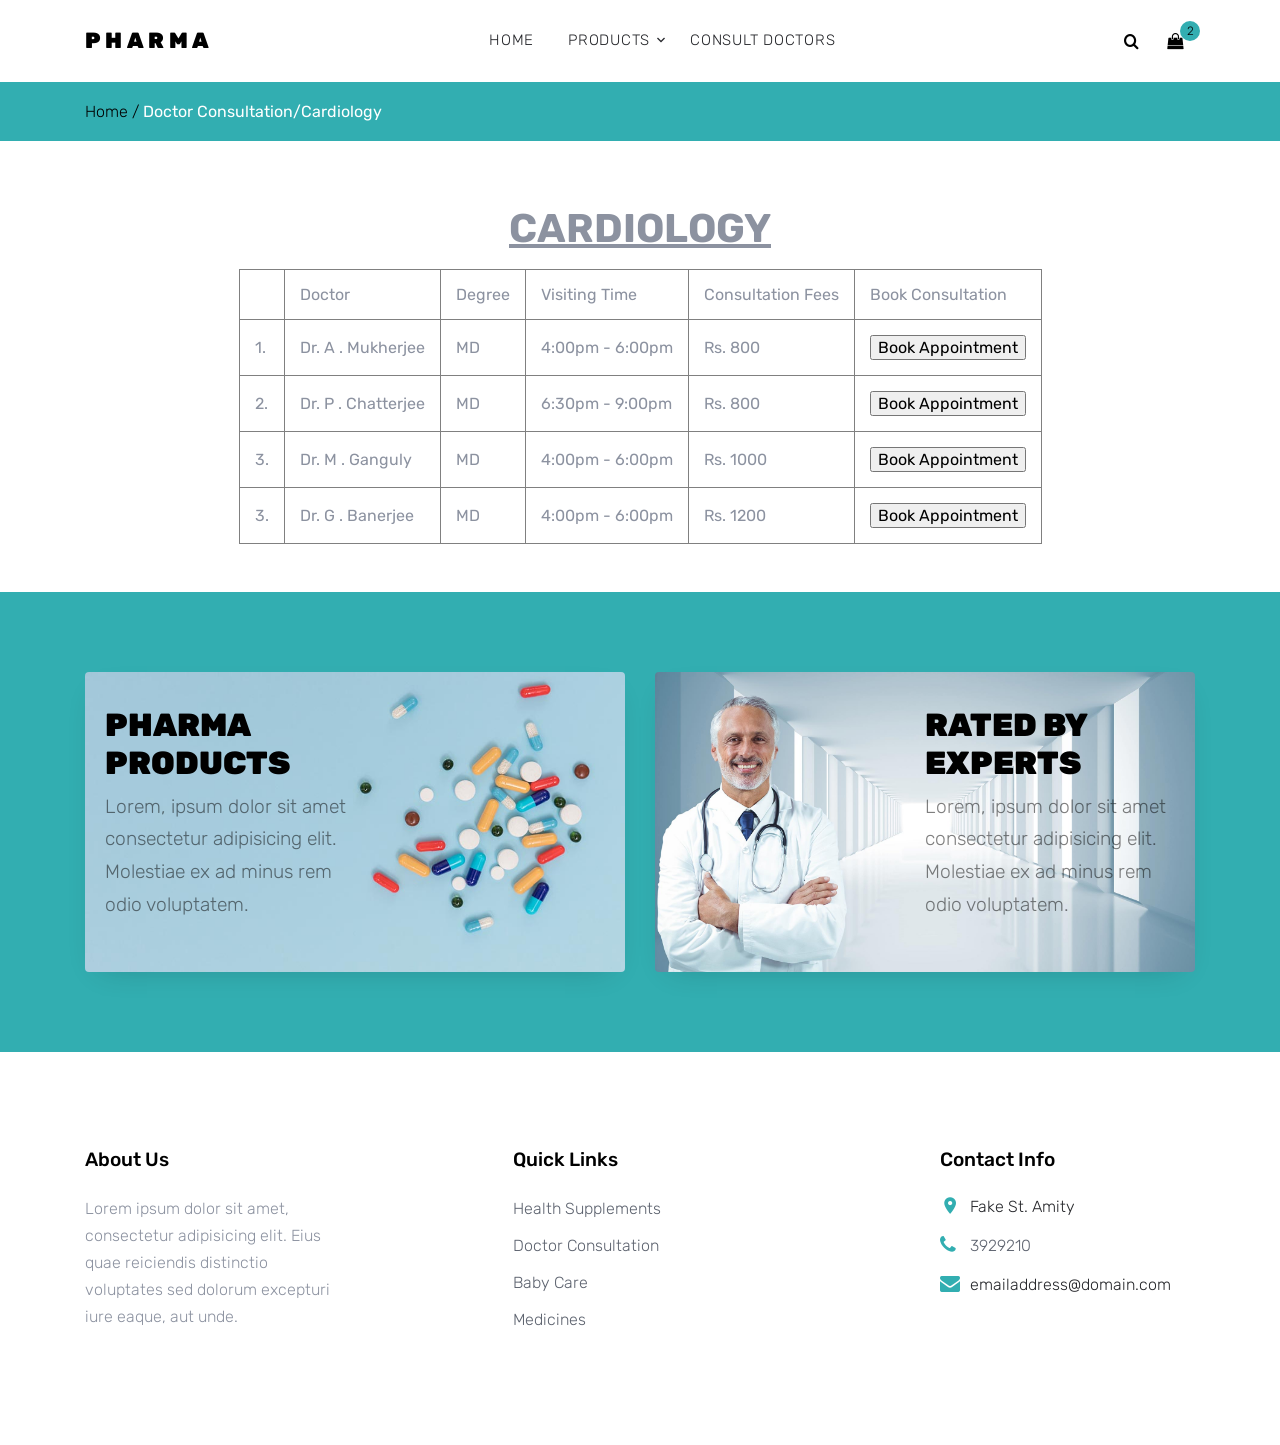
<file: src/main/webapp/cardio.html>
<html>

<head>
  <title> Doctor consultation </title>
  <meta charset="utf-8">
  <meta name="viewport" content="width=device-width, initial-scale=1, shrink-to-fit=no">

  <link href="https://fonts.googleapis.com/css?family=Rubik:400,700|Crimson+Text:400,400i" rel="stylesheet">
  <link rel="stylesheet" href="fonts/icomoon/style.css">

  <link rel="stylesheet" href="css/bootstrap.min.css">
  <link rel="stylesheet" href="css/magnific-popup.css">
  <link rel="stylesheet" href="css/jquery-ui.css">
  <link rel="stylesheet" href="css/owl.carousel.min.css">
  <link rel="stylesheet" href="css/owl.theme.default.min.css">


  <link rel="stylesheet" href="css/aos.css">

  <link rel="stylesheet" href="css/style.css">
</head>

<body>

  <div class="site-wrap">


    <div class="site-navbar py-2">

      <div class="search-wrap">
        <div class="container">
          <a href="#" class="search-close js-search-close"><span class="icon-close2"></span></a>
          <form action="#" method="post">
            <input type="text" class="form-control" placeholder="Search keyword and hit enter...">
          </form>
        </div>
      </div>

      <div class="container">
        <div class="d-flex align-items-center justify-content-between">
          <div class="logo">
            <div class="site-logo">
              <a href="index.html" class="js-logo-clone">Pharma</a>
            </div>
          </div>
          <div class="main-nav d-none d-lg-block">
            <nav class="site-navigation text-right text-md-center" role="navigation">
              <ul class="site-menu js-clone-nav d-none d-lg-block">
                <li><a href="index.html">Home</a></li>
                <li class="has-children">
                  <a href="#">Products</a>
                  <ul class="dropdown">
                    <li><a href="HealthProducts.html">Health Supplements</a>
                    </li>
                    <li><a href="babyCare.html">Baby Care</a></li>
                    <li><a href="genmed.html">Generic Medicine</a></li>
                  </ul>
                <li><a href="DoctConst.html">Consult Doctors</a></li>
              </ul>
            </nav>
          </div>
          <div class="icons">
            <a href="#" class="icons-btn d-inline-block js-search-open"><span class="icon-search"></span></a>
            <a href="view_cart.jsp" class="icons-btn d-inline-block bag">
              <span class="icon-shopping-bag"></span>
              <span class="number">2</span>
            </a>
            <a href="#" class="site-menu-toggle js-menu-toggle ml-3 d-inline-block d-lg-none"><span
                class="icon-menu"></span></a>
          </div>
          
        </div>
      </div>
    </div>
  </div>

  <div class="bg-light py-3 tracker">
    <div class="container">
      <div class="row">
        <div class="col-md-12 mb-0" class="tracker">
          <a class="text-black" href="index.html">Home / </a>
          <strong style="color: white;">Doctor Consultation/Cardiology</strong>
        </div>
      </div>
    </div>
  </div>
  <p class="py-4">
    <center>
      <h1><b><u>CARDIOLOGY</u></b></h1>
    </center>
  </p>
  <div class="d-flex justify-content-center align-items-center text-black mb-4 pb-4">
    <table border="1" cellpadding="15">
      <th>
      <td> Doctor </td>
      <td> Degree </td>
      <td> Visiting Time </td>
      <td> Consultation Fees </td>
      <td> Book Consultation </td>
      </th>
      <form method="POST" action="payment.html">
        <tr>
          <td> 1. </td>
          <td> Dr. A . Mukherjee </td>
          <td> MD </td>
          <td> 4:00pm - 6:00pm </td>
          <td> Rs. 800 </td>
          <td> <input type="submit" name="sub" value="Book Appointment"> </td>
        </tr>
        <tr>
          <td> 2. </td>
          <td> Dr. P . Chatterjee </td>
          <td> MD </td>
          <td> 6:30pm - 9:00pm </td>
          <td> Rs. 800 </td>
          <td> <input type="submit" name="sub" value="Book Appointment"> </td>
        </tr>
        <tr>
          <td> 3. </td>
          <td> Dr. M . Ganguly </td>
          <td> MD </td>
          <td> 4:00pm - 6:00pm </td>
          <td> Rs. 1000 </td>
          <td> <input type="submit" name="sub" value="Book Appointment"> </td>
        </tr>
        <td> 3. </td>
        <td> Dr. G . Banerjee </td>
        <td> MD </td>
        <td> 4:00pm - 6:00pm </td>
        <td> Rs. 1200 </td>
        <td> <input type="submit" name="sub" value="Book Appointment"> </td>
        </tr>
      </form>
    </table>
  </div>
  

  <div class="site-section bg-secondary bg-image" style="background-image: url('images/bg_2.jpg');">
    <div class="container">
      <div class="row align-items-stretch">
        <div class="col-lg-6 mb-5 mb-lg-0">
          <a href="#" class="banner-1 h-100 d-flex" style="background-image: url('images/bg_1.jpg');">
            <div class="banner-1-inner align-self-center">
              <h2>Pharma Products</h2>
              <p>Lorem, ipsum dolor sit amet consectetur adipisicing elit. Molestiae ex ad
                minus rem odio voluptatem.
              </p>
            </div>
          </a>
        </div>
        <div class="col-lg-6 mb-5 mb-lg-0">
          <a href="#" class="banner-1 h-100 d-flex" style="background-image: url('images/bg_2.jpg');">
            <div class="banner-1-inner ml-auto  align-self-center">
              <h2>Rated by Experts</h2>
              <p>Lorem, ipsum dolor sit amet consectetur adipisicing elit. Molestiae ex ad
                minus rem odio voluptatem.
              </p>
            </div>
          </a>
        </div>
      </div>
    </div>
  </div>

  <footer class="site-footer">
    <div class="container">
      <div class="row">
        <div class="col-md-6 col-lg-3 mb-4 mb-lg-0">

          <div class="block-7">
            <h3 class="footer-heading mb-4">About Us</h3>
            <p>Lorem ipsum dolor sit amet, consectetur adipisicing elit. Eius quae reiciendis
              distinctio voluptates
              sed dolorum excepturi iure eaque, aut unde.</p>
          </div>

        </div>
        <div class="col-lg-3 mx-auto mb-5 mb-lg-0">
          <h3 class="footer-heading mb-4">Quick Links</h3>
          <ul class="list-unstyled">
            <li><a href="#">Health Supplements</a></li>
            <li><a href="#">Doctor Consultation</a></li>
            <li><a href="#">Baby Care</a></li>
            <li><a href="#">Medicines</a></li>
          </ul>
        </div>

        <div class="col-md-6 col-lg-3">
          <div class="block-5 mb-5">
            <h3 class="footer-heading mb-4">Contact Info</h3>
            <ul class="list-unstyled">
              <li class="address">Fake St. Amity</li>
              <li class="phone"><a href="tel://23923929210">3929210</a></li>
              <li class="email">emailaddress@domain.com</li>
            </ul>
          </div>
        </div>
      </div>
    </div>
  </footer>
  </div>

  <script src="js/jquery-3.3.1.min.js"></script>
  <script src="js/jquery-ui.js"></script>
  <script src="js/popper.min.js"></script>
  <script src="js/bootstrap.min.js"></script>
  <script src="js/owl.carousel.min.js"></script>
  <script src="js/jquery.magnific-popup.min.js"></script>
  <script src="js/aos.js"></script>

  <script src="js/main.js"></script>

</body>

</html>
</file>
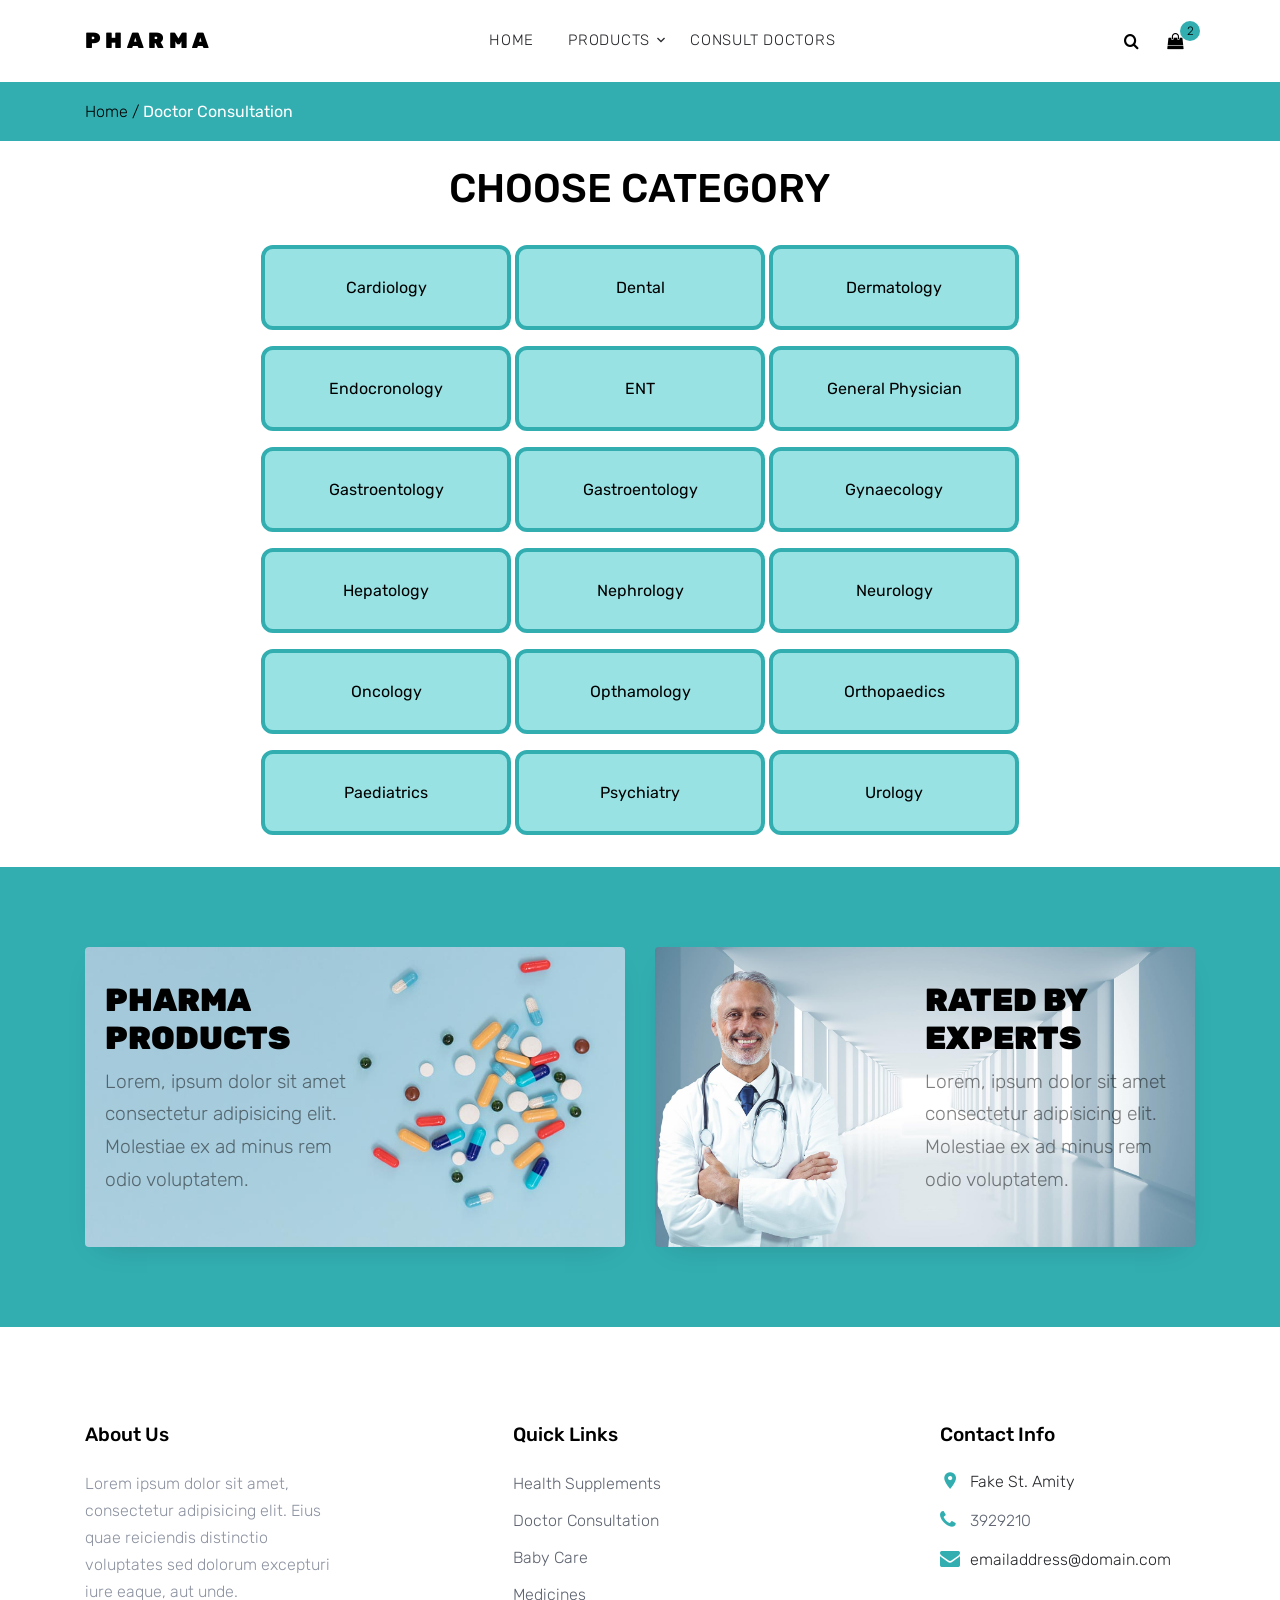
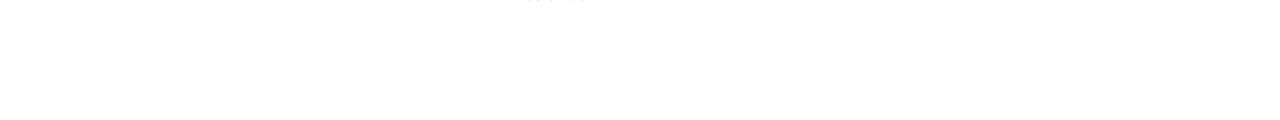
<file: src/main/webapp/DoctConst.html>
<html>

<head>
      <title> Doctor consultation </title>
      <meta charset="utf-8">
      <meta name="viewport" content="width=device-width, initial-scale=1, shrink-to-fit=no">

      <link href="https://fonts.googleapis.com/css?family=Rubik:400,700|Crimson+Text:400,400i" rel="stylesheet">
      <link rel="stylesheet" href="fonts/icomoon/style.css">

      <link rel="stylesheet" href="css/bootstrap.min.css">
      <link rel="stylesheet" href="css/magnific-popup.css">
      <link rel="stylesheet" href="css/jquery-ui.css">
      <link rel="stylesheet" href="css/owl.carousel.min.css">
      <link rel="stylesheet" href="css/owl.theme.default.min.css">


      <link rel="stylesheet" href="css/aos.css">

      <link rel="stylesheet" href="css/style.css">
</head>

<body>
      <style>
            .button {
                  border-radius: 12px;
                  width: 250px;
                  height: 85px;
                  background-color: #98e2e4;
                  color: black;
                  border: 4px solid #32AEB1 ;
                  /* Green */
            }
      </style>
      <div class="site-wrap">


            <div class="site-navbar py-2">

                  <div class="search-wrap">
                        <div class="container">
                              <a href="#" class="search-close js-search-close"><span class="icon-close2"></span></a>
                              <form action="#" method="post">
                                    <input type="text" class="form-control"
                                          placeholder="Search keyword and hit enter...">
                              </form>
                        </div>
                  </div>

                  <div class="container">
                        <div class="d-flex align-items-center justify-content-between">
                              <div class="logo">
                                    <div class="site-logo">
                                          <a href="index.html" class="js-logo-clone">Pharma</a>
                                    </div>
                              </div>
                              <div class="main-nav d-none d-lg-block">
                                    <nav class="site-navigation text-right text-md-center" role="navigation">
                                          <ul class="site-menu js-clone-nav d-none d-lg-block">
                                                <li><a href="index.html">Home</a></li>
                                                <li class="has-children">
                                                      <a href="#">Products</a>
                                                      <ul class="dropdown">
                                                            <li><a href="HealthProducts.html">Health Supplements</a>
                                                            </li>
                                                            <li><a href="babyCare.html">Baby Care</a></li>
                                                            <li><a href="genmed.html">Generic Medicine</a></li>
                                                      </ul>
                                                <li><a href="DoctConst.html">Consult Doctors</a></li>
                                          </ul>
                                    </nav>
                              </div>
                              <div class="icons">
                                    <a href="#" class="icons-btn d-inline-block js-search-open"><span
                                                class="icon-search"></span></a>
                                    <a href="view_cart.jsp" class="icons-btn d-inline-block bag">
                                          <span class="icon-shopping-bag"></span>
                                          <span class="number">2</span>
                                    </a>
                                    <a href="#"
                                          class="site-menu-toggle js-menu-toggle ml-3 d-inline-block d-lg-none"><span
                                                class="icon-menu"></span></a>
                              </div>
                              
                        </div>
                  </div>
            </div>
      </div>

      <div class="bg-light py-3 tracker">
            <div class="container">
                  <div class="row">
                        <div class="col-md-12 mb-0" class="tracker">
                              <a class="text-black" href="index.html">Home / </a>
                              <strong style="color: white;">Doctor Consultation</strong>
                        </div>
                  </div>
            </div>
      </div>
      <h1  style="color: black;" class="fs-4 py-4">
            <center> CHOOSE CATEGORY </center>
      </h1>
      <div class="d-flex justify-content-center align-items-center">
            <form method="POST" action="cardio.html" class="mx-4 px-3 ">
                  <input type="submit" class="button" name="sub" value="Cardiology">
                  <input type="submit" class="button" name="sub" value="Dental">
                  <input type="submit" class="button" name="sub" value="Dermatology">
                  </p>
                  <p>
                        <input type="submit" class="button" name="sub" value="Endocronology">
                        <input type="submit" class="button" name="sub" value="ENT">
                        <input type="submit" class="button" name="sub" value="General Physician">
                  </p>
                  <p>
                        <input type="submit" class="button" name="sub" value="Gastroentology">
                        <input type="submit" class="button" name="sub" value="Gastroentology">
                        <input type="submit" class="button" name="sub" value="Gynaecology">
                  </p>
                  <p>
                        <input type="submit" class="button" name="sub" value="Hepatology">
                        <input type="submit" class="button" name="sub" value="Nephrology">
                        <input type="submit" class="button" name="sub" value="Neurology">
                  </p>
                  <p>
                        <input type="submit" class="button" name="sub" value="Oncology">
                        <input type="submit" class="button" name="sub" value="Opthamology">
                        <input type="submit" class="button" name="sub" value="Orthopaedics">
                  </p>
                  <p>
                        <input type="submit" class="button" name="sub" value="Paediatrics">
                        <input type="submit" class="button" name="sub" value="Psychiatry">
                        <input type="submit" class="button" name="sub" value="Urology">
                  </p>
            </form>
      </div>
     
      <div class="site-section bg-secondary bg-image" style="background-image: url('images/bg_2.jpg');">
            <div class="container">
                  <div class="row align-items-stretch">
                        <div class="col-lg-6 mb-5 mb-lg-0">
                              <a href="#" class="banner-1 h-100 d-flex"
                                    style="background-image: url('images/bg_1.jpg');">
                                    <div class="banner-1-inner align-self-center">
                                          <h2>Pharma Products</h2>
                                          <p>Lorem, ipsum dolor sit amet consectetur adipisicing elit. Molestiae ex ad
                                                minus rem odio voluptatem.
                                          </p>
                                    </div>
                              </a>
                        </div>
                        <div class="col-lg-6 mb-5 mb-lg-0">
                              <a href="#" class="banner-1 h-100 d-flex"
                                    style="background-image: url('images/bg_2.jpg');">
                                    <div class="banner-1-inner ml-auto  align-self-center">
                                          <h2>Rated by Experts</h2>
                                          <p>Lorem, ipsum dolor sit amet consectetur adipisicing elit. Molestiae ex ad
                                                minus rem odio voluptatem.
                                          </p>
                                    </div>
                              </a>
                        </div>
                  </div>
            </div>
      </div>

      <footer class="site-footer">
            <div class="container">
                  <div class="row">
                        <div class="col-md-6 col-lg-3 mb-4 mb-lg-0">

                              <div class="block-7">
                                    <h3 class="footer-heading mb-4">About Us</h3>
                                    <p>Lorem ipsum dolor sit amet, consectetur adipisicing elit. Eius quae reiciendis
                                          distinctio voluptates
                                          sed dolorum excepturi iure eaque, aut unde.</p>
                              </div>

                        </div>
                        <div class="col-lg-3 mx-auto mb-5 mb-lg-0">
                              <h3 class="footer-heading mb-4">Quick Links</h3>
                              <ul class="list-unstyled">
                                    <li><a href="#">Health Supplements</a></li>
                                    <li><a href="#">Doctor Consultation</a></li>
                                    <li><a href="#">Baby Care</a></li>
                                    <li><a href="#">Medicines</a></li>
                              </ul>
                        </div>

                        <div class="col-md-6 col-lg-3">
                              <div class="block-5 mb-5">
                                    <h3 class="footer-heading mb-4">Contact Info</h3>
                                    <ul class="list-unstyled">
                                          <li class="address">Fake St. Amity</li>
                                          <li class="phone"><a href="tel://23923929210">3929210</a></li>
                                          <li class="email">emailaddress@domain.com</li>
                                    </ul>
                              </div>
                        </div>
                  </div>
            </div>
      </footer>
      </div>

      <script src="js/jquery-3.3.1.min.js"></script>
      <script src="js/jquery-ui.js"></script>
      <script src="js/popper.min.js"></script>
      <script src="js/bootstrap.min.js"></script>
      <script src="js/owl.carousel.min.js"></script>
      <script src="js/jquery.magnific-popup.min.js"></script>
      <script src="js/aos.js"></script>

      <script src="js/main.js"></script>

</body>

</html>
</file>
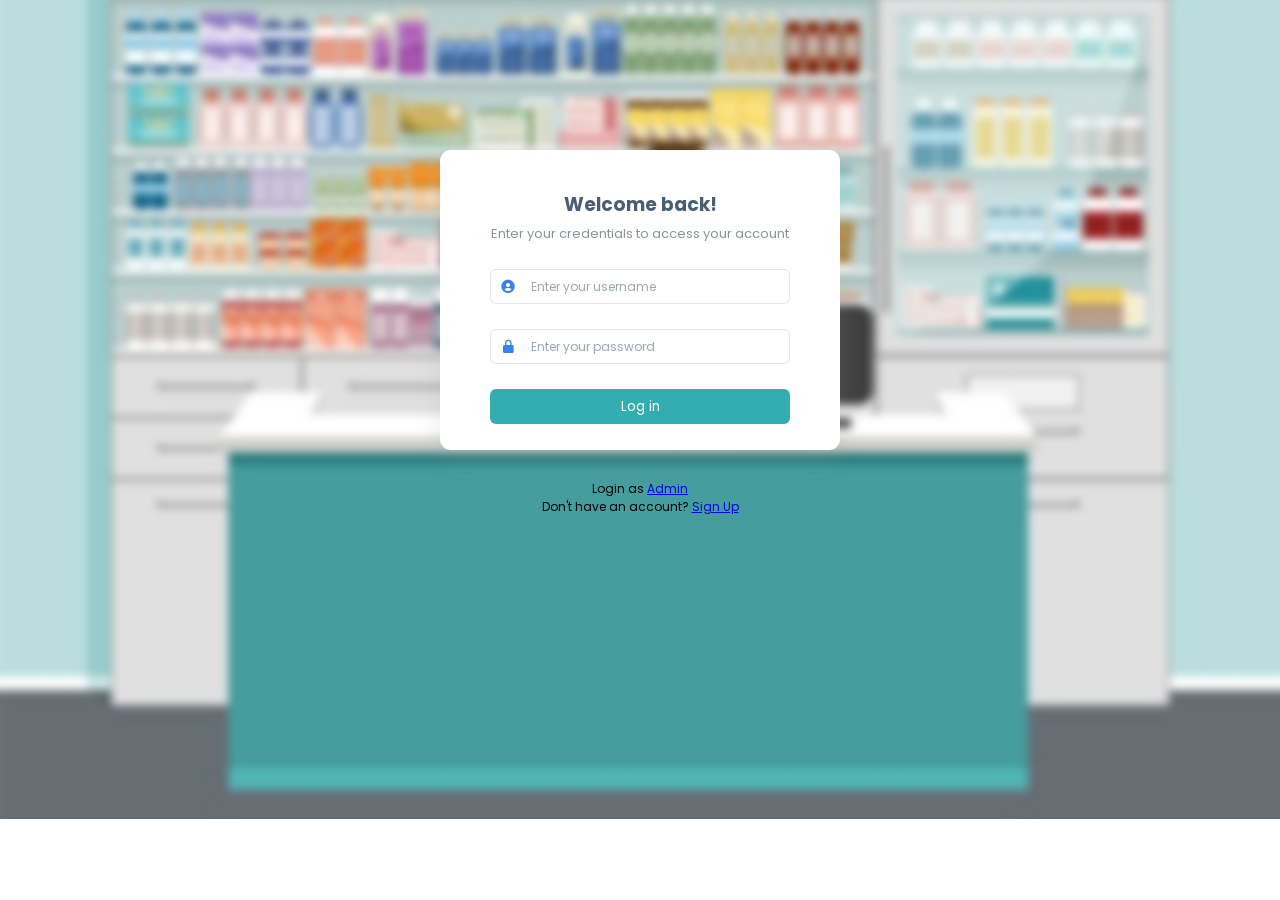
<file: src/main/webapp/Login.html>
<!DOCTYPE html>
<html lang="en">
  <head>
    <meta charset="UTF-8" />
    <meta http-equiv="X-UA-Compatible" content="IE=edge" />
    <meta name="viewport" content="width=device-width, initial-scale=1.0" />
    <title>Log In</title>
    <link
      href="https://unpkg.com/boxicons@2.1.1/css/boxicons.min.css"
      rel="stylesheet"
    />
    <link rel="preconnect" href="https://fonts.googleapis.com" />
    <link rel="preconnect" href="https://fonts.gstatic.com" crossorigin />
    <link
      href="https://fonts.googleapis.com/css2?family=Poppins:wght@500&display=swap"
      rel="stylesheet"
    />
    <link  rel="stylesheet" type="text/css" href="login.css">
      </head>
  <body>
    <div class="container ">
      <div class="top-header">
        <h3>Welcome back!</h3>
        <p>Enter your credentials to access your account</p>
      </div>
      <form action="login.jsp" method = "post">
        <div class="user">
          <i class="bx bxs-user-circle"></i>
          <input type="text" name ="loginusername" placeholder="Enter your username" required/>
        </div>
        <div class="pass">
          <i class="bx bxs-lock-alt"></i>
          <input type="password" name="loginPassword" placeholder="Enter your password" required/>
        </div>
        <div class="btn">
        <button type ="submit">Log in</button>
      </div>
      </form>
      
    </div>
    <p class="last">Login as <a href="adminLogin.jsp"> Admin </a></p>
    <p class="last">Don't have an account? <a href="sign_up.html"> Sign Up </a></p>
  </body>
</html>
</file>
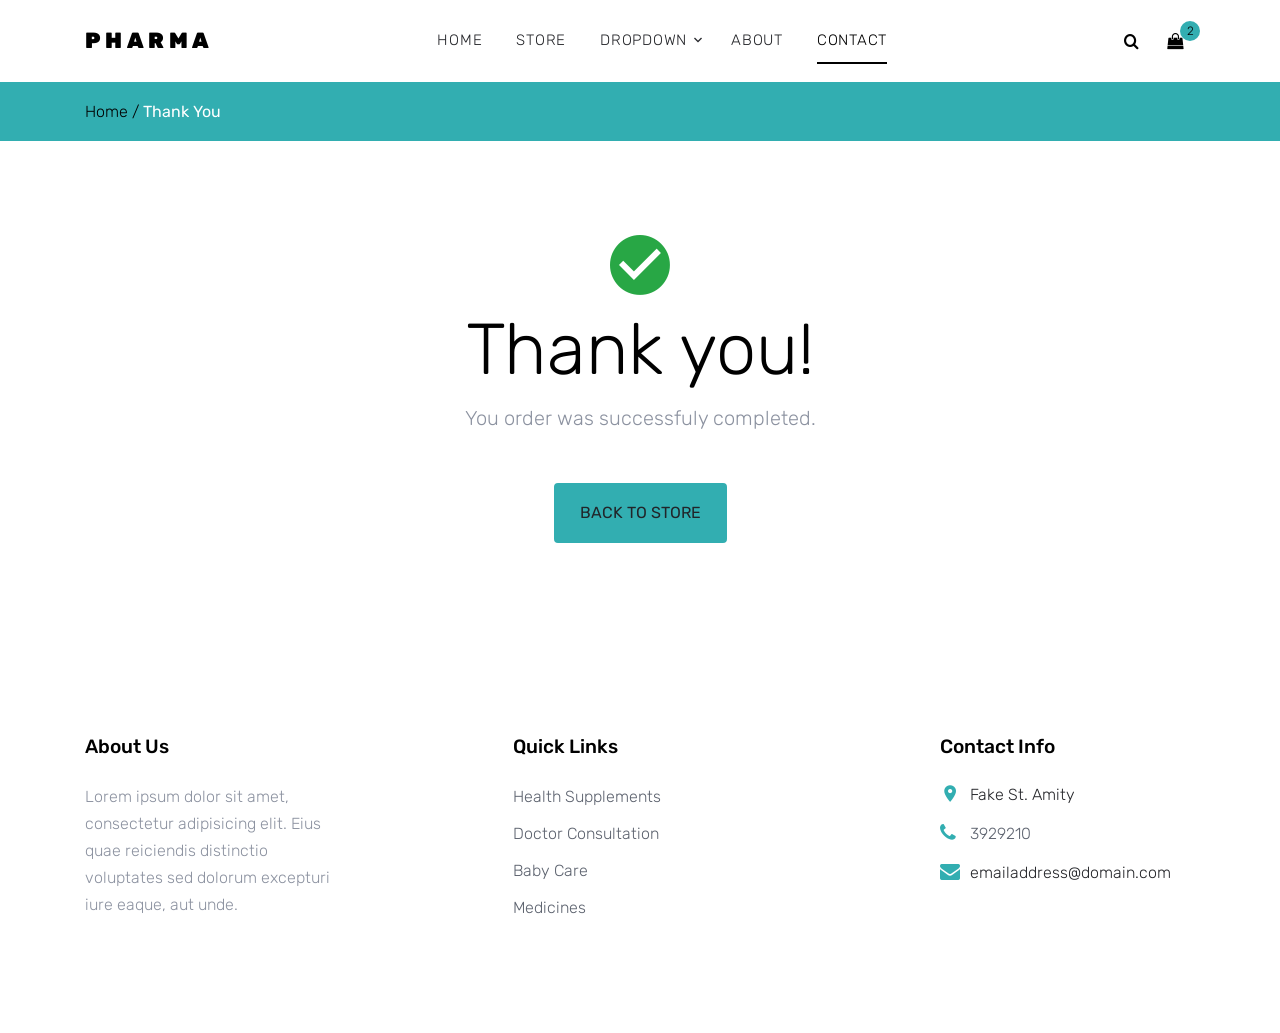
<file: src/main/webapp/logout.html>
<!DOCTYPE html>
<html lang="en">

<head>
  <title>Log Out</title>
  <meta charset="utf-8">
  <meta name="viewport" content="width=device-width, initial-scale=1, shrink-to-fit=no">

  <link href="https://fonts.googleapis.com/css?family=Rubik:400,700|Crimson+Text:400,400i" rel="stylesheet">
  <link rel="stylesheet" href="fonts/icomoon/style.css">

  <link rel="stylesheet" href="css/bootstrap.min.css">
  <link rel="stylesheet" href="css/magnific-popup.css">
  <link rel="stylesheet" href="css/jquery-ui.css">
  <link rel="stylesheet" href="css/owl.carousel.min.css">
  <link rel="stylesheet" href="css/owl.theme.default.min.css">


  <link rel="stylesheet" href="css/aos.css">

  <link rel="stylesheet" href="css/style.css">

</head>

<body>

  <div class="site-wrap">


    <div class="site-navbar py-2">

      <div class="search-wrap">
        <div class="container">
          <a href="#" class="search-close js-search-close"><span class="icon-close2"></span></a>
          <form action="#" method="post">
            <input type="text" class="form-control" placeholder="Search keyword and hit enter...">
          </form>
        </div>
      </div>

      <div class="container">
        <div class="d-flex align-items-center justify-content-between">
          <div class="logo">
            <div class="site-logo">
              <a href="index.html" class="js-logo-clone">Pharma</a>
            </div>
          </div>
          <div class="main-nav d-none d-lg-block">
            <nav class="site-navigation text-right text-md-center" role="navigation">
              <ul class="site-menu js-clone-nav d-none d-lg-block">
                <li><a href="index.html">Home</a></li>
                <li><a href="shop.html">Store</a></li>
                <li class="has-children">
                  <a href="#">Dropdown</a>
                  <ul class="dropdown">
                    <li><a href="#">Supplements</a></li>
                    <li class="has-children">
                      <a href="#">Vitamins</a>
                      <ul class="dropdown">
                        <li><a href="#">Supplements</a></li>
                        <li><a href="#">Vitamins</a></li>
                        <li><a href="#">Diet &amp; Nutrition</a></li>
                        <li><a href="#">Tea &amp; Coffee</a></li>
                      </ul>
                    </li>
                    <li><a href="#">Diet &amp; Nutrition</a></li>
                    <li><a href="#">Tea &amp; Coffee</a></li>

                  </ul>
                </li>
                <li><a href="about.html">About</a></li>
                <li class="active"><a href="contact.html">Contact</a></li>
              </ul>
            </nav>
          </div>
          <div class="icons">
            <a href="#" class="icons-btn d-inline-block js-search-open"><span class="icon-search"></span></a>
            <a href="cart.html" class="icons-btn d-inline-block bag">
              <span class="icon-shopping-bag"></span>
              <span class="number">2</span>
            </a>
            <a href="#" class="site-menu-toggle js-menu-toggle ml-3 d-inline-block d-lg-none"><span
                class="icon-menu"></span></a>
          </div>
        </div>
      </div>
    </div>

       <div class="bg-light py-3 tracker">
      <div class="container">
        <div class="row">
          <div class="col-md-12 mb-0" class="tracker">
            <a class="text-black" href="index.html">Home / </a>
            <strong style="color: white;">Thank You</strong>
          </div>
        </div>
      </div>
    </div>
    
    <div class="site-section">
      <div class="container"> 
        <div class="row">
          <div class="col-md-12 text-center">
            <span class="icon-check_circle display-3 text-success"></span>
            <h2 class="display-3 text-black">Thank you!</h2>
            <p class="lead mb-5">You order was successfuly completed.</p>
            <p><a href="shop.html" class="btn btn-md height-auto px-4 py-3 btn-primary">Back to store</a></p>
          </div>
        </div>
      </div>
    </div>


    <footer class="site-footer">
      <div class="container">
        <div class="row">
          <div class="col-md-6 col-lg-3 mb-4 mb-lg-0">

            <div class="block-7">
              <h3 class="footer-heading mb-4">About Us</h3>
              <p>Lorem ipsum dolor sit amet, consectetur adipisicing elit. Eius quae reiciendis distinctio voluptates
                sed dolorum excepturi iure eaque, aut unde.</p>
            </div>

          </div>
          <div class="col-lg-3 mx-auto mb-5 mb-lg-0">
            <h3 class="footer-heading mb-4">Quick Links</h3>
            <ul class="list-unstyled">
              <li><a href="#">Health Supplements</a></li>
              <li><a href="#">Doctor Consultation</a></li>
              <li><a href="#">Baby Care</a></li>
              <li><a href="#">Medicines</a></li>
            </ul>
          </div>

          <div class="col-md-6 col-lg-3">
            <div class="block-5 mb-5">
              <h3 class="footer-heading mb-4">Contact Info</h3>
              <ul class="list-unstyled">
                <li class="address">Fake St. Amity</li>
                <li class="phone"><a href="tel://23923929210">3929210</a></li>
                <li class="email">emailaddress@domain.com</li>
              </ul>
            </div>
        </div>


          </div>
        </div>
      </div>
    </footer>
  </div>

  <script src="js/jquery-3.3.1.min.js"></script>
  <script src="js/jquery-ui.js"></script>
  <script src="js/popper.min.js"></script>
  <script src="js/bootstrap.min.js"></script>
  <script src="js/owl.carousel.min.js"></script>
  <script src="js/jquery.magnific-popup.min.js"></script>
  <script src="js/aos.js"></script>

  <script src="js/main.js"></script>

</body>

</html>
</file>
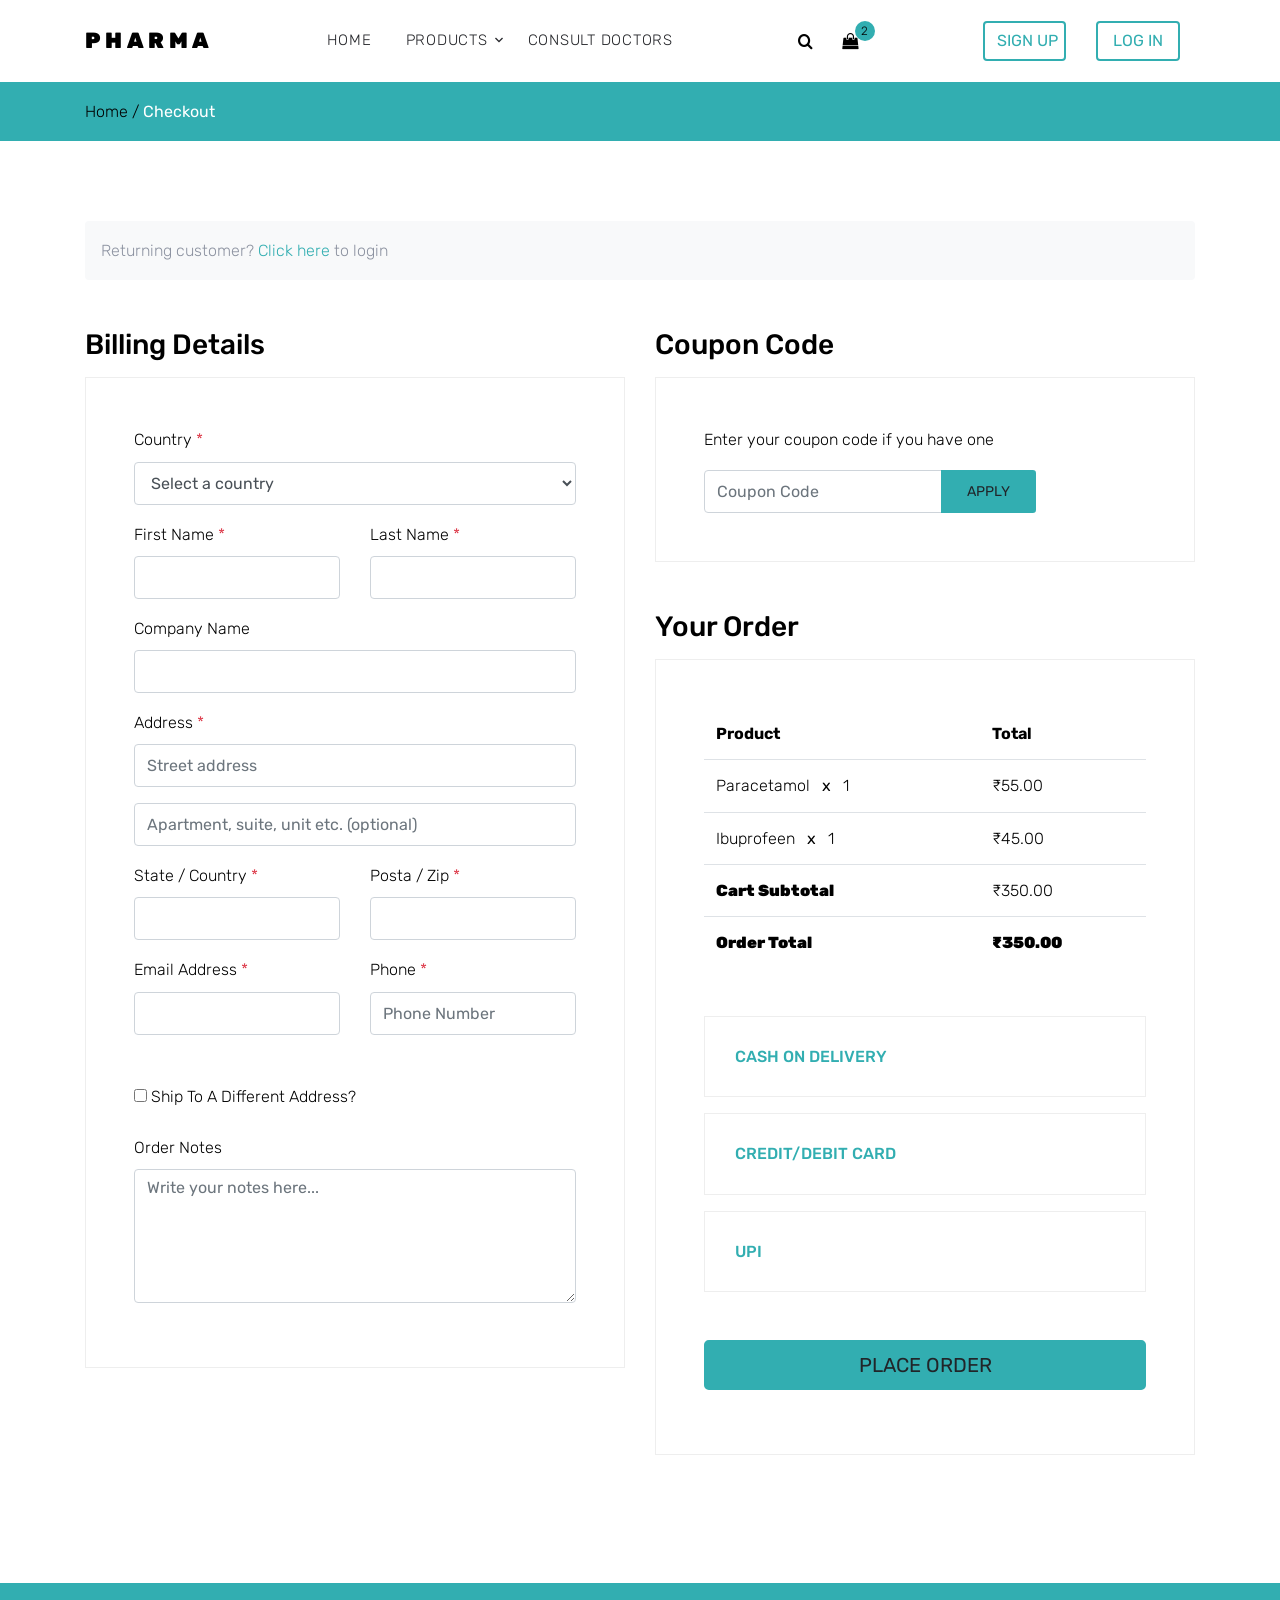
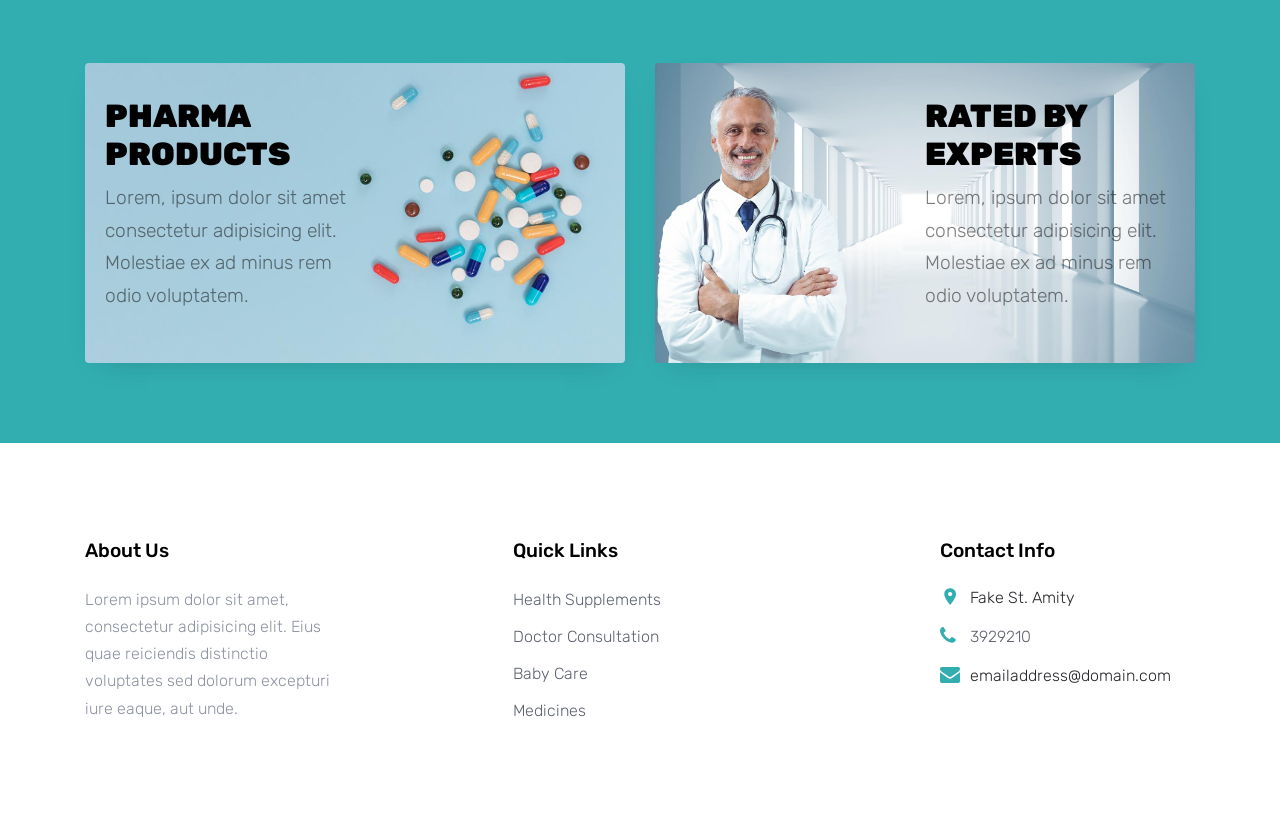
<file: src/main/webapp/payment.html>
<!DOCTYPE html>
<html lang="en">

<head>
  <title>Payment</title>
  <meta charset="utf-8">
  <meta name="viewport" content="width=device-width, initial-scale=1, shrink-to-fit=no">

  <link href="https://fonts.googleapis.com/css?family=Rubik:400,700|Crimson+Text:400,400i" rel="stylesheet">
  <link rel="stylesheet" href="fonts/icomoon/style.css">

  <link rel="stylesheet" href="css/bootstrap.min.css">
  <link rel="stylesheet" href="css/magnific-popup.css">
  <link rel="stylesheet" href="css/jquery-ui.css">
  <link rel="stylesheet" href="css/owl.carousel.min.css">
  <link rel="stylesheet" href="css/owl.theme.default.min.css">


  <link rel="stylesheet" href="css/aos.css">

  <link rel="stylesheet" href="css/style.css">

</head>

<body>

  <div class="site-wrap">


    <div class="site-navbar py-2">

      <div class="search-wrap">
        <div class="container">
          <a href="#" class="search-close js-search-close"><span class="icon-close2"></span></a>
          <form action="#" method="post">
            <input type="text" class="form-control" placeholder="Search keyword and hit enter...">
          </form>
        </div>
      </div>

      <div class="container">
        <div class="d-flex align-items-center justify-content-between">
          <div class="logo">
            <div class="site-logo">
              <a href="index.html" class="js-logo-clone">Pharma</a>
            </div>
          </div>
          <div class="main-nav d-none d-lg-block">
            <nav class="site-navigation text-right text-md-center" role="navigation">
              <ul class="site-menu js-clone-nav d-none d-lg-block">
                <li><a href="index.html">Home</a></li>
                <li class="has-children">
                  <a href="#">Products</a>
                  <ul class="dropdown">
                    <li><a href="HealthProducts.html">Health Supplements</a></li>
                    <li><a href="babyCare.html">Baby Care</a></li>
                    <li><a href="genmed.html">Generic Medicine</a></li>
                  </ul>
                <li><a href="DoctConst.html">Consult Doctors</a></li>
              </ul>
            </nav>
          </div>
          <div class="icons">
            <a href="#" class="icons-btn d-inline-block js-search-open"><span class="icon-search"></span></a>
            <a href="view_cart.html" class="icons-btn d-inline-block bag">
              <span class="icon-shopping-bag"></span>
              <span class="number">2</span>
            </a>
            <a href="#" class="site-menu-toggle js-menu-toggle ml-3 d-inline-block d-lg-none"><span
                class="icon-menu"></span></a>
          </div>
          <div class="buttons d-flex justify-content-between">
            <div class="col-sm-6">
              <a href="sign_up.html"><button class="btn btn-outline-primary btn-md btn-block">Sign Up</button></a>
            </div>
            <div class="col-sm-6">
              <a href="Login.html"><button class="btn btn-outline-primary btn-md btn-block">Log In</button></a>
            </div>
          </div>
          </div>
        </div>
      </div>
    </div>

    <div class="bg-light py-3 tracker">
      <div class="container">
        <div class="row">
          <div class="col-md-12 mb-0" class="tracker">
            <a class="text-black" href="index.html">Home / </a>
            <strong style="color: white;">Checkout</strong>
          </div>
        </div>
      </div>
    </div>

    <div class="site-section">
      <div class="container">
        <div class="row mb-5">
          <div class="col-md-12">
            <div class="bg-light rounded p-3">
              <p class="mb-0">Returning customer? <a href="#" class="d-inline-block">Click here</a> to login</p>
            </div>
          </div>
        </div>
        <div class="row">
          <div class="col-md-6 mb-5 mb-md-0">
            <h2 class="h3 mb-3 text-black">Billing Details</h2>
            <div class="p-3 p-lg-5 border">
              <div class="form-group">
                <label for="c_country" class="text-black">Country <span class="text-danger">*</span></label>
                <select id="c_country" class="form-control">
                  <option value="1">Select a country</option>
                  <option value="2">bangladesh</option>
                  <option value="3">Algeria</option>
                  <option value="4">Afghanistan</option>
                  <option value="5">Ghana</option>
                  <option value="6">Albania</option>
                  <option value="7">Bahrain</option>
                  <option value="8">Colombia</option>
                  <option value="9">Dominican Republic</option>
                </select>
              </div>
              <div class="form-group row">
                <div class="col-md-6">
                  <label for="c_fname" class="text-black">First Name <span class="text-danger">*</span></label>
                  <input type="text" class="form-control" id="c_fname" name="c_fname">
                </div>
                <div class="col-md-6">
                  <label for="c_lname" class="text-black">Last Name <span class="text-danger">*</span></label>
                  <input type="text" class="form-control" id="c_lname" name="c_lname">
                </div>
              </div>
    
              <div class="form-group row">
                <div class="col-md-12">
                  <label for="c_companyname" class="text-black">Company Name </label>
                  <input type="text" class="form-control" id="c_companyname" name="c_companyname">
                </div>
              </div>
    
              <div class="form-group row">
                <div class="col-md-12">
                  <label for="c_address" class="text-black">Address <span class="text-danger">*</span></label>
                  <input type="text" class="form-control" id="c_address" name="c_address" placeholder="Street address">
                </div>
              </div>
    
              <div class="form-group">
                <input type="text" class="form-control" placeholder="Apartment, suite, unit etc. (optional)">
              </div>
    
              <div class="form-group row">
                <div class="col-md-6">
                  <label for="c_state_country" class="text-black">State / Country <span class="text-danger">*</span></label>
                  <input type="text" class="form-control" id="c_state_country" name="c_state_country">
                </div>
                <div class="col-md-6">
                  <label for="c_postal_zip" class="text-black">Posta / Zip <span class="text-danger">*</span></label>
                  <input type="text" class="form-control" id="c_postal_zip" name="c_postal_zip">
                </div>
              </div>
    
              <div class="form-group row mb-5">
                <div class="col-md-6">
                  <label for="c_email_address" class="text-black">Email Address <span class="text-danger">*</span></label>
                  <input type="text" class="form-control" id="c_email_address" name="c_email_address">
                </div>
                <div class="col-md-6">
                  <label for="c_phone" class="text-black">Phone <span class="text-danger">*</span></label>
                  <input type="text" class="form-control" id="c_phone" name="c_phone" placeholder="Phone Number">
                </div>
              </div>    
              <div class="form-group">
                <label for="c_ship_different_address" class="text-black" data-toggle="collapse"
                  href="#ship_different_address" role="button" aria-expanded="false"
                  aria-controls="ship_different_address"><input type="checkbox" value="1" id="c_ship_different_address">
                  Ship To A Different Address?</label>
                <div class="collapse" id="ship_different_address">
                  <div class="py-2">
    
                    <div class="form-group">
                      <label for="c_diff_country" class="text-black">Country <span class="text-danger">*</span></label>
                      <select id="c_diff_country" class="form-control">
                        <option value="1">Select a country</option>
                        <option value="2">bangladesh</option>
                        <option value="3">Algeria</option>
                        <option value="4">Afghanistan</option>
                        <option value="5">Ghana</option>
                        <option value="6">Albania</option>
                        <option value="7">Bahrain</option>
                        <option value="8">Colombia</option>
                        <option value="9">Dominican Republic</option>
                      </select>
                    </div>
    
    
                    <div class="form-group row">
                      <div class="col-md-6">
                        <label for="c_diff_fname" class="text-black">First Name <span class="text-danger">*</span></label>
                        <input type="text" class="form-control" id="c_diff_fname" name="c_diff_fname">
                      </div>
                      <div class="col-md-6">
                        <label for="c_diff_lname" class="text-black">Last Name <span class="text-danger">*</span></label>
                        <input type="text" class="form-control" id="c_diff_lname" name="c_diff_lname">
                      </div>
                    </div>
    
                    <div class="form-group row">
                      <div class="col-md-12">
                        <label for="c_diff_companyname" class="text-black">Company Name </label>
                        <input type="text" class="form-control" id="c_diff_companyname" name="c_diff_companyname">
                      </div>
                    </div>
    
                    <div class="form-group row">
                      <div class="col-md-12">
                        <label for="c_diff_address" class="text-black">Address <span class="text-danger">*</span></label>
                        <input type="text" class="form-control" id="c_diff_address" name="c_diff_address"
                          placeholder="Street address">
                      </div>
                    </div>
    
                    <div class="form-group">
                      <input type="text" class="form-control" placeholder="Apartment, suite, unit etc. (optional)">
                    </div>
    
                    <div class="form-group row">
                      <div class="col-md-6">
                        <label for="c_diff_state_country" class="text-black">State / Country <span
                            class="text-danger">*</span></label>
                        <input type="text" class="form-control" id="c_diff_state_country" name="c_diff_state_country">
                      </div>
                      <div class="col-md-6">
                        <label for="c_diff_postal_zip" class="text-black">Posta / Zip <span
                            class="text-danger">*</span></label>
                        <input type="text" class="form-control" id="c_diff_postal_zip" name="c_diff_postal_zip">
                      </div>
                    </div>
    
                    <div class="form-group row mb-5">
                      <div class="col-md-6">
                        <label for="c_diff_email_address" class="text-black">Email Address <span
                            class="text-danger">*</span></label>
                        <input type="text" class="form-control" id="c_diff_email_address" name="c_diff_email_address">
                      </div>
                      <div class="col-md-6">
                        <label for="c_diff_phone" class="text-black">Phone <span class="text-danger">*</span></label>
                        <input type="text" class="form-control" id="c_diff_phone" name="c_diff_phone"
                          placeholder="Phone Number">
                      </div>
                    </div>
    
                  </div>
    
                </div>
              </div>
    
              <div class="form-group">
                <label for="c_order_notes" class="text-black">Order Notes</label>
                <textarea name="c_order_notes" id="c_order_notes" cols="30" rows="5" class="form-control"
                  placeholder="Write your notes here..."></textarea>
              </div>
    
            </div>
          </div>
          <div class="col-md-6">
    
            <div class="row mb-5">
              <div class="col-md-12">
                <h2 class="h3 mb-3 text-black">Coupon Code</h2>
                <div class="p-3 p-lg-5 border">
    
                  <label for="c_code" class="text-black mb-3">Enter your coupon code if you have one</label>
                  <div class="input-group w-75">
                    <input type="text" class="form-control" id="c_code" placeholder="Coupon Code" aria-label="Coupon Code"
                      aria-describedby="button-addon2">
                    <div class="input-group-append">
                      <button class="btn btn-primary btn-sm px-4" type="button" id="button-addon2">Apply</button>
                    </div>
                  </div>
    
                </div>
              </div>
            </div>
    
            <div class="row mb-5">
              <div class="col-md-12">
                <h2 class="h3 mb-3 text-black">Your Order</h2>
                <div class="p-3 p-lg-5 border">
                  <table class="table site-block-order-table mb-5">
                    <thead>
                      <th>Product</th>
                      <th>Total</th>
                    </thead>
                    <tbody>
                      <tr>
                        <td>Paracetamol <strong class="mx-2">x</strong> 1</td>
                        <td>₹55.00</td>
                      </tr>
                      <tr>
                        <td>Ibuprofeen <strong class="mx-2">x</strong> 1</td>
                        <td>₹45.00</td>
                      </tr>
                      <tr>
                        <td class="text-black font-weight-bold"><strong>Cart Subtotal</strong></td>
                        <td class="text-black">₹350.00</td>
                      </tr>
                      <tr>
                        <td class="text-black font-weight-bold"><strong>Order Total</strong></td>
                        <td class="text-black font-weight-bold"><strong>₹350.00</strong></td>
                      </tr>
                    </tbody>
                  </table>
    
                  <div class="border mb-3">
                    <h3 class="h6 mb-0"><a class="d-block" data-toggle="collapse" href="#collapsebank" role="button"
                        aria-expanded="false" aria-controls="collapsebank">CASH ON DELIVERY</a></h3>
    
                    <div class="collapse" id="collapsebank">
                      <div class="py-2 px-4">
                        <p class="mb-0">Make your payment directly into our bank account. Please use your Order ID as the
                          payment reference. Your order won’t be shipped until the funds have cleared in our account.</p>
                      </div>
                    </div>
                  </div>
    
                  <div class="border mb-3">
                    <h3 class="h6 mb-0"><a class="d-block" data-toggle="collapse" href="#collapsecheque" role="button"
                        aria-expanded="false" aria-controls="collapsecheque">CREDIT/DEBIT CARD</a></h3>
    
                    <div class="collapse" id="collapsecheque">
                      <div class="py-2 px-4">
                        <p class="mb-0">Make your payment directly into our bank account. Please use your Order ID as the
                          payment reference. Your order won’t be shipped until the funds have cleared in our account.</p>
                      </div>
                    </div>
                  </div>
    
                  <div class="border mb-5">
                    <h3 class="h6 mb-0"><a class="d-block" data-toggle="collapse" href="#collapsepaypal" role="button"
                        aria-expanded="false" aria-controls="collapsepaypal">UPI</a></h3>
    
                    <div class="collapse" id="collapsepaypal">
                      <div class="py-2 px-4">
                        <p class="mb-0">Make your payment directly into our bank account. Please use your Order ID as the
                          payment reference. Your order won’t be shipped until the funds have cleared in our account.</p>
                      </div>
                    </div>
                  </div>
    
                  <div class="form-group">
                    <button class="btn btn-primary btn-lg btn-block" onclick="window.location='thankyou.html'">Place
                      Order</button>
                  </div>
    
                </div>
              </div>
            </div>
    
          </div>
        </div>
        <!-- </form> -->
      </div>
    </div>
    

    <div class="site-section bg-secondary bg-image" style="background-image: url('images/bg_2.jpg');">
      <div class="container">
        <div class="row align-items-stretch">
          <div class="col-lg-6 mb-5 mb-lg-0">
            <a href="#" class="banner-1 h-100 d-flex" style="background-image: url('images/bg_1.jpg');">
              <div class="banner-1-inner align-self-center">
                <h2>Pharma Products</h2>
                <p>Lorem, ipsum dolor sit amet consectetur adipisicing elit. Molestiae ex ad minus rem odio voluptatem.
                </p>
              </div>
            </a>
          </div>
          <div class="col-lg-6 mb-5 mb-lg-0">
            <a href="#" class="banner-1 h-100 d-flex" style="background-image: url('images/bg_2.jpg');">
              <div class="banner-1-inner ml-auto  align-self-center">
                <h2>Rated by Experts</h2>
                <p>Lorem, ipsum dolor sit amet consectetur adipisicing elit. Molestiae ex ad minus rem odio voluptatem.
                </p>
              </div>
            </a>
          </div>
        </div>
      </div>
    </div>


    <footer class="site-footer">
      <div class="container">
        <div class="row">
          <div class="col-md-6 col-lg-3 mb-4 mb-lg-0">

            <div class="block-7">
              <h3 class="footer-heading mb-4">About Us</h3>
              <p>Lorem ipsum dolor sit amet, consectetur adipisicing elit. Eius quae reiciendis distinctio voluptates
                sed dolorum excepturi iure eaque, aut unde.</p>
            </div>

          </div>
          <div class="col-lg-3 mx-auto mb-5 mb-lg-0">
            <h3 class="footer-heading mb-4">Quick Links</h3>
            <ul class="list-unstyled">
              <li><a href="#">Health Supplements</a></li>
              <li><a href="#">Doctor Consultation</a></li>
              <li><a href="#">Baby Care</a></li>
              <li><a href="#">Medicines</a></li>
            </ul>
          </div>
            <div class="col-md-6 col-lg-3">
              <div class="block-5 mb-5">
                <h3 class="footer-heading mb-4">Contact Info</h3>
                <ul class="list-unstyled">
                  <li class="address">Fake St. Amity</li>
                  <li class="phone"><a href="tel://23923929210">3929210</a></li>
                  <li class="email">emailaddress@domain.com</li>
                </ul>
              </div>


          </div>
        </div>
      </div>
    </footer>
  </div>

  <script src="js/jquery-3.3.1.min.js"></script>
  <script src="js/jquery-ui.js"></script>
  <script src="js/popper.min.js"></script>
  <script src="js/bootstrap.min.js"></script>
  <script src="js/owl.carousel.min.js"></script>
  <script src="js/jquery.magnific-popup.min.js"></script>
  <script src="js/aos.js"></script>

  <script src="js/main.js"></script>

</body>

</html>
</file>
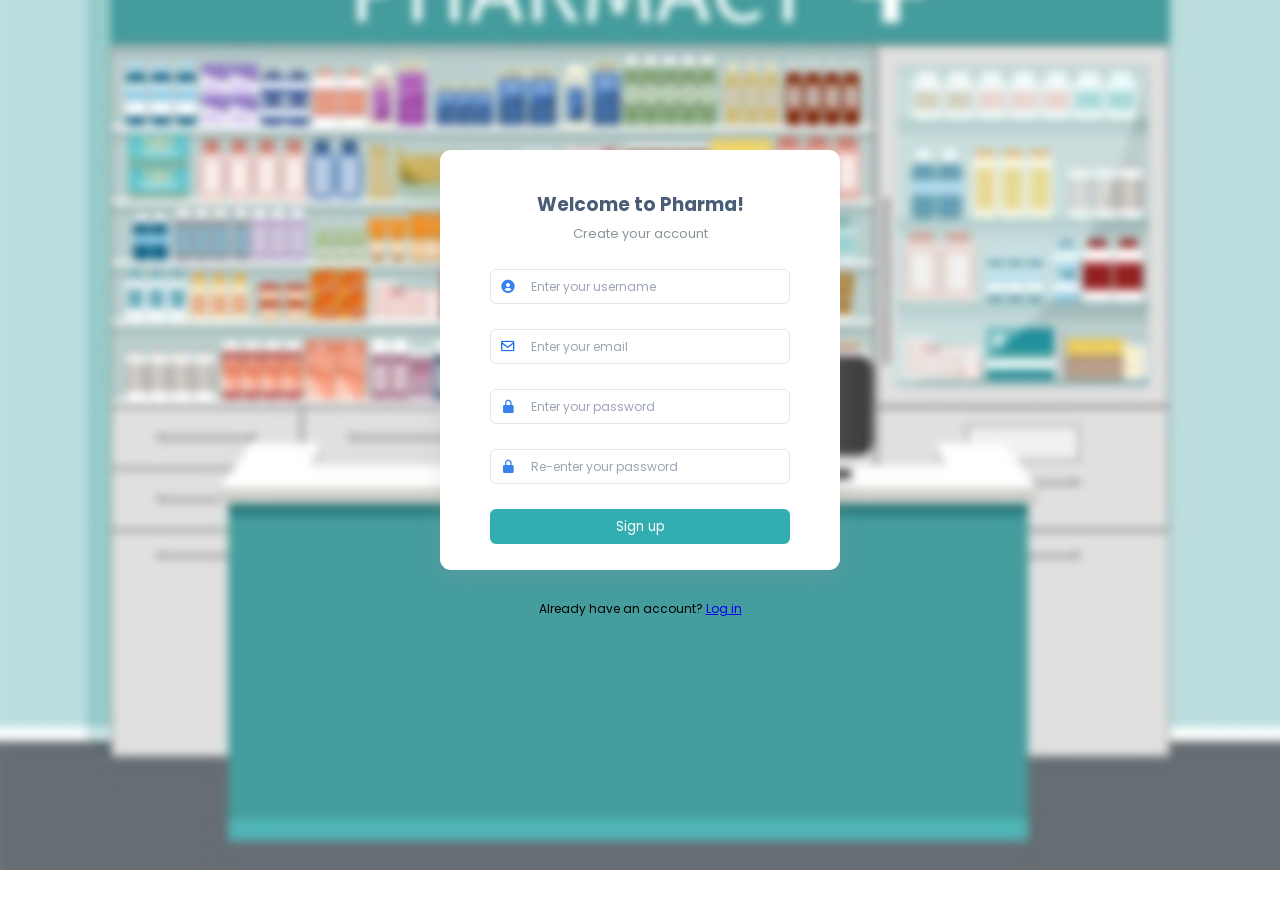
<file: src/main/webapp/sign_up.html>
<!DOCTYPE html>
<html lang="en">
  <head>
    <meta charset="UTF-8" />
    <meta http-equiv="X-UA-Compatible" content="IE=edge" />
    <meta name="viewport" content="width=device-width, initial-scale=1.0" />
    <title>Sign Up</title>
    <link
      href="https://unpkg.com/boxicons@2.1.1/css/boxicons.min.css"
      rel="stylesheet"
    />
    <link rel="preconnect" href="https://fonts.googleapis.com" />
    <link rel="preconnect" href="https://fonts.gstatic.com" crossorigin />
    <link
      href="https://fonts.googleapis.com/css2?family=Poppins:wght@500&display=swap"
      rel="stylesheet"
    />
    <link  rel="stylesheet" type="text/css" href="sign_up.css">
      </head>
  <body>
    <div class="container ">
      <div class="top-header">
        <h3>Welcome to Pharma!</h3>
        <p>Create your account</p>
      </div>
      <form action="registeruser.jsp" method="post">
        <div class="user">
          <i class="bx bxs-user-circle"></i>
          <input type="text" name="username" placeholder="Enter your username" required/>
        </div>
        <div class="email">
          <i class='bx bx-envelope' style='color:#1a73e8' ></i>
          <input type="email" name="email" placeholder="Enter your email" required/>
        </div>
        <div class="pass">
          <i class="bx bxs-lock-alt"></i>
          <input type="password" name ="password" placeholder="Enter your password" required/>
        </div>
        <div class="confirm">
          <i class="bx bxs-lock-alt"></i>
          <input type="password" name = "confPassword" placeholder="Re-enter your password" required/>
        </div>
        <div class="btn">
        <button type="submit">Sign up</button>
      </div>
      </form>
      
    </div>
    <p class="last">Already have an account? <a href="Login.html"> Log in </a></p>
  </body>
</html>
</file>
<file: src/main/webapp/fonts/icomoon/style.css>
@font-face {
  font-family: 'icomoon';
  src:  url('fonts/icomoon.eot?10si43');
  src:  url('fonts/icomoon.eot?10si43#iefix') format('embedded-opentype'),
    url('fonts/icomoon.ttf?10si43') format('truetype'),
    url('fonts/icomoon.woff?10si43') format('woff'),
    url('fonts/icomoon.svg?10si43#icomoon') format('svg');
  font-weight: normal;
  font-style: normal;
}

[class^="icon-"], [class*=" icon-"] {
  /* use !important to prevent issues with browser extensions that change fonts */
  font-family: 'icomoon' !important;
  speak: none;
  font-style: normal;
  font-weight: normal;
  font-variant: normal;
  text-transform: none;
  line-height: 1;

  /* Better Font Rendering =========== */
  -webkit-font-smoothing: antialiased;
  -moz-osx-font-smoothing: grayscale;
}

.icon-asterisk:before {
  content: "\f069";
}
.icon-plus:before {
  content: "\f067";
}
.icon-question:before {
  content: "\f128";
}
.icon-minus:before {
  content: "\f068";
}
.icon-glass:before {
  content: "\f000";
}
.icon-music:before {
  content: "\f001";
}
.icon-search:before {
  content: "\f002";
}
.icon-envelope-o:before {
  content: "\f003";
}
.icon-heart:before {
  content: "\f004";
}
.icon-star:before {
  content: "\f005";
}
.icon-star-o:before {
  content: "\f006";
}
.icon-user:before {
  content: "\f007";
}
.icon-film:before {
  content: "\f008";
}
.icon-th-large:before {
  content: "\f009";
}
.icon-th:before {
  content: "\f00a";
}
.icon-th-list:before {
  content: "\f00b";
}
.icon-check:before {
  content: "\f00c";
}
.icon-close:before {
  content: "\f00d";
}
.icon-remove:before {
  content: "\f00d";
}
.icon-times:before {
  content: "\f00d";
}
.icon-search-plus:before {
  content: "\f00e";
}
.icon-search-minus:before {
  content: "\f010";
}
.icon-power-off:before {
  content: "\f011";
}
.icon-signal:before {
  content: "\f012";
}
.icon-cog:before {
  content: "\f013";
}
.icon-gear:before {
  content: "\f013";
}
.icon-trash-o:before {
  content: "\f014";
}
.icon-home:before {
  content: "\f015";
}
.icon-file-o:before {
  content: "\f016";
}
.icon-clock-o:before {
  content: "\f017";
}
.icon-road:before {
  content: "\f018";
}
.icon-download:before {
  content: "\f019";
}
.icon-arrow-circle-o-down:before {
  content: "\f01a";
}
.icon-arrow-circle-o-up:before {
  content: "\f01b";
}
.icon-inbox:before {
  content: "\f01c";
}
.icon-play-circle-o:before {
  content: "\f01d";
}
.icon-repeat:before {
  content: "\f01e";
}
.icon-rotate-right:before {
  content: "\f01e";
}
.icon-refresh:before {
  content: "\f021";
}
.icon-list-alt:before {
  content: "\f022";
}
.icon-lock:before {
  content: "\f023";
}
.icon-flag:before {
  content: "\f024";
}
.icon-headphones:before {
  content: "\f025";
}
.icon-volume-off:before {
  content: "\f026";
}
.icon-volume-down:before {
  content: "\f027";
}
.icon-volume-up:before {
  content: "\f028";
}
.icon-qrcode:before {
  content: "\f029";
}
.icon-barcode:before {
  content: "\f02a";
}
.icon-tag:before {
  content: "\f02b";
}
.icon-tags:before {
  content: "\f02c";
}
.icon-book:before {
  content: "\f02d";
}
.icon-bookmark:before {
  content: "\f02e";
}
.icon-print:before {
  content: "\f02f";
}
.icon-camera:before {
  content: "\f030";
}
.icon-font:before {
  content: "\f031";
}
.icon-bold:before {
  content: "\f032";
}
.icon-italic:before {
  content: "\f033";
}
.icon-text-height:before {
  content: "\f034";
}
.icon-text-width:before {
  content: "\f035";
}
.icon-align-left:before {
  content: "\f036";
}
.icon-align-center:before {
  content: "\f037";
}
.icon-align-right:before {
  content: "\f038";
}
.icon-align-justify:before {
  content: "\f039";
}
.icon-list:before {
  content: "\f03a";
}
.icon-dedent:before {
  content: "\f03b";
}
.icon-outdent:before {
  content: "\f03b";
}
.icon-indent:before {
  content: "\f03c";
}
.icon-video-camera:before {
  content: "\f03d";
}
.icon-image:before {
  content: "\f03e";
}
.icon-photo:before {
  content: "\f03e";
}
.icon-picture-o:before {
  content: "\f03e";
}
.icon-pencil:before {
  content: "\f040";
}
.icon-map-marker:before {
  content: "\f041";
}
.icon-adjust:before {
  content: "\f042";
}
.icon-tint:before {
  content: "\f043";
}
.icon-edit:before {
  content: "\f044";
}
.icon-pencil-square-o:before {
  content: "\f044";
}
.icon-share-square-o:before {
  content: "\f045";
}
.icon-check-square-o:before {
  content: "\f046";
}
.icon-arrows:before {
  content: "\f047";
}
.icon-step-backward:before {
  content: "\f048";
}
.icon-fast-backward:before {
  content: "\f049";
}
.icon-backward:before {
  content: "\f04a";
}
.icon-play:before {
  content: "\f04b";
}
.icon-pause:before {
  content: "\f04c";
}
.icon-stop:before {
  content: "\f04d";
}
.icon-forward:before {
  content: "\f04e";
}
.icon-fast-forward:before {
  content: "\f050";
}
.icon-step-forward:before {
  content: "\f051";
}
.icon-eject:before {
  content: "\f052";
}
.icon-chevron-left:before {
  content: "\f053";
}
.icon-chevron-right:before {
  content: "\f054";
}
.icon-plus-circle:before {
  content: "\f055";
}
.icon-minus-circle:before {
  content: "\f056";
}
.icon-times-circle:before {
  content: "\f057";
}
.icon-check-circle:before {
  content: "\f058";
}
.icon-question-circle:before {
  content: "\f059";
}
.icon-info-circle:before {
  content: "\f05a";
}
.icon-crosshairs:before {
  content: "\f05b";
}
.icon-times-circle-o:before {
  content: "\f05c";
}
.icon-check-circle-o:before {
  content: "\f05d";
}
.icon-ban:before {
  content: "\f05e";
}
.icon-arrow-left:before {
  content: "\f060";
}
.icon-arrow-right:before {
  content: "\f061";
}
.icon-arrow-up:before {
  content: "\f062";
}
.icon-arrow-down:before {
  content: "\f063";
}
.icon-mail-forward:before {
  content: "\f064";
}
.icon-share:before {
  content: "\f064";
}
.icon-expand:before {
  content: "\f065";
}
.icon-compress:before {
  content: "\f066";
}
.icon-exclamation-circle:before {
  content: "\f06a";
}
.icon-gift:before {
  content: "\f06b";
}
.icon-leaf:before {
  content: "\f06c";
}
.icon-fire:before {
  content: "\f06d";
}
.icon-eye:before {
  content: "\f06e";
}
.icon-eye-slash:before {
  content: "\f070";
}
.icon-exclamation-triangle:before {
  content: "\f071";
}
.icon-warning:before {
  content: "\f071";
}
.icon-plane:before {
  content: "\f072";
}
.icon-calendar:before {
  content: "\f073";
}
.icon-random:before {
  content: "\f074";
}
.icon-comment:before {
  content: "\f075";
}
.icon-magnet:before {
  content: "\f076";
}
.icon-chevron-up:before {
  content: "\f077";
}
.icon-chevron-down:before {
  content: "\f078";
}
.icon-retweet:before {
  content: "\f079";
}
.icon-shopping-cart:before {
  content: "\f07a";
}
.icon-folder:before {
  content: "\f07b";
}
.icon-folder-open:before {
  content: "\f07c";
}
.icon-arrows-v:before {
  content: "\f07d";
}
.icon-arrows-h:before {
  content: "\f07e";
}
.icon-bar-chart:before {
  content: "\f080";
}
.icon-bar-chart-o:before {
  content: "\f080";
}
.icon-twitter-square:before {
  content: "\f081";
}
.icon-facebook-square:before {
  content: "\f082";
}
.icon-camera-retro:before {
  content: "\f083";
}
.icon-key:before {
  content: "\f084";
}
.icon-cogs:before {
  content: "\f085";
}
.icon-gears:before {
  content: "\f085";
}
.icon-comments:before {
  content: "\f086";
}
.icon-thumbs-o-up:before {
  content: "\f087";
}
.icon-thumbs-o-down:before {
  content: "\f088";
}
.icon-star-half:before {
  content: "\f089";
}
.icon-heart-o:before {
  content: "\f08a";
}
.icon-sign-out:before {
  content: "\f08b";
}
.icon-linkedin-square:before {
  content: "\f08c";
}
.icon-thumb-tack:before {
  content: "\f08d";
}
.icon-external-link:before {
  content: "\f08e";
}
.icon-sign-in:before {
  content: "\f090";
}
.icon-trophy:before {
  content: "\f091";
}
.icon-github-square:before {
  content: "\f092";
}
.icon-upload:before {
  content: "\f093";
}
.icon-lemon-o:before {
  content: "\f094";
}
.icon-phone:before {
  content: "\f095";
}
.icon-square-o:before {
  content: "\f096";
}
.icon-bookmark-o:before {
  content: "\f097";
}
.icon-phone-square:before {
  content: "\f098";
}
.icon-twitter:before {
  content: "\f099";
}
.icon-facebook:before {
  content: "\f09a";
}
.icon-facebook-f:before {
  content: "\f09a";
}
.icon-github:before {
  content: "\f09b";
}
.icon-unlock:before {
  content: "\f09c";
}
.icon-credit-card:before {
  content: "\f09d";
}
.icon-feed:before {
  content: "\f09e";
}
.icon-rss:before {
  content: "\f09e";
}
.icon-hdd-o:before {
  content: "\f0a0";
}
.icon-bullhorn:before {
  content: "\f0a1";
}
.icon-bell-o:before {
  content: "\f0a2";
}
.icon-certificate:before {
  content: "\f0a3";
}
.icon-hand-o-right:before {
  content: "\f0a4";
}
.icon-hand-o-left:before {
  content: "\f0a5";
}
.icon-hand-o-up:before {
  content: "\f0a6";
}
.icon-hand-o-down:before {
  content: "\f0a7";
}
.icon-arrow-circle-left:before {
  content: "\f0a8";
}
.icon-arrow-circle-right:before {
  content: "\f0a9";
}
.icon-arrow-circle-up:before {
  content: "\f0aa";
}
.icon-arrow-circle-down:before {
  content: "\f0ab";
}
.icon-globe:before {
  content: "\f0ac";
}
.icon-wrench:before {
  content: "\f0ad";
}
.icon-tasks:before {
  content: "\f0ae";
}
.icon-filter:before {
  content: "\f0b0";
}
.icon-briefcase:before {
  content: "\f0b1";
}
.icon-arrows-alt:before {
  content: "\f0b2";
}
.icon-group:before {
  content: "\f0c0";
}
.icon-users:before {
  content: "\f0c0";
}
.icon-chain:before {
  content: "\f0c1";
}
.icon-link:before {
  content: "\f0c1";
}
.icon-cloud:before {
  content: "\f0c2";
}
.icon-flask:before {
  content: "\f0c3";
}
.icon-cut:before {
  content: "\f0c4";
}
.icon-scissors:before {
  content: "\f0c4";
}
.icon-copy:before {
  content: "\f0c5";
}
.icon-files-o:before {
  content: "\f0c5";
}
.icon-paperclip:before {
  content: "\f0c6";
}
.icon-floppy-o:before {
  content: "\f0c7";
}
.icon-save:before {
  content: "\f0c7";
}
.icon-square:before {
  content: "\f0c8";
}
.icon-bars:before {
  content: "\f0c9";
}
.icon-navicon:before {
  content: "\f0c9";
}
.icon-reorder:before {
  content: "\f0c9";
}
.icon-list-ul:before {
  content: "\f0ca";
}
.icon-list-ol:before {
  content: "\f0cb";
}
.icon-strikethrough:before {
  content: "\f0cc";
}
.icon-underline:before {
  content: "\f0cd";
}
.icon-table:before {
  content: "\f0ce";
}
.icon-magic:before {
  content: "\f0d0";
}
.icon-truck:before {
  content: "\f0d1";
}
.icon-pinterest:before {
  content: "\f0d2";
}
.icon-pinterest-square:before {
  content: "\f0d3";
}
.icon-google-plus-square:before {
  content: "\f0d4";
}
.icon-google-plus:before {
  content: "\f0d5";
}
.icon-money:before {
  content: "\f0d6";
}
.icon-caret-down:before {
  content: "\f0d7";
}
.icon-caret-up:before {
  content: "\f0d8";
}
.icon-caret-left:before {
  content: "\f0d9";
}
.icon-caret-right:before {
  content: "\f0da";
}
.icon-columns:before {
  content: "\f0db";
}
.icon-sort:before {
  content: "\f0dc";
}
.icon-unsorted:before {
  content: "\f0dc";
}
.icon-sort-desc:before {
  content: "\f0dd";
}
.icon-sort-down:before {
  content: "\f0dd";
}
.icon-sort-asc:before {
  content: "\f0de";
}
.icon-sort-up:before {
  content: "\f0de";
}
.icon-envelope:before {
  content: "\f0e0";
}
.icon-linkedin:before {
  content: "\f0e1";
}
.icon-rotate-left:before {
  content: "\f0e2";
}
.icon-undo:before {
  content: "\f0e2";
}
.icon-gavel:before {
  content: "\f0e3";
}
.icon-legal:before {
  content: "\f0e3";
}
.icon-dashboard:before {
  content: "\f0e4";
}
.icon-tachometer:before {
  content: "\f0e4";
}
.icon-comment-o:before {
  content: "\f0e5";
}
.icon-comments-o:before {
  content: "\f0e6";
}
.icon-bolt:before {
  content: "\f0e7";
}
.icon-flash:before {
  content: "\f0e7";
}
.icon-sitemap:before {
  content: "\f0e8";
}
.icon-umbrella:before {
  content: "\f0e9";
}
.icon-clipboard:before {
  content: "\f0ea";
}
.icon-paste:before {
  content: "\f0ea";
}
.icon-lightbulb-o:before {
  content: "\f0eb";
}
.icon-exchange:before {
  content: "\f0ec";
}
.icon-cloud-download:before {
  content: "\f0ed";
}
.icon-cloud-upload:before {
  content: "\f0ee";
}
.icon-user-md:before {
  content: "\f0f0";
}
.icon-stethoscope:before {
  content: "\f0f1";
}
.icon-suitcase:before {
  content: "\f0f2";
}
.icon-bell:before {
  content: "\f0f3";
}
.icon-coffee:before {
  content: "\f0f4";
}
.icon-cutlery:before {
  content: "\f0f5";
}
.icon-file-text-o:before {
  content: "\f0f6";
}
.icon-building-o:before {
  content: "\f0f7";
}
.icon-hospital-o:before {
  content: "\f0f8";
}
.icon-ambulance:before {
  content: "\f0f9";
}
.icon-medkit:before {
  content: "\f0fa";
}
.icon-fighter-jet:before {
  content: "\f0fb";
}
.icon-beer:before {
  content: "\f0fc";
}
.icon-h-square:before {
  content: "\f0fd";
}
.icon-plus-square:before {
  content: "\f0fe";
}
.icon-angle-double-left:before {
  content: "\f100";
}
.icon-angle-double-right:before {
  content: "\f101";
}
.icon-angle-double-up:before {
  content: "\f102";
}
.icon-angle-double-down:before {
  content: "\f103";
}
.icon-angle-left:before {
  content: "\f104";
}
.icon-angle-right:before {
  content: "\f105";
}
.icon-angle-up:before {
  content: "\f106";
}
.icon-angle-down:before {
  content: "\f107";
}
.icon-desktop:before {
  content: "\f108";
}
.icon-laptop:before {
  content: "\f109";
}
.icon-tablet:before {
  content: "\f10a";
}
.icon-mobile:before {
  content: "\f10b";
}
.icon-mobile-phone:before {
  content: "\f10b";
}
.icon-circle-o:before {
  content: "\f10c";
}
.icon-quote-left:before {
  content: "\f10d";
}
.icon-quote-right:before {
  content: "\f10e";
}
.icon-spinner:before {
  content: "\f110";
}
.icon-circle:before {
  content: "\f111";
}
.icon-mail-reply:before {
  content: "\f112";
}
.icon-reply:before {
  content: "\f112";
}
.icon-github-alt:before {
  content: "\f113";
}
.icon-folder-o:before {
  content: "\f114";
}
.icon-folder-open-o:before {
  content: "\f115";
}
.icon-smile-o:before {
  content: "\f118";
}
.icon-frown-o:before {
  content: "\f119";
}
.icon-meh-o:before {
  content: "\f11a";
}
.icon-gamepad:before {
  content: "\f11b";
}
.icon-keyboard-o:before {
  content: "\f11c";
}
.icon-flag-o:before {
  content: "\f11d";
}
.icon-flag-checkered:before {
  content: "\f11e";
}
.icon-terminal:before {
  content: "\f120";
}
.icon-code:before {
  content: "\f121";
}
.icon-mail-reply-all:before {
  content: "\f122";
}
.icon-reply-all:before {
  content: "\f122";
}
.icon-star-half-empty:before {
  content: "\f123";
}
.icon-star-half-full:before {
  content: "\f123";
}
.icon-star-half-o:before {
  content: "\f123";
}
.icon-location-arrow:before {
  content: "\f124";
}
.icon-crop:before {
  content: "\f125";
}
.icon-code-fork:before {
  content: "\f126";
}
.icon-chain-broken:before {
  content: "\f127";
}
.icon-unlink:before {
  content: "\f127";
}
.icon-info:before {
  content: "\f129";
}
.icon-exclamation:before {
  content: "\f12a";
}
.icon-superscript:before {
  content: "\f12b";
}
.icon-subscript:before {
  content: "\f12c";
}
.icon-eraser:before {
  content: "\f12d";
}
.icon-puzzle-piece:before {
  content: "\f12e";
}
.icon-microphone:before {
  content: "\f130";
}
.icon-microphone-slash:before {
  content: "\f131";
}
.icon-shield:before {
  content: "\f132";
}
.icon-calendar-o:before {
  content: "\f133";
}
.icon-fire-extinguisher:before {
  content: "\f134";
}
.icon-rocket:before {
  content: "\f135";
}
.icon-maxcdn:before {
  content: "\f136";
}
.icon-chevron-circle-left:before {
  content: "\f137";
}
.icon-chevron-circle-right:before {
  content: "\f138";
}
.icon-chevron-circle-up:before {
  content: "\f139";
}
.icon-chevron-circle-down:before {
  content: "\f13a";
}
.icon-html5:before {
  content: "\f13b";
}
.icon-css3:before {
  content: "\f13c";
}
.icon-anchor:before {
  content: "\f13d";
}
.icon-unlock-alt:before {
  content: "\f13e";
}
.icon-bullseye:before {
  content: "\f140";
}
.icon-ellipsis-h:before {
  content: "\f141";
}
.icon-ellipsis-v:before {
  content: "\f142";
}
.icon-rss-square:before {
  content: "\f143";
}
.icon-play-circle:before {
  content: "\f144";
}
.icon-ticket:before {
  content: "\f145";
}
.icon-minus-square:before {
  content: "\f146";
}
.icon-minus-square-o:before {
  content: "\f147";
}
.icon-level-up:before {
  content: "\f148";
}
.icon-level-down:before {
  content: "\f149";
}
.icon-check-square:before {
  content: "\f14a";
}
.icon-pencil-square:before {
  content: "\f14b";
}
.icon-external-link-square:before {
  content: "\f14c";
}
.icon-share-square:before {
  content: "\f14d";
}
.icon-compass:before {
  content: "\f14e";
}
.icon-caret-square-o-down:before {
  content: "\f150";
}
.icon-toggle-down:before {
  content: "\f150";
}
.icon-caret-square-o-up:before {
  content: "\f151";
}
.icon-toggle-up:before {
  content: "\f151";
}
.icon-caret-square-o-right:before {
  content: "\f152";
}
.icon-toggle-right:before {
  content: "\f152";
}
.icon-eur:before {
  content: "\f153";
}
.icon-euro:before {
  content: "\f153";
}
.icon-gbp:before {
  content: "\f154";
}
.icon-dollar:before {
  content: "\f155";
}
.icon-usd:before {
  content: "\f155";
}
.icon-inr:before {
  content: "\f156";
}
.icon-rupee:before {
  content: "\f156";
}
.icon-cny:before {
  content: "\f157";
}
.icon-jpy:before {
  content: "\f157";
}
.icon-rmb:before {
  content: "\f157";
}
.icon-yen:before {
  content: "\f157";
}
.icon-rouble:before {
  content: "\f158";
}
.icon-rub:before {
  content: "\f158";
}
.icon-ruble:before {
  content: "\f158";
}
.icon-krw:before {
  content: "\f159";
}
.icon-won:before {
  content: "\f159";
}
.icon-bitcoin:before {
  content: "\f15a";
}
.icon-btc:before {
  content: "\f15a";
}
.icon-file:before {
  content: "\f15b";
}
.icon-file-text:before {
  content: "\f15c";
}
.icon-sort-alpha-asc:before {
  content: "\f15d";
}
.icon-sort-alpha-desc:before {
  content: "\f15e";
}
.icon-sort-amount-asc:before {
  content: "\f160";
}
.icon-sort-amount-desc:before {
  content: "\f161";
}
.icon-sort-numeric-asc:before {
  content: "\f162";
}
.icon-sort-numeric-desc:before {
  content: "\f163";
}
.icon-thumbs-up:before {
  content: "\f164";
}
.icon-thumbs-down:before {
  content: "\f165";
}
.icon-youtube-square:before {
  content: "\f166";
}
.icon-youtube:before {
  content: "\f167";
}
.icon-xing:before {
  content: "\f168";
}
.icon-xing-square:before {
  content: "\f169";
}
.icon-youtube-play:before {
  content: "\f16a";
}
.icon-dropbox:before {
  content: "\f16b";
}
.icon-stack-overflow:before {
  content: "\f16c";
}
.icon-instagram:before {
  content: "\f16d";
}
.icon-flickr:before {
  content: "\f16e";
}
.icon-adn:before {
  content: "\f170";
}
.icon-bitbucket:before {
  content: "\f171";
}
.icon-bitbucket-square:before {
  content: "\f172";
}
.icon-tumblr:before {
  content: "\f173";
}
.icon-tumblr-square:before {
  content: "\f174";
}
.icon-long-arrow-down:before {
  content: "\f175";
}
.icon-long-arrow-up:before {
  content: "\f176";
}
.icon-long-arrow-left:before {
  content: "\f177";
}
.icon-long-arrow-right:before {
  content: "\f178";
}
.icon-apple:before {
  content: "\f179";
}
.icon-windows:before {
  content: "\f17a";
}
.icon-android:before {
  content: "\f17b";
}
.icon-linux:before {
  content: "\f17c";
}
.icon-dribbble:before {
  content: "\f17d";
}
.icon-skype:before {
  content: "\f17e";
}
.icon-foursquare:before {
  content: "\f180";
}
.icon-trello:before {
  content: "\f181";
}
.icon-female:before {
  content: "\f182";
}
.icon-male:before {
  content: "\f183";
}
.icon-gittip:before {
  content: "\f184";
}
.icon-gratipay:before {
  content: "\f184";
}
.icon-sun-o:before {
  content: "\f185";
}
.icon-moon-o:before {
  content: "\f186";
}
.icon-archive:before {
  content: "\f187";
}
.icon-bug:before {
  content: "\f188";
}
.icon-vk:before {
  content: "\f189";
}
.icon-weibo:before {
  content: "\f18a";
}
.icon-renren:before {
  content: "\f18b";
}
.icon-pagelines:before {
  content: "\f18c";
}
.icon-stack-exchange:before {
  content: "\f18d";
}
.icon-arrow-circle-o-right:before {
  content: "\f18e";
}
.icon-arrow-circle-o-left:before {
  content: "\f190";
}
.icon-caret-square-o-left:before {
  content: "\f191";
}
.icon-toggle-left:before {
  content: "\f191";
}
.icon-dot-circle-o:before {
  content: "\f192";
}
.icon-wheelchair:before {
  content: "\f193";
}
.icon-vimeo-square:before {
  content: "\f194";
}
.icon-try:before {
  content: "\f195";
}
.icon-turkish-lira:before {
  content: "\f195";
}
.icon-plus-square-o:before {
  content: "\f196";
}
.icon-space-shuttle:before {
  content: "\f197";
}
.icon-slack:before {
  content: "\f198";
}
.icon-envelope-square:before {
  content: "\f199";
}
.icon-wordpress:before {
  content: "\f19a";
}
.icon-openid:before {
  content: "\f19b";
}
.icon-bank:before {
  content: "\f19c";
}
.icon-institution:before {
  content: "\f19c";
}
.icon-university:before {
  content: "\f19c";
}
.icon-graduation-cap:before {
  content: "\f19d";
}
.icon-mortar-board:before {
  content: "\f19d";
}
.icon-yahoo:before {
  content: "\f19e";
}
.icon-google:before {
  content: "\f1a0";
}
.icon-reddit:before {
  content: "\f1a1";
}
.icon-reddit-square:before {
  content: "\f1a2";
}
.icon-stumbleupon-circle:before {
  content: "\f1a3";
}
.icon-stumbleupon:before {
  content: "\f1a4";
}
.icon-delicious:before {
  content: "\f1a5";
}
.icon-digg:before {
  content: "\f1a6";
}
.icon-pied-piper-pp:before {
  content: "\f1a7";
}
.icon-pied-piper-alt:before {
  content: "\f1a8";
}
.icon-drupal:before {
  content: "\f1a9";
}
.icon-joomla:before {
  content: "\f1aa";
}
.icon-language:before {
  content: "\f1ab";
}
.icon-fax:before {
  content: "\f1ac";
}
.icon-building:before {
  content: "\f1ad";
}
.icon-child:before {
  content: "\f1ae";
}
.icon-paw:before {
  content: "\f1b0";
}
.icon-spoon:before {
  content: "\f1b1";
}
.icon-cube:before {
  content: "\f1b2";
}
.icon-cubes:before {
  content: "\f1b3";
}
.icon-behance:before {
  content: "\f1b4";
}
.icon-behance-square:before {
  content: "\f1b5";
}
.icon-steam:before {
  content: "\f1b6";
}
.icon-steam-square:before {
  content: "\f1b7";
}
.icon-recycle:before {
  content: "\f1b8";
}
.icon-automobile:before {
  content: "\f1b9";
}
.icon-car:before {
  content: "\f1b9";
}
.icon-cab:before {
  content: "\f1ba";
}
.icon-taxi:before {
  content: "\f1ba";
}
.icon-tree:before {
  content: "\f1bb";
}
.icon-spotify:before {
  content: "\f1bc";
}
.icon-deviantart:before {
  content: "\f1bd";
}
.icon-soundcloud:before {
  content: "\f1be";
}
.icon-database:before {
  content: "\f1c0";
}
.icon-file-pdf-o:before {
  content: "\f1c1";
}
.icon-file-word-o:before {
  content: "\f1c2";
}
.icon-file-excel-o:before {
  content: "\f1c3";
}
.icon-file-powerpoint-o:before {
  content: "\f1c4";
}
.icon-file-image-o:before {
  content: "\f1c5";
}
.icon-file-photo-o:before {
  content: "\f1c5";
}
.icon-file-picture-o:before {
  content: "\f1c5";
}
.icon-file-archive-o:before {
  content: "\f1c6";
}
.icon-file-zip-o:before {
  content: "\f1c6";
}
.icon-file-audio-o:before {
  content: "\f1c7";
}
.icon-file-sound-o:before {
  content: "\f1c7";
}
.icon-file-movie-o:before {
  content: "\f1c8";
}
.icon-file-video-o:before {
  content: "\f1c8";
}
.icon-file-code-o:before {
  content: "\f1c9";
}
.icon-vine:before {
  content: "\f1ca";
}
.icon-codepen:before {
  content: "\f1cb";
}
.icon-jsfiddle:before {
  content: "\f1cc";
}
.icon-life-bouy:before {
  content: "\f1cd";
}
.icon-life-buoy:before {
  content: "\f1cd";
}
.icon-life-ring:before {
  content: "\f1cd";
}
.icon-life-saver:before {
  content: "\f1cd";
}
.icon-support:before {
  content: "\f1cd";
}
.icon-circle-o-notch:before {
  content: "\f1ce";
}
.icon-ra:before {
  content: "\f1d0";
}
.icon-rebel:before {
  content: "\f1d0";
}
.icon-resistance:before {
  content: "\f1d0";
}
.icon-empire:before {
  content: "\f1d1";
}
.icon-ge:before {
  content: "\f1d1";
}
.icon-git-square:before {
  content: "\f1d2";
}
.icon-git:before {
  content: "\f1d3";
}
.icon-hacker-news:before {
  content: "\f1d4";
}
.icon-y-combinator-square:before {
  content: "\f1d4";
}
.icon-yc-square:before {
  content: "\f1d4";
}
.icon-tencent-weibo:before {
  content: "\f1d5";
}
.icon-qq:before {
  content: "\f1d6";
}
.icon-wechat:before {
  content: "\f1d7";
}
.icon-weixin:before {
  content: "\f1d7";
}
.icon-paper-plane:before {
  content: "\f1d8";
}
.icon-send:before {
  content: "\f1d8";
}
.icon-paper-plane-o:before {
  content: "\f1d9";
}
.icon-send-o:before {
  content: "\f1d9";
}
.icon-history:before {
  content: "\f1da";
}
.icon-circle-thin:before {
  content: "\f1db";
}
.icon-header:before {
  content: "\f1dc";
}
.icon-paragraph:before {
  content: "\f1dd";
}
.icon-sliders:before {
  content: "\f1de";
}
.icon-share-alt:before {
  content: "\f1e0";
}
.icon-share-alt-square:before {
  content: "\f1e1";
}
.icon-bomb:before {
  content: "\f1e2";
}
.icon-futbol-o:before {
  content: "\f1e3";
}
.icon-soccer-ball-o:before {
  content: "\f1e3";
}
.icon-tty:before {
  content: "\f1e4";
}
.icon-binoculars:before {
  content: "\f1e5";
}
.icon-plug:before {
  content: "\f1e6";
}
.icon-slideshare:before {
  content: "\f1e7";
}
.icon-twitch:before {
  content: "\f1e8";
}
.icon-yelp:before {
  content: "\f1e9";
}
.icon-newspaper-o:before {
  content: "\f1ea";
}
.icon-wifi:before {
  content: "\f1eb";
}
.icon-calculator:before {
  content: "\f1ec";
}
.icon-paypal:before {
  content: "\f1ed";
}
.icon-google-wallet:before {
  content: "\f1ee";
}
.icon-cc-visa:before {
  content: "\f1f0";
}
.icon-cc-mastercard:before {
  content: "\f1f1";
}
.icon-cc-discover:before {
  content: "\f1f2";
}
.icon-cc-amex:before {
  content: "\f1f3";
}
.icon-cc-paypal:before {
  content: "\f1f4";
}
.icon-cc-stripe:before {
  content: "\f1f5";
}
.icon-bell-slash:before {
  content: "\f1f6";
}
.icon-bell-slash-o:before {
  content: "\f1f7";
}
.icon-trash:before {
  content: "\f1f8";
}
.icon-copyright:before {
  content: "\f1f9";
}
.icon-at:before {
  content: "\f1fa";
}
.icon-eyedropper:before {
  content: "\f1fb";
}
.icon-paint-brush:before {
  content: "\f1fc";
}
.icon-birthday-cake:before {
  content: "\f1fd";
}
.icon-area-chart:before {
  content: "\f1fe";
}
.icon-pie-chart:before {
  content: "\f200";
}
.icon-line-chart:before {
  content: "\f201";
}
.icon-lastfm:before {
  content: "\f202";
}
.icon-lastfm-square:before {
  content: "\f203";
}
.icon-toggle-off:before {
  content: "\f204";
}
.icon-toggle-on:before {
  content: "\f205";
}
.icon-bicycle:before {
  content: "\f206";
}
.icon-bus:before {
  content: "\f207";
}
.icon-ioxhost:before {
  content: "\f208";
}
.icon-angellist:before {
  content: "\f209";
}
.icon-cc:before {
  content: "\f20a";
}
.icon-ils:before {
  content: "\f20b";
}
.icon-shekel:before {
  content: "\f20b";
}
.icon-sheqel:before {
  content: "\f20b";
}
.icon-meanpath:before {
  content: "\f20c";
}
.icon-buysellads:before {
  content: "\f20d";
}
.icon-connectdevelop:before {
  content: "\f20e";
}
.icon-dashcube:before {
  content: "\f210";
}
.icon-forumbee:before {
  content: "\f211";
}
.icon-leanpub:before {
  content: "\f212";
}
.icon-sellsy:before {
  content: "\f213";
}
.icon-shirtsinbulk:before {
  content: "\f214";
}
.icon-simplybuilt:before {
  content: "\f215";
}
.icon-skyatlas:before {
  content: "\f216";
}
.icon-cart-plus:before {
  content: "\f217";
}
.icon-cart-arrow-down:before {
  content: "\f218";
}
.icon-diamond:before {
  content: "\f219";
}
.icon-ship:before {
  content: "\f21a";
}
.icon-user-secret:before {
  content: "\f21b";
}
.icon-motorcycle:before {
  content: "\f21c";
}
.icon-street-view:before {
  content: "\f21d";
}
.icon-heartbeat:before {
  content: "\f21e";
}
.icon-venus:before {
  content: "\f221";
}
.icon-mars:before {
  content: "\f222";
}
.icon-mercury:before {
  content: "\f223";
}
.icon-intersex:before {
  content: "\f224";
}
.icon-transgender:before {
  content: "\f224";
}
.icon-transgender-alt:before {
  content: "\f225";
}
.icon-venus-double:before {
  content: "\f226";
}
.icon-mars-double:before {
  content: "\f227";
}
.icon-venus-mars:before {
  content: "\f228";
}
.icon-mars-stroke:before {
  content: "\f229";
}
.icon-mars-stroke-v:before {
  content: "\f22a";
}
.icon-mars-stroke-h:before {
  content: "\f22b";
}
.icon-neuter:before {
  content: "\f22c";
}
.icon-genderless:before {
  content: "\f22d";
}
.icon-facebook-official:before {
  content: "\f230";
}
.icon-pinterest-p:before {
  content: "\f231";
}
.icon-whatsapp:before {
  content: "\f232";
}
.icon-server:before {
  content: "\f233";
}
.icon-user-plus:before {
  content: "\f234";
}
.icon-user-times:before {
  content: "\f235";
}
.icon-bed:before {
  content: "\f236";
}
.icon-hotel:before {
  content: "\f236";
}
.icon-viacoin:before {
  content: "\f237";
}
.icon-train:before {
  content: "\f238";
}
.icon-subway:before {
  content: "\f239";
}
.icon-medium:before {
  content: "\f23a";
}
.icon-y-combinator:before {
  content: "\f23b";
}
.icon-yc:before {
  content: "\f23b";
}
.icon-optin-monster:before {
  content: "\f23c";
}
.icon-opencart:before {
  content: "\f23d";
}
.icon-expeditedssl:before {
  content: "\f23e";
}
.icon-battery:before {
  content: "\f240";
}
.icon-battery-4:before {
  content: "\f240";
}
.icon-battery-full:before {
  content: "\f240";
}
.icon-battery-3:before {
  content: "\f241";
}
.icon-battery-three-quarters:before {
  content: "\f241";
}
.icon-battery-2:before {
  content: "\f242";
}
.icon-battery-half:before {
  content: "\f242";
}
.icon-battery-1:before {
  content: "\f243";
}
.icon-battery-quarter:before {
  content: "\f243";
}
.icon-battery-0:before {
  content: "\f244";
}
.icon-battery-empty:before {
  content: "\f244";
}
.icon-mouse-pointer:before {
  content: "\f245";
}
.icon-i-cursor:before {
  content: "\f246";
}
.icon-object-group:before {
  content: "\f247";
}
.icon-object-ungroup:before {
  content: "\f248";
}
.icon-sticky-note:before {
  content: "\f249";
}
.icon-sticky-note-o:before {
  content: "\f24a";
}
.icon-cc-jcb:before {
  content: "\f24b";
}
.icon-cc-diners-club:before {
  content: "\f24c";
}
.icon-clone:before {
  content: "\f24d";
}
.icon-balance-scale:before {
  content: "\f24e";
}
.icon-hourglass-o:before {
  content: "\f250";
}
.icon-hourglass-1:before {
  content: "\f251";
}
.icon-hourglass-start:before {
  content: "\f251";
}
.icon-hourglass-2:before {
  content: "\f252";
}
.icon-hourglass-half:before {
  content: "\f252";
}
.icon-hourglass-3:before {
  content: "\f253";
}
.icon-hourglass-end:before {
  content: "\f253";
}
.icon-hourglass:before {
  content: "\f254";
}
.icon-hand-grab-o:before {
  content: "\f255";
}
.icon-hand-rock-o:before {
  content: "\f255";
}
.icon-hand-paper-o:before {
  content: "\f256";
}
.icon-hand-stop-o:before {
  content: "\f256";
}
.icon-hand-scissors-o:before {
  content: "\f257";
}
.icon-hand-lizard-o:before {
  content: "\f258";
}
.icon-hand-spock-o:before {
  content: "\f259";
}
.icon-hand-pointer-o:before {
  content: "\f25a";
}
.icon-hand-peace-o:before {
  content: "\f25b";
}
.icon-trademark:before {
  content: "\f25c";
}
.icon-registered:before {
  content: "\f25d";
}
.icon-creative-commons:before {
  content: "\f25e";
}
.icon-gg:before {
  content: "\f260";
}
.icon-gg-circle:before {
  content: "\f261";
}
.icon-tripadvisor:before {
  content: "\f262";
}
.icon-odnoklassniki:before {
  content: "\f263";
}
.icon-odnoklassniki-square:before {
  content: "\f264";
}
.icon-get-pocket:before {
  content: "\f265";
}
.icon-wikipedia-w:before {
  content: "\f266";
}
.icon-safari:before {
  content: "\f267";
}
.icon-chrome:before {
  content: "\f268";
}
.icon-firefox:before {
  content: "\f269";
}
.icon-opera:before {
  content: "\f26a";
}
.icon-internet-explorer:before {
  content: "\f26b";
}
.icon-television:before {
  content: "\f26c";
}
.icon-tv:before {
  content: "\f26c";
}
.icon-contao:before {
  content: "\f26d";
}
.icon-500px:before {
  content: "\f26e";
}
.icon-amazon:before {
  content: "\f270";
}
.icon-calendar-plus-o:before {
  content: "\f271";
}
.icon-calendar-minus-o:before {
  content: "\f272";
}
.icon-calendar-times-o:before {
  content: "\f273";
}
.icon-calendar-check-o:before {
  content: "\f274";
}
.icon-industry:before {
  content: "\f275";
}
.icon-map-pin:before {
  content: "\f276";
}
.icon-map-signs:before {
  content: "\f277";
}
.icon-map-o:before {
  content: "\f278";
}
.icon-map:before {
  content: "\f279";
}
.icon-commenting:before {
  content: "\f27a";
}
.icon-commenting-o:before {
  content: "\f27b";
}
.icon-houzz:before {
  content: "\f27c";
}
.icon-vimeo:before {
  content: "\f27d";
}
.icon-black-tie:before {
  content: "\f27e";
}
.icon-fonticons:before {
  content: "\f280";
}
.icon-reddit-alien:before {
  content: "\f281";
}
.icon-edge:before {
  content: "\f282";
}
.icon-credit-card-alt:before {
  content: "\f283";
}
.icon-codiepie:before {
  content: "\f284";
}
.icon-modx:before {
  content: "\f285";
}
.icon-fort-awesome:before {
  content: "\f286";
}
.icon-usb:before {
  content: "\f287";
}
.icon-product-hunt:before {
  content: "\f288";
}
.icon-mixcloud:before {
  content: "\f289";
}
.icon-scribd:before {
  content: "\f28a";
}
.icon-pause-circle:before {
  content: "\f28b";
}
.icon-pause-circle-o:before {
  content: "\f28c";
}
.icon-stop-circle:before {
  content: "\f28d";
}
.icon-stop-circle-o:before {
  content: "\f28e";
}
.icon-shopping-bag:before {
  content: "\f290";
}
.icon-shopping-basket:before {
  content: "\f291";
}
.icon-hashtag:before {
  content: "\f292";
}
.icon-bluetooth:before {
  content: "\f293";
}
.icon-bluetooth-b:before {
  content: "\f294";
}
.icon-percent:before {
  content: "\f295";
}
.icon-gitlab:before {
  content: "\f296";
}
.icon-wpbeginner:before {
  content: "\f297";
}
.icon-wpforms:before {
  content: "\f298";
}
.icon-envira:before {
  content: "\f299";
}
.icon-universal-access:before {
  content: "\f29a";
}
.icon-wheelchair-alt:before {
  content: "\f29b";
}
.icon-question-circle-o:before {
  content: "\f29c";
}
.icon-blind:before {
  content: "\f29d";
}
.icon-audio-description:before {
  content: "\f29e";
}
.icon-volume-control-phone:before {
  content: "\f2a0";
}
.icon-braille:before {
  content: "\f2a1";
}
.icon-assistive-listening-systems:before {
  content: "\f2a2";
}
.icon-american-sign-language-interpreting:before {
  content: "\f2a3";
}
.icon-asl-interpreting:before {
  content: "\f2a3";
}
.icon-deaf:before {
  content: "\f2a4";
}
.icon-deafness:before {
  content: "\f2a4";
}
.icon-hard-of-hearing:before {
  content: "\f2a4";
}
.icon-glide:before {
  content: "\f2a5";
}
.icon-glide-g:before {
  content: "\f2a6";
}
.icon-sign-language:before {
  content: "\f2a7";
}
.icon-signing:before {
  content: "\f2a7";
}
.icon-low-vision:before {
  content: "\f2a8";
}
.icon-viadeo:before {
  content: "\f2a9";
}
.icon-viadeo-square:before {
  content: "\f2aa";
}
.icon-snapchat:before {
  content: "\f2ab";
}
.icon-snapchat-ghost:before {
  content: "\f2ac";
}
.icon-snapchat-square:before {
  content: "\f2ad";
}
.icon-pied-piper:before {
  content: "\f2ae";
}
.icon-first-order:before {
  content: "\f2b0";
}
.icon-yoast:before {
  content: "\f2b1";
}
.icon-themeisle:before {
  content: "\f2b2";
}
.icon-google-plus-circle:before {
  content: "\f2b3";
}
.icon-google-plus-official:before {
  content: "\f2b3";
}
.icon-fa:before {
  content: "\f2b4";
}
.icon-font-awesome:before {
  content: "\f2b4";
}
.icon-handshake-o:before {
  content: "\f2b5";
}
.icon-envelope-open:before {
  content: "\f2b6";
}
.icon-envelope-open-o:before {
  content: "\f2b7";
}
.icon-linode:before {
  content: "\f2b8";
}
.icon-address-book:before {
  content: "\f2b9";
}
.icon-address-book-o:before {
  content: "\f2ba";
}
.icon-address-card:before {
  content: "\f2bb";
}
.icon-vcard:before {
  content: "\f2bb";
}
.icon-address-card-o:before {
  content: "\f2bc";
}
.icon-vcard-o:before {
  content: "\f2bc";
}
.icon-user-circle:before {
  content: "\f2bd";
}
.icon-user-circle-o:before {
  content: "\f2be";
}
.icon-user-o:before {
  content: "\f2c0";
}
.icon-id-badge:before {
  content: "\f2c1";
}
.icon-drivers-license:before {
  content: "\f2c2";
}
.icon-id-card:before {
  content: "\f2c2";
}
.icon-drivers-license-o:before {
  content: "\f2c3";
}
.icon-id-card-o:before {
  content: "\f2c3";
}
.icon-quora:before {
  content: "\f2c4";
}
.icon-free-code-camp:before {
  content: "\f2c5";
}
.icon-telegram:before {
  content: "\f2c6";
}
.icon-thermometer:before {
  content: "\f2c7";
}
.icon-thermometer-4:before {
  content: "\f2c7";
}
.icon-thermometer-full:before {
  content: "\f2c7";
}
.icon-thermometer-3:before {
  content: "\f2c8";
}
.icon-thermometer-three-quarters:before {
  content: "\f2c8";
}
.icon-thermometer-2:before {
  content: "\f2c9";
}
.icon-thermometer-half:before {
  content: "\f2c9";
}
.icon-thermometer-1:before {
  content: "\f2ca";
}
.icon-thermometer-quarter:before {
  content: "\f2ca";
}
.icon-thermometer-0:before {
  content: "\f2cb";
}
.icon-thermometer-empty:before {
  content: "\f2cb";
}
.icon-shower:before {
  content: "\f2cc";
}
.icon-bath:before {
  content: "\f2cd";
}
.icon-bathtub:before {
  content: "\f2cd";
}
.icon-s15:before {
  content: "\f2cd";
}
.icon-podcast:before {
  content: "\f2ce";
}
.icon-window-maximize:before {
  content: "\f2d0";
}
.icon-window-minimize:before {
  content: "\f2d1";
}
.icon-window-restore:before {
  content: "\f2d2";
}
.icon-times-rectangle:before {
  content: "\f2d3";
}
.icon-window-close:before {
  content: "\f2d3";
}
.icon-times-rectangle-o:before {
  content: "\f2d4";
}
.icon-window-close-o:before {
  content: "\f2d4";
}
.icon-bandcamp:before {
  content: "\f2d5";
}
.icon-grav:before {
  content: "\f2d6";
}
.icon-etsy:before {
  content: "\f2d7";
}
.icon-imdb:before {
  content: "\f2d8";
}
.icon-ravelry:before {
  content: "\f2d9";
}
.icon-eercast:before {
  content: "\f2da";
}
.icon-microchip:before {
  content: "\f2db";
}
.icon-snowflake-o:before {
  content: "\f2dc";
}
.icon-superpowers:before {
  content: "\f2dd";
}
.icon-wpexplorer:before {
  content: "\f2de";
}
.icon-meetup:before {
  content: "\f2e0";
}
.icon-3d_rotation:before {
  content: "\e84d";
}
.icon-ac_unit:before {
  content: "\eb3b";
}
.icon-alarm:before {
  content: "\e855";
}
.icon-access_alarms:before {
  content: "\e191";
}
.icon-schedule:before {
  content: "\e8b5";
}
.icon-accessibility:before {
  content: "\e84e";
}
.icon-accessible:before {
  content: "\e914";
}
.icon-account_balance:before {
  content: "\e84f";
}
.icon-account_balance_wallet:before {
  content: "\e850";
}
.icon-account_box:before {
  content: "\e851";
}
.icon-account_circle:before {
  content: "\e853";
}
.icon-adb:before {
  content: "\e60e";
}
.icon-add:before {
  content: "\e145";
}
.icon-add_a_photo:before {
  content: "\e439";
}
.icon-alarm_add:before {
  content: "\e856";
}
.icon-add_alert:before {
  content: "\e003";
}
.icon-add_box:before {
  content: "\e146";
}
.icon-add_circle:before {
  content: "\e147";
}
.icon-control_point:before {
  content: "\e3ba";
}
.icon-add_location:before {
  content: "\e567";
}
.icon-add_shopping_cart:before {
  content: "\e854";
}
.icon-queue:before {
  content: "\e03c";
}
.icon-add_to_queue:before {
  content: "\e05c";
}
.icon-adjust2:before {
  content: "\e39e";
}
.icon-airline_seat_flat:before {
  content: "\e630";
}
.icon-airline_seat_flat_angled:before {
  content: "\e631";
}
.icon-airline_seat_individual_suite:before {
  content: "\e632";
}
.icon-airline_seat_legroom_extra:before {
  content: "\e633";
}
.icon-airline_seat_legroom_normal:before {
  content: "\e634";
}
.icon-airline_seat_legroom_reduced:before {
  content: "\e635";
}
.icon-airline_seat_recline_extra:before {
  content: "\e636";
}
.icon-airline_seat_recline_normal:before {
  content: "\e637";
}
.icon-flight:before {
  content: "\e539";
}
.icon-airplanemode_inactive:before {
  content: "\e194";
}
.icon-airplay:before {
  content: "\e055";
}
.icon-airport_shuttle:before {
  content: "\eb3c";
}
.icon-alarm_off:before {
  content: "\e857";
}
.icon-alarm_on:before {
  content: "\e858";
}
.icon-album:before {
  content: "\e019";
}
.icon-all_inclusive:before {
  content: "\eb3d";
}
.icon-all_out:before {
  content: "\e90b";
}
.icon-android2:before {
  content: "\e859";
}
.icon-announcement:before {
  content: "\e85a";
}
.icon-apps:before {
  content: "\e5c3";
}
.icon-archive2:before {
  content: "\e149";
}
.icon-arrow_back:before {
  content: "\e5c4";
}
.icon-arrow_downward:before {
  content: "\e5db";
}
.icon-arrow_drop_down:before {
  content: "\e5c5";
}
.icon-arrow_drop_down_circle:before {
  content: "\e5c6";
}
.icon-arrow_drop_up:before {
  content: "\e5c7";
}
.icon-arrow_forward:before {
  content: "\e5c8";
}
.icon-arrow_upward:before {
  content: "\e5d8";
}
.icon-art_track:before {
  content: "\e060";
}
.icon-aspect_ratio:before {
  content: "\e85b";
}
.icon-poll:before {
  content: "\e801";
}
.icon-assignment:before {
  content: "\e85d";
}
.icon-assignment_ind:before {
  content: "\e85e";
}
.icon-assignment_late:before {
  content: "\e85f";
}
.icon-assignment_return:before {
  content: "\e860";
}
.icon-assignment_returned:before {
  content: "\e861";
}
.icon-assignment_turned_in:before {
  content: "\e862";
}
.icon-assistant:before {
  content: "\e39f";
}
.icon-flag2:before {
  content: "\e153";
}
.icon-attach_file:before {
  content: "\e226";
}
.icon-attach_money:before {
  content: "\e227";
}
.icon-attachment:before {
  content: "\e2bc";
}
.icon-audiotrack:before {
  content: "\e3a1";
}
.icon-autorenew:before {
  content: "\e863";
}
.icon-av_timer:before {
  content: "\e01b";
}
.icon-backspace:before {
  content: "\e14a";
}
.icon-cloud_upload:before {
  content: "\e2c3";
}
.icon-battery_alert:before {
  content: "\e19c";
}
.icon-battery_charging_full:before {
  content: "\e1a3";
}
.icon-battery_std:before {
  content: "\e1a5";
}
.icon-battery_unknown:before {
  content: "\e1a6";
}
.icon-beach_access:before {
  content: "\eb3e";
}
.icon-beenhere:before {
  content: "\e52d";
}
.icon-block:before {
  content: "\e14b";
}
.icon-bluetooth2:before {
  content: "\e1a7";
}
.icon-bluetooth_searching:before {
  content: "\e1aa";
}
.icon-bluetooth_connected:before {
  content: "\e1a8";
}
.icon-bluetooth_disabled:before {
  content: "\e1a9";
}
.icon-blur_circular:before {
  content: "\e3a2";
}
.icon-blur_linear:before {
  content: "\e3a3";
}
.icon-blur_off:before {
  content: "\e3a4";
}
.icon-blur_on:before {
  content: "\e3a5";
}
.icon-class:before {
  content: "\e86e";
}
.icon-turned_in:before {
  content: "\e8e6";
}
.icon-turned_in_not:before {
  content: "\e8e7";
}
.icon-border_all:before {
  content: "\e228";
}
.icon-border_bottom:before {
  content: "\e229";
}
.icon-border_clear:before {
  content: "\e22a";
}
.icon-border_color:before {
  content: "\e22b";
}
.icon-border_horizontal:before {
  content: "\e22c";
}
.icon-border_inner:before {
  content: "\e22d";
}
.icon-border_left:before {
  content: "\e22e";
}
.icon-border_outer:before {
  content: "\e22f";
}
.icon-border_right:before {
  content: "\e230";
}
.icon-border_style:before {
  content: "\e231";
}
.icon-border_top:before {
  content: "\e232";
}
.icon-border_vertical:before {
  content: "\e233";
}
.icon-branding_watermark:before {
  content: "\e06b";
}
.icon-brightness_1:before {
  content: "\e3a6";
}
.icon-brightness_2:before {
  content: "\e3a7";
}
.icon-brightness_3:before {
  content: "\e3a8";
}
.icon-brightness_4:before {
  content: "\e3a9";
}
.icon-brightness_low:before {
  content: "\e1ad";
}
.icon-brightness_medium:before {
  content: "\e1ae";
}
.icon-brightness_high:before {
  content: "\e1ac";
}
.icon-brightness_auto:before {
  content: "\e1ab";
}
.icon-broken_image:before {
  content: "\e3ad";
}
.icon-brush:before {
  content: "\e3ae";
}
.icon-bubble_chart:before {
  content: "\e6dd";
}
.icon-bug_report:before {
  content: "\e868";
}
.icon-build:before {
  content: "\e869";
}
.icon-burst_mode:before {
  content: "\e43c";
}
.icon-domain:before {
  content: "\e7ee";
}
.icon-business_center:before {
  content: "\eb3f";
}
.icon-cached:before {
  content: "\e86a";
}
.icon-cake:before {
  content: "\e7e9";
}
.icon-phone2:before {
  content: "\e0cd";
}
.icon-call_end:before {
  content: "\e0b1";
}
.icon-call_made:before {
  content: "\e0b2";
}
.icon-merge_type:before {
  content: "\e252";
}
.icon-call_missed:before {
  content: "\e0b4";
}
.icon-call_missed_outgoing:before {
  content: "\e0e4";
}
.icon-call_received:before {
  content: "\e0b5";
}
.icon-call_split:before {
  content: "\e0b6";
}
.icon-call_to_action:before {
  content: "\e06c";
}
.icon-camera2:before {
  content: "\e3af";
}
.icon-photo_camera:before {
  content: "\e412";
}
.icon-camera_enhance:before {
  content: "\e8fc";
}
.icon-camera_front:before {
  content: "\e3b1";
}
.icon-camera_rear:before {
  content: "\e3b2";
}
.icon-camera_roll:before {
  content: "\e3b3";
}
.icon-cancel:before {
  content: "\e5c9";
}
.icon-redeem:before {
  content: "\e8b1";
}
.icon-card_membership:before {
  content: "\e8f7";
}
.icon-card_travel:before {
  content: "\e8f8";
}
.icon-casino:before {
  content: "\eb40";
}
.icon-cast:before {
  content: "\e307";
}
.icon-cast_connected:before {
  content: "\e308";
}
.icon-center_focus_strong:before {
  content: "\e3b4";
}
.icon-center_focus_weak:before {
  content: "\e3b5";
}
.icon-change_history:before {
  content: "\e86b";
}
.icon-chat:before {
  content: "\e0b7";
}
.icon-chat_bubble:before {
  content: "\e0ca";
}
.icon-chat_bubble_outline:before {
  content: "\e0cb";
}
.icon-check2:before {
  content: "\e5ca";
}
.icon-check_box:before {
  content: "\e834";
}
.icon-check_box_outline_blank:before {
  content: "\e835";
}
.icon-check_circle:before {
  content: "\e86c";
}
.icon-navigate_before:before {
  content: "\e408";
}
.icon-navigate_next:before {
  content: "\e409";
}
.icon-child_care:before {
  content: "\eb41";
}
.icon-child_friendly:before {
  content: "\eb42";
}
.icon-chrome_reader_mode:before {
  content: "\e86d";
}
.icon-close2:before {
  content: "\e5cd";
}
.icon-clear_all:before {
  content: "\e0b8";
}
.icon-closed_caption:before {
  content: "\e01c";
}
.icon-wb_cloudy:before {
  content: "\e42d";
}
.icon-cloud_circle:before {
  content: "\e2be";
}
.icon-cloud_done:before {
  content: "\e2bf";
}
.icon-cloud_download:before {
  content: "\e2c0";
}
.icon-cloud_off:before {
  content: "\e2c1";
}
.icon-cloud_queue:before {
  content: "\e2c2";
}
.icon-code2:before {
  content: "\e86f";
}
.icon-photo_library:before {
  content: "\e413";
}
.icon-collections_bookmark:before {
  content: "\e431";
}
.icon-palette:before {
  content: "\e40a";
}
.icon-colorize:before {
  content: "\e3b8";
}
.icon-comment2:before {
  content: "\e0b9";
}
.icon-compare:before {
  content: "\e3b9";
}
.icon-compare_arrows:before {
  content: "\e915";
}
.icon-laptop2:before {
  content: "\e31e";
}
.icon-confirmation_number:before {
  content: "\e638";
}
.icon-contact_mail:before {
  content: "\e0d0";
}
.icon-contact_phone:before {
  content: "\e0cf";
}
.icon-contacts:before {
  content: "\e0ba";
}
.icon-content_copy:before {
  content: "\e14d";
}
.icon-content_cut:before {
  content: "\e14e";
}
.icon-content_paste:before {
  content: "\e14f";
}
.icon-control_point_duplicate:before {
  content: "\e3bb";
}
.icon-copyright2:before {
  content: "\e90c";
}
.icon-mode_edit:before {
  content: "\e254";
}
.icon-create_new_folder:before {
  content: "\e2cc";
}
.icon-payment:before {
  content: "\e8a1";
}
.icon-crop2:before {
  content: "\e3be";
}
.icon-crop_16_9:before {
  content: "\e3bc";
}
.icon-crop_3_2:before {
  content: "\e3bd";
}
.icon-crop_landscape:before {
  content: "\e3c3";
}
.icon-crop_7_5:before {
  content: "\e3c0";
}
.icon-crop_din:before {
  content: "\e3c1";
}
.icon-crop_free:before {
  content: "\e3c2";
}
.icon-crop_original:before {
  content: "\e3c4";
}
.icon-crop_portrait:before {
  content: "\e3c5";
}
.icon-crop_rotate:before {
  content: "\e437";
}
.icon-crop_square:before {
  content: "\e3c6";
}
.icon-dashboard2:before {
  content: "\e871";
}
.icon-data_usage:before {
  content: "\e1af";
}
.icon-date_range:before {
  content: "\e916";
}
.icon-dehaze:before {
  content: "\e3c7";
}
.icon-delete:before {
  content: "\e872";
}
.icon-delete_forever:before {
  content: "\e92b";
}
.icon-delete_sweep:before {
  content: "\e16c";
}
.icon-description:before {
  content: "\e873";
}
.icon-desktop_mac:before {
  content: "\e30b";
}
.icon-desktop_windows:before {
  content: "\e30c";
}
.icon-details:before {
  content: "\e3c8";
}
.icon-developer_board:before {
  content: "\e30d";
}
.icon-developer_mode:before {
  content: "\e1b0";
}
.icon-device_hub:before {
  content: "\e335";
}
.icon-phonelink:before {
  content: "\e326";
}
.icon-devices_other:before {
  content: "\e337";
}
.icon-dialer_sip:before {
  content: "\e0bb";
}
.icon-dialpad:before {
  content: "\e0bc";
}
.icon-directions:before {
  content: "\e52e";
}
.icon-directions_bike:before {
  content: "\e52f";
}
.icon-directions_boat:before {
  content: "\e532";
}
.icon-directions_bus:before {
  content: "\e530";
}
.icon-directions_car:before {
  content: "\e531";
}
.icon-directions_railway:before {
  content: "\e534";
}
.icon-directions_run:before {
  content: "\e566";
}
.icon-directions_transit:before {
  content: "\e535";
}
.icon-directions_walk:before {
  content: "\e536";
}
.icon-disc_full:before {
  content: "\e610";
}
.icon-dns:before {
  content: "\e875";
}
.icon-not_interested:before {
  content: "\e033";
}
.icon-do_not_disturb_alt:before {
  content: "\e611";
}
.icon-do_not_disturb_off:before {
  content: "\e643";
}
.icon-remove_circle:before {
  content: "\e15c";
}
.icon-dock:before {
  content: "\e30e";
}
.icon-done:before {
  content: "\e876";
}
.icon-done_all:before {
  content: "\e877";
}
.icon-donut_large:before {
  content: "\e917";
}
.icon-donut_small:before {
  content: "\e918";
}
.icon-drafts:before {
  content: "\e151";
}
.icon-drag_handle:before {
  content: "\e25d";
}
.icon-time_to_leave:before {
  content: "\e62c";
}
.icon-dvr:before {
  content: "\e1b2";
}
.icon-edit_location:before {
  content: "\e568";
}
.icon-eject2:before {
  content: "\e8fb";
}
.icon-markunread:before {
  content: "\e159";
}
.icon-enhanced_encryption:before {
  content: "\e63f";
}
.icon-equalizer:before {
  content: "\e01d";
}
.icon-error:before {
  content: "\e000";
}
.icon-error_outline:before {
  content: "\e001";
}
.icon-euro_symbol:before {
  content: "\e926";
}
.icon-ev_station:before {
  content: "\e56d";
}
.icon-insert_invitation:before {
  content: "\e24f";
}
.icon-event_available:before {
  content: "\e614";
}
.icon-event_busy:before {
  content: "\e615";
}
.icon-event_note:before {
  content: "\e616";
}
.icon-event_seat:before {
  content: "\e903";
}
.icon-exit_to_app:before {
  content: "\e879";
}
.icon-expand_less:before {
  content: "\e5ce";
}
.icon-expand_more:before {
  content: "\e5cf";
}
.icon-explicit:before {
  content: "\e01e";
}
.icon-explore:before {
  content: "\e87a";
}
.icon-exposure:before {
  content: "\e3ca";
}
.icon-exposure_neg_1:before {
  content: "\e3cb";
}
.icon-exposure_neg_2:before {
  content: "\e3cc";
}
.icon-exposure_plus_1:before {
  content: "\e3cd";
}
.icon-exposure_plus_2:before {
  content: "\e3ce";
}
.icon-exposure_zero:before {
  content: "\e3cf";
}
.icon-extension:before {
  content: "\e87b";
}
.icon-face:before {
  content: "\e87c";
}
.icon-fast_forward:before {
  content: "\e01f";
}
.icon-fast_rewind:before {
  content: "\e020";
}
.icon-favorite:before {
  content: "\e87d";
}
.icon-favorite_border:before {
  content: "\e87e";
}
.icon-featured_play_list:before {
  content: "\e06d";
}
.icon-featured_video:before {
  content: "\e06e";
}
.icon-sms_failed:before {
  content: "\e626";
}
.icon-fiber_dvr:before {
  content: "\e05d";
}
.icon-fiber_manual_record:before {
  content: "\e061";
}
.icon-fiber_new:before {
  content: "\e05e";
}
.icon-fiber_pin:before {
  content: "\e06a";
}
.icon-fiber_smart_record:before {
  content: "\e062";
}
.icon-get_app:before {
  content: "\e884";
}
.icon-file_upload:before {
  content: "\e2c6";
}
.icon-filter2:before {
  content: "\e3d3";
}
.icon-filter_1:before {
  content: "\e3d0";
}
.icon-filter_2:before {
  content: "\e3d1";
}
.icon-filter_3:before {
  content: "\e3d2";
}
.icon-filter_4:before {
  content: "\e3d4";
}
.icon-filter_5:before {
  content: "\e3d5";
}
.icon-filter_6:before {
  content: "\e3d6";
}
.icon-filter_7:before {
  content: "\e3d7";
}
.icon-filter_8:before {
  content: "\e3d8";
}
.icon-filter_9:before {
  content: "\e3d9";
}
.icon-filter_9_plus:before {
  content: "\e3da";
}
.icon-filter_b_and_w:before {
  content: "\e3db";
}
.icon-filter_center_focus:before {
  content: "\e3dc";
}
.icon-filter_drama:before {
  content: "\e3dd";
}
.icon-filter_frames:before {
  content: "\e3de";
}
.icon-terrain:before {
  content: "\e564";
}
.icon-filter_list:before {
  content: "\e152";
}
.icon-filter_none:before {
  content: "\e3e0";
}
.icon-filter_tilt_shift:before {
  content: "\e3e2";
}
.icon-filter_vintage:before {
  content: "\e3e3";
}
.icon-find_in_page:before {
  content: "\e880";
}
.icon-find_replace:before {
  content: "\e881";
}
.icon-fingerprint:before {
  content: "\e90d";
}
.icon-first_page:before {
  content: "\e5dc";
}
.icon-fitness_center:before {
  content: "\eb43";
}
.icon-flare:before {
  content: "\e3e4";
}
.icon-flash_auto:before {
  content: "\e3e5";
}
.icon-flash_off:before {
  content: "\e3e6";
}
.icon-flash_on:before {
  content: "\e3e7";
}
.icon-flight_land:before {
  content: "\e904";
}
.icon-flight_takeoff:before {
  content: "\e905";
}
.icon-flip:before {
  content: "\e3e8";
}
.icon-flip_to_back:before {
  content: "\e882";
}
.icon-flip_to_front:before {
  content: "\e883";
}
.icon-folder2:before {
  content: "\e2c7";
}
.icon-folder_open:before {
  content: "\e2c8";
}
.icon-folder_shared:before {
  content: "\e2c9";
}
.icon-folder_special:before {
  content: "\e617";
}
.icon-font_download:before {
  content: "\e167";
}
.icon-format_align_center:before {
  content: "\e234";
}
.icon-format_align_justify:before {
  content: "\e235";
}
.icon-format_align_left:before {
  content: "\e236";
}
.icon-format_align_right:before {
  content: "\e237";
}
.icon-format_bold:before {
  content: "\e238";
}
.icon-format_clear:before {
  content: "\e239";
}
.icon-format_color_fill:before {
  content: "\e23a";
}
.icon-format_color_reset:before {
  content: "\e23b";
}
.icon-format_color_text:before {
  content: "\e23c";
}
.icon-format_indent_decrease:before {
  content: "\e23d";
}
.icon-format_indent_increase:before {
  content: "\e23e";
}
.icon-format_italic:before {
  content: "\e23f";
}
.icon-format_line_spacing:before {
  content: "\e240";
}
.icon-format_list_bulleted:before {
  content: "\e241";
}
.icon-format_list_numbered:before {
  content: "\e242";
}
.icon-format_paint:before {
  content: "\e243";
}
.icon-format_quote:before {
  content: "\e244";
}
.icon-format_shapes:before {
  content: "\e25e";
}
.icon-format_size:before {
  content: "\e245";
}
.icon-format_strikethrough:before {
  content: "\e246";
}
.icon-format_textdirection_l_to_r:before {
  content: "\e247";
}
.icon-format_textdirection_r_to_l:before {
  content: "\e248";
}
.icon-format_underlined:before {
  content: "\e249";
}
.icon-question_answer:before {
  content: "\e8af";
}
.icon-forward2:before {
  content: "\e154";
}
.icon-forward_10:before {
  content: "\e056";
}
.icon-forward_30:before {
  content: "\e057";
}
.icon-forward_5:before {
  content: "\e058";
}
.icon-free_breakfast:before {
  content: "\eb44";
}
.icon-fullscreen:before {
  content: "\e5d0";
}
.icon-fullscreen_exit:before {
  content: "\e5d1";
}
.icon-functions:before {
  content: "\e24a";
}
.icon-g_translate:before {
  content: "\e927";
}
.icon-games:before {
  content: "\e021";
}
.icon-gavel2:before {
  content: "\e90e";
}
.icon-gesture:before {
  content: "\e155";
}
.icon-gif:before {
  content: "\e908";
}
.icon-goat:before {
  content: "\e900";
}
.icon-golf_course:before {
  content: "\eb45";
}
.icon-my_location:before {
  content: "\e55c";
}
.icon-location_searching:before {
  content: "\e1b7";
}
.icon-location_disabled:before {
  content: "\e1b6";
}
.icon-star2:before {
  content: "\e838";
}
.icon-gradient:before {
  content: "\e3e9";
}
.icon-grain:before {
  content: "\e3ea";
}
.icon-graphic_eq:before {
  content: "\e1b8";
}
.icon-grid_off:before {
  content: "\e3eb";
}
.icon-grid_on:before {
  content: "\e3ec";
}
.icon-people:before {
  content: "\e7fb";
}
.icon-group_add:before {
  content: "\e7f0";
}
.icon-group_work:before {
  content: "\e886";
}
.icon-hd:before {
  content: "\e052";
}
.icon-hdr_off:before {
  content: "\e3ed";
}
.icon-hdr_on:before {
  content: "\e3ee";
}
.icon-hdr_strong:before {
  content: "\e3f1";
}
.icon-hdr_weak:before {
  content: "\e3f2";
}
.icon-headset:before {
  content: "\e310";
}
.icon-headset_mic:before {
  content: "\e311";
}
.icon-healing:before {
  content: "\e3f3";
}
.icon-hearing:before {
  content: "\e023";
}
.icon-help:before {
  content: "\e887";
}
.icon-help_outline:before {
  content: "\e8fd";
}
.icon-high_quality:before {
  content: "\e024";
}
.icon-highlight:before {
  content: "\e25f";
}
.icon-highlight_off:before {
  content: "\e888";
}
.icon-restore:before {
  content: "\e8b3";
}
.icon-home2:before {
  content: "\e88a";
}
.icon-hot_tub:before {
  content: "\eb46";
}
.icon-local_hotel:before {
  content: "\e549";
}
.icon-hourglass_empty:before {
  content: "\e88b";
}
.icon-hourglass_full:before {
  content: "\e88c";
}
.icon-http:before {
  content: "\e902";
}
.icon-lock2:before {
  content: "\e897";
}
.icon-photo2:before {
  content: "\e410";
}
.icon-image_aspect_ratio:before {
  content: "\e3f5";
}
.icon-import_contacts:before {
  content: "\e0e0";
}
.icon-import_export:before {
  content: "\e0c3";
}
.icon-important_devices:before {
  content: "\e912";
}
.icon-inbox2:before {
  content: "\e156";
}
.icon-indeterminate_check_box:before {
  content: "\e909";
}
.icon-info2:before {
  content: "\e88e";
}
.icon-info_outline:before {
  content: "\e88f";
}
.icon-input:before {
  content: "\e890";
}
.icon-insert_comment:before {
  content: "\e24c";
}
.icon-insert_drive_file:before {
  content: "\e24d";
}
.icon-tag_faces:before {
  content: "\e420";
}
.icon-link2:before {
  content: "\e157";
}
.icon-invert_colors:before {
  content: "\e891";
}
.icon-invert_colors_off:before {
  content: "\e0c4";
}
.icon-iso:before {
  content: "\e3f6";
}
.icon-keyboard:before {
  content: "\e312";
}
.icon-keyboard_arrow_down:before {
  content: "\e313";
}
.icon-keyboard_arrow_left:before {
  content: "\e314";
}
.icon-keyboard_arrow_right:before {
  content: "\e315";
}
.icon-keyboard_arrow_up:before {
  content: "\e316";
}
.icon-keyboard_backspace:before {
  content: "\e317";
}
.icon-keyboard_capslock:before {
  content: "\e318";
}
.icon-keyboard_hide:before {
  content: "\e31a";
}
.icon-keyboard_return:before {
  content: "\e31b";
}
.icon-keyboard_tab:before {
  content: "\e31c";
}
.icon-keyboard_voice:before {
  content: "\e31d";
}
.icon-kitchen:before {
  content: "\eb47";
}
.icon-label:before {
  content: "\e892";
}
.icon-label_outline:before {
  content: "\e893";
}
.icon-language2:before {
  content: "\e894";
}
.icon-laptop_chromebook:before {
  content: "\e31f";
}
.icon-laptop_mac:before {
  content: "\e320";
}
.icon-laptop_windows:before {
  content: "\e321";
}
.icon-last_page:before {
  content: "\e5dd";
}
.icon-open_in_new:before {
  content: "\e89e";
}
.icon-layers:before {
  content: "\e53b";
}
.icon-layers_clear:before {
  content: "\e53c";
}
.icon-leak_add:before {
  content: "\e3f8";
}
.icon-leak_remove:before {
  content: "\e3f9";
}
.icon-lens:before {
  content: "\e3fa";
}
.icon-library_books:before {
  content: "\e02f";
}
.icon-library_music:before {
  content: "\e030";
}
.icon-lightbulb_outline:before {
  content: "\e90f";
}
.icon-line_style:before {
  content: "\e919";
}
.icon-line_weight:before {
  content: "\e91a";
}
.icon-linear_scale:before {
  content: "\e260";
}
.icon-linked_camera:before {
  content: "\e438";
}
.icon-list2:before {
  content: "\e896";
}
.icon-live_help:before {
  content: "\e0c6";
}
.icon-live_tv:before {
  content: "\e639";
}
.icon-local_play:before {
  content: "\e553";
}
.icon-local_airport:before {
  content: "\e53d";
}
.icon-local_atm:before {
  content: "\e53e";
}
.icon-local_bar:before {
  content: "\e540";
}
.icon-local_cafe:before {
  content: "\e541";
}
.icon-local_car_wash:before {
  content: "\e542";
}
.icon-local_convenience_store:before {
  content: "\e543";
}
.icon-restaurant_menu:before {
  content: "\e561";
}
.icon-local_drink:before {
  content: "\e544";
}
.icon-local_florist:before {
  content: "\e545";
}
.icon-local_gas_station:before {
  content: "\e546";
}
.icon-shopping_cart:before {
  content: "\e8cc";
}
.icon-local_hospital:before {
  content: "\e548";
}
.icon-local_laundry_service:before {
  content: "\e54a";
}
.icon-local_library:before {
  content: "\e54b";
}
.icon-local_mall:before {
  content: "\e54c";
}
.icon-theaters:before {
  content: "\e8da";
}
.icon-local_offer:before {
  content: "\e54e";
}
.icon-local_parking:before {
  content: "\e54f";
}
.icon-local_pharmacy:before {
  content: "\e550";
}
.icon-local_pizza:before {
  content: "\e552";
}
.icon-print2:before {
  content: "\e8ad";
}
.icon-local_shipping:before {
  content: "\e558";
}
.icon-local_taxi:before {
  content: "\e559";
}
.icon-location_city:before {
  content: "\e7f1";
}
.icon-location_off:before {
  content: "\e0c7";
}
.icon-room:before {
  content: "\e8b4";
}
.icon-lock_open:before {
  content: "\e898";
}
.icon-lock_outline:before {
  content: "\e899";
}
.icon-looks:before {
  content: "\e3fc";
}
.icon-looks_3:before {
  content: "\e3fb";
}
.icon-looks_4:before {
  content: "\e3fd";
}
.icon-looks_5:before {
  content: "\e3fe";
}
.icon-looks_6:before {
  content: "\e3ff";
}
.icon-looks_one:before {
  content: "\e400";
}
.icon-looks_two:before {
  content: "\e401";
}
.icon-sync:before {
  content: "\e627";
}
.icon-loupe:before {
  content: "\e402";
}
.icon-low_priority:before {
  content: "\e16d";
}
.icon-loyalty:before {
  content: "\e89a";
}
.icon-mail_outline:before {
  content: "\e0e1";
}
.icon-map2:before {
  content: "\e55b";
}
.icon-markunread_mailbox:before {
  content: "\e89b";
}
.icon-memory:before {
  content: "\e322";
}
.icon-menu:before {
  content: "\e5d2";
}
.icon-message:before {
  content: "\e0c9";
}
.icon-mic:before {
  content: "\e029";
}
.icon-mic_none:before {
  content: "\e02a";
}
.icon-mic_off:before {
  content: "\e02b";
}
.icon-mms:before {
  content: "\e618";
}
.icon-mode_comment:before {
  content: "\e253";
}
.icon-monetization_on:before {
  content: "\e263";
}
.icon-money_off:before {
  content: "\e25c";
}
.icon-monochrome_photos:before {
  content: "\e403";
}
.icon-mood_bad:before {
  content: "\e7f3";
}
.icon-more:before {
  content: "\e619";
}
.icon-more_horiz:before {
  content: "\e5d3";
}
.icon-more_vert:before {
  content: "\e5d4";
}
.icon-motorcycle2:before {
  content: "\e91b";
}
.icon-mouse:before {
  content: "\e323";
}
.icon-move_to_inbox:before {
  content: "\e168";
}
.icon-movie_creation:before {
  content: "\e404";
}
.icon-movie_filter:before {
  content: "\e43a";
}
.icon-multiline_chart:before {
  content: "\e6df";
}
.icon-music_note:before {
  content: "\e405";
}
.icon-music_video:before {
  content: "\e063";
}
.icon-nature:before {
  content: "\e406";
}
.icon-nature_people:before {
  content: "\e407";
}
.icon-navigation:before {
  content: "\e55d";
}
.icon-near_me:before {
  content: "\e569";
}
.icon-network_cell:before {
  content: "\e1b9";
}
.icon-network_check:before {
  content: "\e640";
}
.icon-network_locked:before {
  content: "\e61a";
}
.icon-network_wifi:before {
  content: "\e1ba";
}
.icon-new_releases:before {
  content: "\e031";
}
.icon-next_week:before {
  content: "\e16a";
}
.icon-nfc:before {
  content: "\e1bb";
}
.icon-no_encryption:before {
  content: "\e641";
}
.icon-signal_cellular_no_sim:before {
  content: "\e1ce";
}
.icon-note:before {
  content: "\e06f";
}
.icon-note_add:before {
  content: "\e89c";
}
.icon-notifications:before {
  content: "\e7f4";
}
.icon-notifications_active:before {
  content: "\e7f7";
}
.icon-notifications_none:before {
  content: "\e7f5";
}
.icon-notifications_off:before {
  content: "\e7f6";
}
.icon-notifications_paused:before {
  content: "\e7f8";
}
.icon-offline_pin:before {
  content: "\e90a";
}
.icon-ondemand_video:before {
  content: "\e63a";
}
.icon-opacity:before {
  content: "\e91c";
}
.icon-open_in_browser:before {
  content: "\e89d";
}
.icon-open_with:before {
  content: "\e89f";
}
.icon-pages:before {
  content: "\e7f9";
}
.icon-pageview:before {
  content: "\e8a0";
}
.icon-pan_tool:before {
  content: "\e925";
}
.icon-panorama:before {
  content: "\e40b";
}
.icon-radio_button_unchecked:before {
  content: "\e836";
}
.icon-panorama_horizontal:before {
  content: "\e40d";
}
.icon-panorama_vertical:before {
  content: "\e40e";
}
.icon-panorama_wide_angle:before {
  content: "\e40f";
}
.icon-party_mode:before {
  content: "\e7fa";
}
.icon-pause2:before {
  content: "\e034";
}
.icon-pause_circle_filled:before {
  content: "\e035";
}
.icon-pause_circle_outline:before {
  content: "\e036";
}
.icon-people_outline:before {
  content: "\e7fc";
}
.icon-perm_camera_mic:before {
  content: "\e8a2";
}
.icon-perm_contact_calendar:before {
  content: "\e8a3";
}
.icon-perm_data_setting:before {
  content: "\e8a4";
}
.icon-perm_device_information:before {
  content: "\e8a5";
}
.icon-person_outline:before {
  content: "\e7ff";
}
.icon-perm_media:before {
  content: "\e8a7";
}
.icon-perm_phone_msg:before {
  content: "\e8a8";
}
.icon-perm_scan_wifi:before {
  content: "\e8a9";
}
.icon-person:before {
  content: "\e7fd";
}
.icon-person_add:before {
  content: "\e7fe";
}
.icon-person_pin:before {
  content: "\e55a";
}
.icon-person_pin_circle:before {
  content: "\e56a";
}
.icon-personal_video:before {
  content: "\e63b";
}
.icon-pets:before {
  content: "\e91d";
}
.icon-phone_android:before {
  content: "\e324";
}
.icon-phone_bluetooth_speaker:before {
  content: "\e61b";
}
.icon-phone_forwarded:before {
  content: "\e61c";
}
.icon-phone_in_talk:before {
  content: "\e61d";
}
.icon-phone_iphone:before {
  content: "\e325";
}
.icon-phone_locked:before {
  content: "\e61e";
}
.icon-phone_missed:before {
  content: "\e61f";
}
.icon-phone_paused:before {
  content: "\e620";
}
.icon-phonelink_erase:before {
  content: "\e0db";
}
.icon-phonelink_lock:before {
  content: "\e0dc";
}
.icon-phonelink_off:before {
  content: "\e327";
}
.icon-phonelink_ring:before {
  content: "\e0dd";
}
.icon-phonelink_setup:before {
  content: "\e0de";
}
.icon-photo_album:before {
  content: "\e411";
}
.icon-photo_filter:before {
  content: "\e43b";
}
.icon-photo_size_select_actual:before {
  content: "\e432";
}
.icon-photo_size_select_large:before {
  content: "\e433";
}
.icon-photo_size_select_small:before {
  content: "\e434";
}
.icon-picture_as_pdf:before {
  content: "\e415";
}
.icon-picture_in_picture:before {
  content: "\e8aa";
}
.icon-picture_in_picture_alt:before {
  content: "\e911";
}
.icon-pie_chart:before {
  content: "\e6c4";
}
.icon-pie_chart_outlined:before {
  content: "\e6c5";
}
.icon-pin_drop:before {
  content: "\e55e";
}
.icon-play_arrow:before {
  content: "\e037";
}
.icon-play_circle_filled:before {
  content: "\e038";
}
.icon-play_circle_outline:before {
  content: "\e039";
}
.icon-play_for_work:before {
  content: "\e906";
}
.icon-playlist_add:before {
  content: "\e03b";
}
.icon-playlist_add_check:before {
  content: "\e065";
}
.icon-playlist_play:before {
  content: "\e05f";
}
.icon-plus_one:before {
  content: "\e800";
}
.icon-polymer:before {
  content: "\e8ab";
}
.icon-pool:before {
  content: "\eb48";
}
.icon-portable_wifi_off:before {
  content: "\e0ce";
}
.icon-portrait:before {
  content: "\e416";
}
.icon-power:before {
  content: "\e63c";
}
.icon-power_input:before {
  content: "\e336";
}
.icon-power_settings_new:before {
  content: "\e8ac";
}
.icon-pregnant_woman:before {
  content: "\e91e";
}
.icon-present_to_all:before {
  content: "\e0df";
}
.icon-priority_high:before {
  content: "\e645";
}
.icon-public:before {
  content: "\e80b";
}
.icon-publish:before {
  content: "\e255";
}
.icon-queue_music:before {
  content: "\e03d";
}
.icon-queue_play_next:before {
  content: "\e066";
}
.icon-radio:before {
  content: "\e03e";
}
.icon-radio_button_checked:before {
  content: "\e837";
}
.icon-rate_review:before {
  content: "\e560";
}
.icon-receipt:before {
  content: "\e8b0";
}
.icon-recent_actors:before {
  content: "\e03f";
}
.icon-record_voice_over:before {
  content: "\e91f";
}
.icon-redo:before {
  content: "\e15a";
}
.icon-refresh2:before {
  content: "\e5d5";
}
.icon-remove2:before {
  content: "\e15b";
}
.icon-remove_circle_outline:before {
  content: "\e15d";
}
.icon-remove_from_queue:before {
  content: "\e067";
}
.icon-visibility:before {
  content: "\e8f4";
}
.icon-remove_shopping_cart:before {
  content: "\e928";
}
.icon-reorder2:before {
  content: "\e8fe";
}
.icon-repeat2:before {
  content: "\e040";
}
.icon-repeat_one:before {
  content: "\e041";
}
.icon-replay:before {
  content: "\e042";
}
.icon-replay_10:before {
  content: "\e059";
}
.icon-replay_30:before {
  content: "\e05a";
}
.icon-replay_5:before {
  content: "\e05b";
}
.icon-reply2:before {
  content: "\e15e";
}
.icon-reply_all:before {
  content: "\e15f";
}
.icon-report:before {
  content: "\e160";
}
.icon-warning2:before {
  content: "\e002";
}
.icon-restaurant:before {
  content: "\e56c";
}
.icon-restore_page:before {
  content: "\e929";
}
.icon-ring_volume:before {
  content: "\e0d1";
}
.icon-room_service:before {
  content: "\eb49";
}
.icon-rotate_90_degrees_ccw:before {
  content: "\e418";
}
.icon-rotate_left:before {
  content: "\e419";
}
.icon-rotate_right:before {
  content: "\e41a";
}
.icon-rounded_corner:before {
  content: "\e920";
}
.icon-router:before {
  content: "\e328";
}
.icon-rowing:before {
  content: "\e921";
}
.icon-rss_feed:before {
  content: "\e0e5";
}
.icon-rv_hookup:before {
  content: "\e642";
}
.icon-satellite:before {
  content: "\e562";
}
.icon-save2:before {
  content: "\e161";
}
.icon-scanner:before {
  content: "\e329";
}
.icon-school:before {
  content: "\e80c";
}
.icon-screen_lock_landscape:before {
  content: "\e1be";
}
.icon-screen_lock_portrait:before {
  content: "\e1bf";
}
.icon-screen_lock_rotation:before {
  content: "\e1c0";
}
.icon-screen_rotation:before {
  content: "\e1c1";
}
.icon-screen_share:before {
  content: "\e0e2";
}
.icon-sd_storage:before {
  content: "\e1c2";
}
.icon-search2:before {
  content: "\e8b6";
}
.icon-security:before {
  content: "\e32a";
}
.icon-select_all:before {
  content: "\e162";
}
.icon-send2:before {
  content: "\e163";
}
.icon-sentiment_dissatisfied:before {
  content: "\e811";
}
.icon-sentiment_neutral:before {
  content: "\e812";
}
.icon-sentiment_satisfied:before {
  content: "\e813";
}
.icon-sentiment_very_dissatisfied:before {
  content: "\e814";
}
.icon-sentiment_very_satisfied:before {
  content: "\e815";
}
.icon-settings:before {
  content: "\e8b8";
}
.icon-settings_applications:before {
  content: "\e8b9";
}
.icon-settings_backup_restore:before {
  content: "\e8ba";
}
.icon-settings_bluetooth:before {
  content: "\e8bb";
}
.icon-settings_brightness:before {
  content: "\e8bd";
}
.icon-settings_cell:before {
  content: "\e8bc";
}
.icon-settings_ethernet:before {
  content: "\e8be";
}
.icon-settings_input_antenna:before {
  content: "\e8bf";
}
.icon-settings_input_composite:before {
  content: "\e8c1";
}
.icon-settings_input_hdmi:before {
  content: "\e8c2";
}
.icon-settings_input_svideo:before {
  content: "\e8c3";
}
.icon-settings_overscan:before {
  content: "\e8c4";
}
.icon-settings_phone:before {
  content: "\e8c5";
}
.icon-settings_power:before {
  content: "\e8c6";
}
.icon-settings_remote:before {
  content: "\e8c7";
}
.icon-settings_system_daydream:before {
  content: "\e1c3";
}
.icon-settings_voice:before {
  content: "\e8c8";
}
.icon-share2:before {
  content: "\e80d";
}
.icon-shop:before {
  content: "\e8c9";
}
.icon-shop_two:before {
  content: "\e8ca";
}
.icon-shopping_basket:before {
  content: "\e8cb";
}
.icon-short_text:before {
  content: "\e261";
}
.icon-show_chart:before {
  content: "\e6e1";
}
.icon-shuffle:before {
  content: "\e043";
}
.icon-signal_cellular_4_bar:before {
  content: "\e1c8";
}
.icon-signal_cellular_connected_no_internet_4_bar:before {
  content: "\e1cd";
}
.icon-signal_cellular_null:before {
  content: "\e1cf";
}
.icon-signal_cellular_off:before {
  content: "\e1d0";
}
.icon-signal_wifi_4_bar:before {
  content: "\e1d8";
}
.icon-signal_wifi_4_bar_lock:before {
  content: "\e1d9";
}
.icon-signal_wifi_off:before {
  content: "\e1da";
}
.icon-sim_card:before {
  content: "\e32b";
}
.icon-sim_card_alert:before {
  content: "\e624";
}
.icon-skip_next:before {
  content: "\e044";
}
.icon-skip_previous:before {
  content: "\e045";
}
.icon-slideshow:before {
  content: "\e41b";
}
.icon-slow_motion_video:before {
  content: "\e068";
}
.icon-stay_primary_portrait:before {
  content: "\e0d6";
}
.icon-smoke_free:before {
  content: "\eb4a";
}
.icon-smoking_rooms:before {
  content: "\eb4b";
}
.icon-textsms:before {
  content: "\e0d8";
}
.icon-snooze:before {
  content: "\e046";
}
.icon-sort2:before {
  content: "\e164";
}
.icon-sort_by_alpha:before {
  content: "\e053";
}
.icon-spa:before {
  content: "\eb4c";
}
.icon-space_bar:before {
  content: "\e256";
}
.icon-speaker:before {
  content: "\e32d";
}
.icon-speaker_group:before {
  content: "\e32e";
}
.icon-speaker_notes:before {
  content: "\e8cd";
}
.icon-speaker_notes_off:before {
  content: "\e92a";
}
.icon-speaker_phone:before {
  content: "\e0d2";
}
.icon-spellcheck:before {
  content: "\e8ce";
}
.icon-star_border:before {
  content: "\e83a";
}
.icon-star_half:before {
  content: "\e839";
}
.icon-stars:before {
  content: "\e8d0";
}
.icon-stay_primary_landscape:before {
  content: "\e0d5";
}
.icon-stop2:before {
  content: "\e047";
}
.icon-stop_screen_share:before {
  content: "\e0e3";
}
.icon-storage:before {
  content: "\e1db";
}
.icon-store_mall_directory:before {
  content: "\e563";
}
.icon-straighten:before {
  content: "\e41c";
}
.icon-streetview:before {
  content: "\e56e";
}
.icon-strikethrough_s:before {
  content: "\e257";
}
.icon-style:before {
  content: "\e41d";
}
.icon-subdirectory_arrow_left:before {
  content: "\e5d9";
}
.icon-subdirectory_arrow_right:before {
  content: "\e5da";
}
.icon-subject:before {
  content: "\e8d2";
}
.icon-subscriptions:before {
  content: "\e064";
}
.icon-subtitles:before {
  content: "\e048";
}
.icon-subway2:before {
  content: "\e56f";
}
.icon-supervisor_account:before {
  content: "\e8d3";
}
.icon-surround_sound:before {
  content: "\e049";
}
.icon-swap_calls:before {
  content: "\e0d7";
}
.icon-swap_horiz:before {
  content: "\e8d4";
}
.icon-swap_vert:before {
  content: "\e8d5";
}
.icon-swap_vertical_circle:before {
  content: "\e8d6";
}
.icon-switch_camera:before {
  content: "\e41e";
}
.icon-switch_video:before {
  content: "\e41f";
}
.icon-sync_disabled:before {
  content: "\e628";
}
.icon-sync_problem:before {
  content: "\e629";
}
.icon-system_update:before {
  content: "\e62a";
}
.icon-system_update_alt:before {
  content: "\e8d7";
}
.icon-tab:before {
  content: "\e8d8";
}
.icon-tab_unselected:before {
  content: "\e8d9";
}
.icon-tablet2:before {
  content: "\e32f";
}
.icon-tablet_android:before {
  content: "\e330";
}
.icon-tablet_mac:before {
  content: "\e331";
}
.icon-tap_and_play:before {
  content: "\e62b";
}
.icon-text_fields:before {
  content: "\e262";
}
.icon-text_format:before {
  content: "\e165";
}
.icon-texture:before {
  content: "\e421";
}
.icon-thumb_down:before {
  content: "\e8db";
}
.icon-thumb_up:before {
  content: "\e8dc";
}
.icon-thumbs_up_down:before {
  content: "\e8dd";
}
.icon-timelapse:before {
  content: "\e422";
}
.icon-timeline:before {
  content: "\e922";
}
.icon-timer:before {
  content: "\e425";
}
.icon-timer_10:before {
  content: "\e423";
}
.icon-timer_3:before {
  content: "\e424";
}
.icon-timer_off:before {
  content: "\e426";
}
.icon-title:before {
  content: "\e264";
}
.icon-toc:before {
  content: "\e8de";
}
.icon-today:before {
  content: "\e8df";
}
.icon-toll:before {
  content: "\e8e0";
}
.icon-tonality:before {
  content: "\e427";
}
.icon-touch_app:before {
  content: "\e913";
}
.icon-toys:before {
  content: "\e332";
}
.icon-track_changes:before {
  content: "\e8e1";
}
.icon-traffic:before {
  content: "\e565";
}
.icon-train2:before {
  content: "\e570";
}
.icon-tram:before {
  content: "\e571";
}
.icon-transfer_within_a_station:before {
  content: "\e572";
}
.icon-transform:before {
  content: "\e428";
}
.icon-translate:before {
  content: "\e8e2";
}
.icon-trending_down:before {
  content: "\e8e3";
}
.icon-trending_flat:before {
  content: "\e8e4";
}
.icon-trending_up:before {
  content: "\e8e5";
}
.icon-tune:before {
  content: "\e429";
}
.icon-tv2:before {
  content: "\e333";
}
.icon-unarchive:before {
  content: "\e169";
}
.icon-undo2:before {
  content: "\e166";
}
.icon-unfold_less:before {
  content: "\e5d6";
}
.icon-unfold_more:before {
  content: "\e5d7";
}
.icon-update:before {
  content: "\e923";
}
.icon-usb2:before {
  content: "\e1e0";
}
.icon-verified_user:before {
  content: "\e8e8";
}
.icon-vertical_align_bottom:before {
  content: "\e258";
}
.icon-vertical_align_center:before {
  content: "\e259";
}
.icon-vertical_align_top:before {
  content: "\e25a";
}
.icon-vibration:before {
  content: "\e62d";
}
.icon-video_call:before {
  content: "\e070";
}
.icon-video_label:before {
  content: "\e071";
}
.icon-video_library:before {
  content: "\e04a";
}
.icon-videocam:before {
  content: "\e04b";
}
.icon-videocam_off:before {
  content: "\e04c";
}
.icon-videogame_asset:before {
  content: "\e338";
}
.icon-view_agenda:before {
  content: "\e8e9";
}
.icon-view_array:before {
  content: "\e8ea";
}
.icon-view_carousel:before {
  content: "\e8eb";
}
.icon-view_column:before {
  content: "\e8ec";
}
.icon-view_comfy:before {
  content: "\e42a";
}
.icon-view_compact:before {
  content: "\e42b";
}
.icon-view_day:before {
  content: "\e8ed";
}
.icon-view_headline:before {
  content: "\e8ee";
}
.icon-view_list:before {
  content: "\e8ef";
}
.icon-view_module:before {
  content: "\e8f0";
}
.icon-view_quilt:before {
  content: "\e8f1";
}
.icon-view_stream:before {
  content: "\e8f2";
}
.icon-view_week:before {
  content: "\e8f3";
}
.icon-vignette:before {
  content: "\e435";
}
.icon-visibility_off:before {
  content: "\e8f5";
}
.icon-voice_chat:before {
  content: "\e62e";
}
.icon-voicemail:before {
  content: "\e0d9";
}
.icon-volume_down:before {
  content: "\e04d";
}
.icon-volume_mute:before {
  content: "\e04e";
}
.icon-volume_off:before {
  content: "\e04f";
}
.icon-volume_up:before {
  content: "\e050";
}
.icon-vpn_key:before {
  content: "\e0da";
}
.icon-vpn_lock:before {
  content: "\e62f";
}
.icon-wallpaper:before {
  content: "\e1bc";
}
.icon-watch:before {
  content: "\e334";
}
.icon-watch_later:before {
  content: "\e924";
}
.icon-wb_auto:before {
  content: "\e42c";
}
.icon-wb_incandescent:before {
  content: "\e42e";
}
.icon-wb_iridescent:before {
  content: "\e436";
}
.icon-wb_sunny:before {
  content: "\e430";
}
.icon-wc:before {
  content: "\e63d";
}
.icon-web:before {
  content: "\e051";
}
.icon-web_asset:before {
  content: "\e069";
}
.icon-weekend:before {
  content: "\e16b";
}
.icon-whatshot:before {
  content: "\e80e";
}
.icon-widgets:before {
  content: "\e1bd";
}
.icon-wifi2:before {
  content: "\e63e";
}
.icon-wifi_lock:before {
  content: "\e1e1";
}
.icon-wifi_tethering:before {
  content: "\e1e2";
}
.icon-work:before {
  content: "\e8f9";
}
.icon-wrap_text:before {
  content: "\e25b";
}
.icon-youtube_searched_for:before {
  content: "\e8fa";
}
.icon-zoom_in:before {
  content: "\e8ff";
}
.icon-zoom_out:before {
  content: "\e901";
}
.icon-zoom_out_map:before {
  content: "\e56b";
}
</file>
<file: src/main/webapp/css/style.css>
/* Base */
body {
  line-height: 1.7;
  color: #8c92a0;
  font-weight: 300;
  font-size: 16px; }

::-moz-selection {
  background: #000;
  color: #fff; }

::selection {
  background: #000;
  color: #fff; }

a {
  -webkit-transition: .3s all ease;
  -o-transition: .3s all ease;
  transition: .3s all ease; }
  a:hover {
    text-decoration: none; }

.text-black {
  color: #000; }

.site-wrap:before {
  -webkit-transition: .3s all ease-in-out;
  -o-transition: .3s all ease-in-out;
  transition: .3s all ease-in-out;
  background: rgba(0, 0, 0, 0.6);
  content: "";
  position: absolute;
  z-index: 2000;
  top: 0;
  left: 0;
  right: 0;
  bottom: 0;
  opacity: 0;
  visibility: hidden; }

.offcanvas-menu .site-wrap {
  position: absolute;
  height: 100%;
  width: 100%;
  z-index: 2;
  overflow: hidden; }
  .offcanvas-menu .site-wrap:before {
    opacity: 1;
    visibility: visible; }

.btn {
  -webkit-transition: .3s all ease-in-out;
  -o-transition: .3s all ease-in-out;
  transition: .3s all ease-in-out;
  text-transform: uppercase;
  border-width: 2px; }
  .btn:hover, .btn:active, .btn:focus {
    outline: none;
    -webkit-box-shadow: none;
    box-shadow: none; }
  .btn.btn-primary:hover {
    background: transparent;
    color: #32AEB1; }
  .btn.btn-black {
    background: #000;
    color: #fff; }
    .btn.btn-black:hover, .btn.btn-black:active, .btn.btn-black:focus {
      background-color: #32AEB1;
      color: #000; }

.form-control {
  height: 43px; }
  .form-control:active, .form-control:focus {
    border-color: #32AEB1; }
  .form-control:hover, .form-control:active, .form-control:focus {
    -webkit-box-shadow: none !important;
    box-shadow: none !important; }

.site-section {
  padding: 2.5em 0; }
  @media (min-width: 768px) {
    .site-section {
      padding: 5em 0; } }
  .site-section.site-section-sm {
    padding: 4em 0; }

.site-section-heading {
  font-size: 30px;
  color: #25262a;
  position: relative; }
  .site-section-heading:before {
    display: none;
    content: "";
    left: 0%;
    top: 0;
    position: absolute;
    width: 40px;
    height: 2px;
    background: #32AEB1; }
  .site-section-heading.text-center:before {
    display: none;
    content: "";
    left: 50%;
    top: 0;
    -webkit-transform: translateX(-50%);
    -ms-transform: translateX(-50%);
    transform: translateX(-50%);
    position: absolute;
    width: 40px;
    height: 2px;
    background: #32AEB1; }

.border-top {
  border-top: 1px solid #edf0f5 !important; }

.site-footer {
  padding: 6em 0; }
  .site-footer ul li {
    margin-bottom: 10px; }
    .site-footer ul li a {
      color: #5c626e; }
      .site-footer ul li a:hover {
        color: #32AEB1; }
  .site-footer .footer-heading {
    font-size: 1.2rem;
    color: #000;
    margin-bottom: 1rem; }

/* Navbar */
.site-logo a {
  text-transform: uppercase;
  letter-spacing: .2em;
  font-size: 22px;
  color: #000 !important;
  font-weight: 900; }
  .site-logo a:hover {
    text-decoration: none; }

.icons-btn {
  display: inline-block;
  text-align: center; }
  .icons-btn span {
    display: block;
    height: 40px;
    width: 40px;
    line-height: 40px; }
    @media (max-width: 991.98px) {
      .icons-btn span {
        width: 24px; } }

.site-menu-toggle {
  display: block;
  text-align: center;
  font-size: 28px;
  height: 40px;
  width: 40px;
  line-height: 40px; }
  .site-menu-toggle > span {
    top: 5px;
    position: relative; }

.site-navbar {
  margin-bottom: 0px;
  z-index: 1999;
  position: relative;
  top: 0;
  width: 100%;
  background: #fff; }
  .site-navbar.position-relative {
    position: relative;
    background: #f9f9f9 !important; }
  .site-navbar.transparent {
    background: transparent; }
  .site-navbar .site-navbar-top {
    border-bottom: 1px solid #f3f3f4;
    padding-top: 20px;
    padding-bottom: 20px;
    margin-bottom: 0px; }
    @media (min-width: 768px) {
      .site-navbar .site-navbar-top {
        padding-top: 40px;
        padding-bottom: 40px; } }
  .site-navbar .site-search-icon a span {
    display: inline-block;
    margin-right: 10px; }
  .site-navbar .site-search-icon a:hover {
    text-decoration: none; }
  .site-navbar a {
    color: #000; }
    .site-navbar a:hover {
      color: #000; }
  .site-navbar .icon {
    font-size: 20px; }
  .site-navbar .site-top-icons ul, .site-navbar .site-top-icons ul li {
    padding: 0;
    margin: 0;
    list-style: none; }
  .site-navbar .site-top-icons ul li {
    display: inline-block; }
    .site-navbar .site-top-icons ul li a {
      margin-right: 10px; }
      .site-navbar .site-top-icons ul li a.site-cart {
        display: block;
        position: relative; }
        .site-navbar .site-top-icons ul li a.site-cart .count {
          position: absolute;
          top: 0;
          right: 0;
          margin-right: -15px;
          margin-top: -20px;
          font-size: 13px;
          width: 24px;
          height: 24px;
          line-height: 24px;
          border-radius: 50%;
          display: block;
          text-align: center;
          background: #32AEB1;
          color: #fff;
          -webkit-transition: .2s all ease-in-out;
          -o-transition: .2s all ease-in-out;
          transition: .2s all ease-in-out; }
      .site-navbar .site-top-icons ul li a:hover .count {
        -webkit-box-shadow: 0 3px 10px -4px rgba(0, 0, 0, 0.3) !important;
        box-shadow: 0 3px 10px -4px rgba(0, 0, 0, 0.3) !important;
        margin-top: -22px; }
    .site-navbar .site-top-icons ul li:last-child a {
      padding-right: 0; }
  .site-navbar .site-navigation.border-bottom {
    border-bottom: 1px solid #f3f3f4 !important; }
  .site-navbar .site-navigation .site-menu {
    margin-left: 0;
    padding-left: 0;
    margin-bottom: 0; }
    .site-navbar .site-navigation .site-menu .active > a {
      color: #000;
      position: relative; }
      .site-navbar .site-navigation .site-menu .active > a:before {
        content: "";
        position: absolute;
        left: 10px;
        right: 10px;
        height: 2px;
        background: #000;
        bottom: 0; }
    .site-navbar .site-navigation .site-menu a {
      text-decoration: none !important;
      font-size: 15px;
      display: inline-block; }
    .site-navbar .site-navigation .site-menu > li {
      display: inline-block;
      padding: 10px 5px; }
      .site-navbar .site-navigation .site-menu > li > a {
        padding: 10px 10px;
        text-transform: uppercase;
        letter-spacing: .05em;
        color: #25262a;
        font-size: 15px;
        text-decoration: none !important; }
        .site-navbar .site-navigation .site-menu > li > a:hover {
          color: #000; }
    .site-navbar .site-navigation .site-menu .has-children {
      position: relative; }
      .site-navbar .site-navigation .site-menu .has-children > a {
        position: relative;
        padding-right: 20px; }
        .site-navbar .site-navigation .site-menu .has-children > a:before {
          position: absolute;
          content: "\e313";
          font-size: 16px;
          top: 50%;
          right: 0;
          -webkit-transform: translateY(-50%);
          -ms-transform: translateY(-50%);
          transform: translateY(-50%);
          font-family: 'icomoon'; }
      .site-navbar .site-navigation .site-menu .has-children .dropdown {
        visibility: hidden;
        opacity: 0;
        top: 100%;
        position: absolute;
        text-align: left;
        border-top: 2px solid #32AEB1;
        -webkit-box-shadow: 0 0px 4px 0px rgba(0, 0, 0, 0.05);
        box-shadow: 0 0px 4px 0px rgba(0, 0, 0, 0.05);
        border-left: 1px solid #edf0f5;
        border-right: 1px solid #edf0f5;
        border-bottom: 1px solid #edf0f5;
        padding: 0px 0;
        margin-top: 20px;
        margin-left: 0px;
        background: #fff;
        -webkit-transition: 0.2s 0s;
        -o-transition: 0.2s 0s;
        transition: 0.2s 0s; }
        .site-navbar .site-navigation .site-menu .has-children .dropdown a {
          font-size: 16px;
          text-transform: none;
          letter-spacing: normal;
          -webkit-transition: 0s all;
          -o-transition: 0s all;
          transition: 0s all; }
        .site-navbar .site-navigation .site-menu .has-children .dropdown .active > a {
          color: #32AEB1 !important; }
        .site-navbar .site-navigation .site-menu .has-children .dropdown > li {
          list-style: none;
          padding: 0;
          margin: 0;
          min-width: 200px; }
          .site-navbar .site-navigation .site-menu .has-children .dropdown > li > a {
            padding: 9px 20px;
            display: block; }
            .site-navbar .site-navigation .site-menu .has-children .dropdown > li > a:hover {
              background: #f4f5f9;
              color: #25262a; }
          .site-navbar .site-navigation .site-menu .has-children .dropdown > li.has-children > a:before {
            content: "\e315";
            right: 20px; }
          .site-navbar .site-navigation .site-menu .has-children .dropdown > li.has-children > .dropdown, .site-navbar .site-navigation .site-menu .has-children .dropdown > li.has-children > ul {
            left: 100%;
            top: 0; }
          .site-navbar .site-navigation .site-menu .has-children .dropdown > li.has-children:hover > a, .site-navbar .site-navigation .site-menu .has-children .dropdown > li.has-children:active > a, .site-navbar .site-navigation .site-menu .has-children .dropdown > li.has-children:focus > a {
            background: #f4f5f9;
            color: #25262a; }
      .site-navbar .site-navigation .site-menu .has-children a {
        text-transform: uppercase; }
      .site-navbar .site-navigation .site-menu .has-children:hover > a, .site-navbar .site-navigation .site-menu .has-children:focus > a, .site-navbar .site-navigation .site-menu .has-children:active > a {
        color: #000; }
      .site-navbar .site-navigation .site-menu .has-children:hover, .site-navbar .site-navigation .site-menu .has-children:focus, .site-navbar .site-navigation .site-menu .has-children:active {
        cursor: pointer; }
        .site-navbar .site-navigation .site-menu .has-children:hover > .dropdown, .site-navbar .site-navigation .site-menu .has-children:focus > .dropdown, .site-navbar .site-navigation .site-menu .has-children:active > .dropdown {
          -webkit-transition-delay: 0s;
          -o-transition-delay: 0s;
          transition-delay: 0s;
          margin-top: 0px;
          visibility: visible;
          opacity: 1; }

.site-mobile-menu {
  width: 300px;
  position: fixed;
  right: 0;
  z-index: 2000;
  padding-top: 20px;
  background: #fff;
  height: calc(100vh);
  -webkit-transform: translateX(110%);
  -ms-transform: translateX(110%);
  transform: translateX(110%);
  -webkit-box-shadow: -10px 0 20px -10px rgba(0, 0, 0, 0.1);
  box-shadow: -10px 0 20px -10px rgba(0, 0, 0, 0.1);
  -webkit-transition: .3s all ease-in-out;
  -o-transition: .3s all ease-in-out;
  transition: .3s all ease-in-out; }
  .offcanvas-menu .site-mobile-menu {
    -webkit-transform: translateX(0%);
    -ms-transform: translateX(0%);
    transform: translateX(0%); }
  .site-mobile-menu .site-mobile-menu-header {
    width: 100%;
    float: left;
    margin-bottom: 20px;
    padding-left: 20px;
    padding-right: 20px; }
    .site-mobile-menu .site-mobile-menu-header .site-mobile-menu-close {
      float: right;
      margin-top: 8px; }
      .site-mobile-menu .site-mobile-menu-header .site-mobile-menu-close span {
        font-size: 40px;
        display: inline-block;
        padding-left: 10px;
        padding-right: 10px;
        line-height: 1;
        cursor: pointer;
        -webkit-transition: .3s all ease;
        -o-transition: .3s all ease;
        transition: .3s all ease; }
        .site-mobile-menu .site-mobile-menu-header .site-mobile-menu-close span:hover {
          color: #25262a; }
    .site-mobile-menu .site-mobile-menu-header .site-mobile-menu-logo {
      float: left;
      margin-top: 10px;
      margin-left: 20px; }
      .site-mobile-menu .site-mobile-menu-header .site-mobile-menu-logo a {
        display: inline-block;
        text-transform: uppercase;
        color: #000;
        letter-spacing: .2em;
        font-size: 22px;
        font-weight: 900; }
        .site-mobile-menu .site-mobile-menu-header .site-mobile-menu-logo a:hover {
          text-decoration: none; }
  .site-mobile-menu .site-mobile-menu-body {
    overflow-y: scroll;
    -webkit-overflow-scrolling: touch;
    position: relative;
    padding: 20px;
    height: calc(100vh - 52px);
    padding-bottom: 150px; }
  .site-mobile-menu .site-nav-wrap {
    padding: 0;
    margin: 0;
    list-style: none;
    position: relative; }
    .site-mobile-menu .site-nav-wrap a {
      padding: 10px 20px;
      display: block;
      position: relative;
      color: #212529; }
      .site-mobile-menu .site-nav-wrap a:hover {
        color: #32AEB1; }
    .site-mobile-menu .site-nav-wrap li {
      position: relative;
      display: block; }
      .site-mobile-menu .site-nav-wrap li.active > a {
        color: #32AEB1; }
    .site-mobile-menu .site-nav-wrap .arrow-collapse {
      position: absolute;
      right: 0px;
      top: 10px;
      z-index: 20;
      width: 36px;
      height: 36px;
      text-align: center;
      cursor: pointer;
      border-radius: 50%; }
      .site-mobile-menu .site-nav-wrap .arrow-collapse:hover {
        background: #f8f9fa; }
      .site-mobile-menu .site-nav-wrap .arrow-collapse:before {
        font-size: 18px;
        z-index: 20;
        font-family: "icomoon";
        content: "\e313";
        position: absolute;
        top: 50%;
        left: 50%;
        -webkit-transform: translate(-50%, -50%) rotate(-180deg);
        -ms-transform: translate(-50%, -50%) rotate(-180deg);
        transform: translate(-50%, -50%) rotate(-180deg);
        -webkit-transition: .3s all ease;
        -o-transition: .3s all ease;
        transition: .3s all ease; }
      .site-mobile-menu .site-nav-wrap .arrow-collapse.collapsed:before {
        -webkit-transform: translate(-50%, -50%);
        -ms-transform: translate(-50%, -50%);
        transform: translate(-50%, -50%); }
    .site-mobile-menu .site-nav-wrap > li {
      display: block;
      position: relative;
      float: left;
      width: 100%; }
      .site-mobile-menu .site-nav-wrap > li > a {
        padding-left: 20px;
        font-size: 20px; }
      .site-mobile-menu .site-nav-wrap > li > ul {
        padding: 0;
        margin: 0;
        list-style: none; }
        .site-mobile-menu .site-nav-wrap > li > ul > li {
          display: block; }
          .site-mobile-menu .site-nav-wrap > li > ul > li > a {
            padding-left: 40px;
            font-size: 16px; }
          .site-mobile-menu .site-nav-wrap > li > ul > li > ul {
            padding: 0;
            margin: 0; }
            .site-mobile-menu .site-nav-wrap > li > ul > li > ul > li {
              display: block; }
              .site-mobile-menu .site-nav-wrap > li > ul > li > ul > li > a {
                font-size: 16px;
                padding-left: 60px; }

/* Blocks */
.site-blocks-cover {
  background-size: cover;
  background-repeat: no-repeat;
  background-position: center center;
  position: relative; }
  .site-blocks-cover, .site-blocks-cover > .container > .row {
    min-height: 700px;
    height: calc(100vh); }
  .site-blocks-cover.inner-page, .site-blocks-cover.inner-page .row {
    min-height: 400px;
    height: 700px; }
  .site-blocks-cover h2 {
    font-size: 14px;
    font-weight: normal;
    color: #000;
    letter-spacing: .2em;
    text-transform: uppercase; }
  @media (max-width: 991.98px) {
    .site-blocks-cover .featured-hero-product {
      margin-top: 10%;
      position: absolute; } }
  .site-blocks-cover h1 {
    font-size: 50px;
    font-weight: 900;
    color: #fff;
    margin-bottom: 30px;
    text-transform: uppercase; }
    @media (min-width: 768px) {
      .site-blocks-cover h1 {
        font-size: 70px; } }
  .site-blocks-cover p {
    color: #fff;
    font-size: 20px;
    line-height: 35px; }
  .site-blocks-cover .intro-text {
    font-size: 16px;
    color: #fff;
    line-height: 1.5; }
  .site-blocks-cover.inner-page .site-block-cover-content {
    margin-top: 20%;
    text-align: center; }
    @media (min-width: 768px) {
      .site-blocks-cover.inner-page .site-block-cover-content {
        margin-top: 30%; } }
  .site-blocks-cover .sub-title {
    color: #fff; }
  @media (max-width: 991.98px) {
    .site-blocks-cover .img-1 {
      max-width: 400px;
      margin-left: auto;
      margin-right: auto; } }
  .site-blocks-cover .btn {
    padding: 20px 30px; }

.site-blocks-1 {
  border-bottom: 1px solid #edf0f5; }
  .site-blocks-1 .divider {
    position: relative; }
    .site-blocks-1 .divider:after {
      content: "";
      position: absolute;
      height: 100%;
      width: 1px;
      right: 10px;
      background: #edf0f5; }
    .site-blocks-1 .divider:last-child:after {
      display: none; }
  .site-blocks-1 .icon span {
    position: relative;
    color: #6c757d;
    top: -10px;
    font-size: 50px;
    display: inline-block; }
  .site-blocks-1 .text h2 {
    color: #25262a;
    letter-spacing: .05em;
    font-size: 18px; }
  .site-blocks-1 .text p:last-child {
    margin-bottom: 0; }

.site-blocks-2 .block-2-item {
  display: block;
  position: relative; }
  .site-blocks-2 .block-2-item:before {
    z-index: 1;
    content: '';
    position: absolute;
    top: 0;
    right: 0;
    bottom: 0;
    left: 0;
    background: -moz-linear-gradient(top, transparent 0%, transparent 18%, rgba(0, 0, 0, 0.8) 99%, rgba(0, 0, 0, 0.8) 100%);
    background: -webkit-linear-gradient(top, transparent 0%, transparent 18%, rgba(0, 0, 0, 0.8) 99%, rgba(0, 0, 0, 0.8) 100%);
    background: -webkit-gradient(linear, left top, left bottom, from(transparent), color-stop(18%, transparent), color-stop(99%, rgba(0, 0, 0, 0.8)), to(rgba(0, 0, 0, 0.8)));
    background: -o-linear-gradient(top, transparent 0%, transparent 18%, rgba(0, 0, 0, 0.8) 99%, rgba(0, 0, 0, 0.8) 100%);
    background: linear-gradient(to bottom, transparent 0%, transparent 18%, rgba(0, 0, 0, 0.8) 99%, rgba(0, 0, 0, 0.8) 100%);
    filter: progid:DXImageTransform.Microsoft.gradient( startColorstr='#00000000', endColorstr='#cc000000',GradientType=0 ); }
  .site-blocks-2 .block-2-item .image {
    position: relative;
    margin-bottom: 0;
    overflow: hidden; }
    .site-blocks-2 .block-2-item .image img {
      margin-bottom: 0;
      -webkit-transition: .3s all ease-in-out;
      -o-transition: .3s all ease-in-out;
      transition: .3s all ease-in-out; }
  .site-blocks-2 .block-2-item .text {
    z-index: 2;
    bottom: 0;
    padding-left: 20px;
    position: absolute;
    width: 100%; }
    .site-blocks-2 .block-2-item .text > span, .site-blocks-2 .block-2-item .text h3 {
      color: #fff; }
    .site-blocks-2 .block-2-item .text > span {
      font-size: 12px;
      letter-spacing: .1em;
      font-weight: 900; }
    .site-blocks-2 .block-2-item .text h3 {
      font-size: 40px; }
  .site-blocks-2 .block-2-item:hover .image img {
    -webkit-transform: scale(1.1);
    -ms-transform: scale(1.1);
    transform: scale(1.1); }

.block-3 .no-direction .owl-nav {
  display: none; }

.block-3 .owl-stage {
  padding-top: 40px;
  padding-bottom: 40px; }

.block-3 .owl-nav .owl-prev, .block-3 .owl-nav .owl-next {
  position: absolute;
  top: 50%;
  -webkit-transform: translateY(-50%);
  -ms-transform: translateY(-50%);
  transform: translateY(-50%);
  font-size: 2rem; }

.block-3 .owl-nav .owl-prev {
  left: 0; }

.block-3 .owl-nav .owl-next {
  right: 0; }

.block-3 .owl-dots {
  text-align: center; }
  .block-3 .owl-dots .owl-dot {
    display: inline-block; }
    .block-3 .owl-dots .owl-dot > span {
      width: 10px;
      height: 10px;
      border-radius: 50%;
      display: inline-block;
      margin: 5px;
      background: #ccc; }
    .block-3 .owl-dots .owl-dot.active > span {
      background: #32AEB1; }

.block-3 .product {
  border-right: none !important;
  border-left: none !important; }
  .block-3 .product .item {
    border: 1px solid #eee; }

.block-4 {
  -webkit-box-shadow: 0 0 30px -10px rgba(0, 0, 0, 0.1);
  box-shadow: 0 0 30px -10px rgba(0, 0, 0, 0.1);
  background: #fff; }
  .block-4 .block-4-text h3 {
    font-size: 20px;
    margin-bottom: 0; }
    .block-4 .block-4-text h3 a {
      text-decoration: none; }

.block-5 ul, .block-5 ul li {
  list-style: none;
  padding: 0;
  margin: 0;
  line-height: 1.5; }

.block-5 ul li {
  padding-left: 30px;
  position: relative;
  margin-bottom: 15px;
  color: #25262a; }
  .block-5 ul li:before {
    top: 0;
    font-family: "icomoon";
    content: "";
    position: absolute;
    left: 0;
    font-size: 20px;
    line-height: 1;
    color: #32AEB1; }
  .block-5 ul li.address:before {
    content: "\e8b4"; }
  .block-5 ul li.email:before {
    content: "\f0e0"; }
  .block-5 ul li.phone:before {
    content: "\f095"; }

.block-6 {
  display: block; }
  .block-6 img {
    display: block; }
  .block-6 h3 {
    font-size: 18px; }
  .block-6 p {
    color: #737b8a; }

.block-7 .form-group {
  position: relative; }

.block-7 .form-control {
  padding-right: 96px; }

.block-7 .btn {
  position: absolute;
  width: 80px;
  top: 50%;
  -webkit-transform: translateY(-50%);
  -ms-transform: translateY(-50%);
  transform: translateY(-50%);
  right: 3px; }

.block-8 .post-meta {
  color: #c4c7ce; }

.block-8 .block-8-sep {
  margin-left: 10px;
  margin-right: 10px; }

.site-blocks-table {
  overflow: auto; }
  .site-blocks-table .product-thumbnail {
    width: 200px; }
  .site-blocks-table thead th {
    padding: 30px;
    text-align: center;
    border-width: 1px !important;
    vertical-align: middle;
    color: #212529;
    font-size: 18px;
    font-weight: normal; }
  .site-blocks-table td {
    padding: 20px;
    text-align: center;
    vertical-align: middle;
    color: #212529; }
  .site-blocks-table tbody tr:first-child td {
    border-top: 1px solid #32AEB1 !important; }

.site-block-order-table th {
  border-top: none !important;
  border-bottom-width: 1px !important; }

.site-block-order-table td, .site-block-order-table th {
  color: #000; }

.site-block-top-search {
  position: relative; }
  .site-block-top-search .icon {
    position: absolute;
    left: 0;
    top: 50%;
    -webkit-transform: translateY(-50%);
    -ms-transform: translateY(-50%);
    transform: translateY(-50%); }
  .site-block-top-search input {
    padding-left: 40px;
    -webkit-transition: .3s all ease-in-out;
    -o-transition: .3s all ease-in-out;
    transition: .3s all ease-in-out; }
    .site-block-top-search input:focus, .site-block-top-search input:active {
      padding-left: 25px; }

.site-block-27 ul, .site-block-27 ul li {
  padding: 0;
  margin: 0; }

.site-block-27 ul li {
  display: inline-block;
  margin-bottom: 4px; }
  .site-block-27 ul li a, .site-block-27 ul li span {
    text-align: center;
    display: inline-block;
    width: 40px;
    height: 40px;
    line-height: 40px;
    border-radius: 50%;
    border: 1px solid #eee;
    color: #000; }
  .site-block-27 ul li.active a, .site-block-27 ul li.active span {
    background: #343a40;
    color: #fff;
    border: 1px solid transparent; }

#slider-range {
  height: 8px; }
  #slider-range .ui-slider-handle {
    width: 16px;
    height: 16px;
    border-radius: 50%;
    border: none !important;
    background: #32AEB1; }
    #slider-range .ui-slider-handle:focus, #slider-range .ui-slider-handle:active {
      outline: none; }
  #slider-range .ui-slider-range {
    background-color: #32AEB1; }

.color-item .color {
  width: 14px;
  height: 14px; }

.block-16 figure {
  position: relative; }
  .block-16 figure .play-button {
    position: absolute;
    top: 50%;
    left: 50%;
    -webkit-transform: translate(-50%, -50%);
    -ms-transform: translate(-50%, -50%);
    transform: translate(-50%, -50%);
    font-size: 40px;
    width: 90px;
    height: 90px;
    background: #fff;
    display: block;
    border-radius: 50%;
    border: none; }
    .block-16 figure .play-button:hover {
      opacity: 1; }
    .block-16 figure .play-button > span {
      position: absolute;
      left: 55%;
      top: 50%;
      -webkit-transform: translate(-50%, -45%);
      -ms-transform: translate(-50%, -45%);
      transform: translate(-50%, -45%); }

.block-38 .block-38-header .block-38-heading {
  color: #000;
  margin: 0;
  font-weight: 300; }

.block-38 .block-38-header .block-38-subheading {
  color: #b3b3b3;
  margin: 0 0 20px 0;
  text-transform: uppercase;
  font-size: 15px;
  letter-spacing: .1em; }

.block-38 .block-38-header img {
  width: 120px;
  border-radius: 50%;
  margin-bottom: 20px; }

.bag {
  position: relative; }
  .bag .number {
    position: absolute;
    top: 0;
    width: 20px;
    height: 20px;
    border-radius: 50%;
    line-height: 20px;
    color: #000;
    font-size: 12px;
    background: #32AEB1;
    right: -5px; }

.search-wrap {
  position: absolute;
  height: 100%;
  top: 0;
  left: 0;
  right: 0;
  bottom: 0;
  background: #fff;
  z-index: 999;
  opacity: 0;
  visibility: hidden;
  -webkit-transition: .5s all ease;
  -o-transition: .5s all ease;
  transition: .5s all ease; }
  .search-wrap .container {
    position: relative;
    height: 100%; }
  .search-wrap.active {
    opacity: 1;
    visibility: visible; }
  .search-wrap .form-control {
    position: absolute;
    top: 50%;
    width: 100%;
    -webkit-transform: translateY(-50%);
    -ms-transform: translateY(-50%);
    transform: translateY(-50%);
    border: none;
    z-index: 3;
    font-size: 20px; }
    @media (max-width: 991.98px) {
      .search-wrap .form-control {
        font-size: 20px; } }
  .search-wrap .search-close {
    z-index: 4;
    position: absolute;
    right: 20px;
    top: 50%;
    -webkit-transform: translateY(-50%);
    -ms-transform: translateY(-50%);
    transform: translateY(-50%); }
    .search-wrap .search-close span {
      font-size: 30px; }

.title-section h2 {
  padding-left: 30px;
  border-left: 4px solid #32AEB1;
  display: inline-block;
  color: #000; }

.title-section.text-center h2 {
  border-left: none;
  position: relative;
  padding-left: 0px;
  padding-bottom: 20px; }
  .title-section.text-center h2:after {
    display: none;
    position: absolute;
    bottom: 0;
    left: 50%;
    -webkit-transform: translateX(-50%);
    -ms-transform: translateX(-50%);
    transform: translateX(-50%);
    width: 70px;
    height: 4px;
    background: #32AEB1;
    content: ""; }

.product-item {
  overflow: hidden;
  height: 100%;
  position: relative; }
  .product-item .product-category {
    position: absolute;
    display: inline-block;
    padding: 10px 30px;
    background: #fff;
    color: #000;
    z-index: 8;
    top: 60%;
    left: 50%;
    font-size: 20px;
    -webkit-transform: translate(-50%, -50%);
    -ms-transform: translate(-50%, -50%);
    transform: translate(-50%, -50%); }
    .product-item .product-category span {
      color: #ced4da;
      font-size: 12px; }
    .product-item .product-category:hover {
      background: #000;
      color: #fff; }
      .product-item .product-category:hover span {
        color: rgba(255, 255, 255, 0.5); }
  .product-item.full-height {
    height: 100% !important; }
    @media (max-width: 991.98px) {
      .product-item.full-height {
        height: 300px !important;
        margin-bottom: 30px; } }
  .product-item.bg-gray {
    background: #f9f9f9; }
  .product-item.sm-height {
    height: 300px;
    padding: 40px; }
  .product-item.md-height {
    height: 700px;
    padding: 40px; }
  .product-item img {
    left: 50%;
    top: 50%;
    -webkit-transform: translate(-50%, -50%) scale(0.7);
    -ms-transform: translate(-50%, -50%) scale(0.7);
    transform: translate(-50%, -50%) scale(0.7);
    position: absolute; }

.item-entry .product-item {
  margin-bottom: 30px; }

.item-entry .item-title {
  font-size: 18px;
  font-weight: normal;
  margin-bottom: 0; }
  .item-entry .item-title a {
    color: gray; }
    .item-entry .item-title a:hover {
      color: #000; }

.item-entry .item-price {
  color: #000;
  font-weight: normal; }
  .item-entry .item-price del {
    color: #b3b3b3; }

.custom-border-bottom {
  border-bottom: 1px solid #f9f9f9; }

.custom-border-top {
  border-top: 1px solid #f9f9f9; }

.height-auto {
  height: auto !important; }

.featured-hero-product {
  text-align: center; }
  .featured-hero-product h1, .featured-hero-product h4 {
    color: #000; }
  .featured-hero-product h1 {
    font-size: 4rem;
    letter-spacing: 1rem; }
    @media (max-width: 991.98px) {
      .featured-hero-product h1 {
        font-size: 2rem; } }
  .featured-hero-product h4 {
    font-size: 1rem; }
  .featured-hero-product .price {
    font-size: 2rem;
    color: #000; }
    @media (max-width: 991.98px) {
      .featured-hero-product .price {
        font-size: 1.5rem; } }
    .featured-hero-product .price del {
      margin-left: 10px;
      color: #6c757d; }

.border {
  border: 1px solid #eee !important; }
  .border a {
    display: block;
    padding: 30px; }

.item h3 a {
  color: #000; }

.item .price {
  color: #000; }

.tag {
  position: absolute;
  background: #e86b00;
  color: #fff;
  letter-spacing: .2em;
  padding: 7px 20px;
  font-size: .8rem;
  font-weight: 900;
  top: 0;
  left: 0;
  text-transform: uppercase;
  z-index: 2;
  -webkit-transform: rotate(-90deg) translateX(-100%) translateY(-70%);
  -ms-transform: rotate(-90deg) translateX(-100%) translateY(-70%);
  transform: rotate(-90deg) translateX(-100%) translateY(-70%); }

.banner-wrap {
  background: #74d12b;
  border-radius: 4px; }
  .banner-wrap a {
    padding: 30px;
    display: block;
    text-align: center; }
    .banner-wrap a h5 {
      font-size: 2rem;
      font-style: italic;
      margin-bottom: 10px; }
    .banner-wrap a h5, .banner-wrap a p {
      color: #fff; }
    .banner-wrap a p {
      color: #fff;
      font-size: 1.4rem; }
      .banner-wrap a p strong {
        font-size: .9rem;
        display: block; }

.banner-1 {
  background-size: cover;
  background-position: center;
  background-repeat: no-repeat;
  padding: 20px;
  display: block;
  min-height: 300px;
  border-radius: 4px;
  -webkit-box-shadow: 0 10px 30px -15px rgba(0, 0, 0, 0.2);
  box-shadow: 0 10px 30px -15px rgba(0, 0, 0, 0.2);
  -webkit-transition: .3s all ease;
  -o-transition: .3s all ease;
  transition: .3s all ease;
  position: relative;
  top: 0; }
  .banner-1:hover {
    top: -10px;
    -webkit-box-shadow: 0 10px 30px -15px rgba(0, 0, 0, 0.4);
    box-shadow: 0 10px 30px -15px rgba(0, 0, 0, 0.4); }
  .banner-1 .banner-1-inner {
    width: 50%; }
    .banner-1 .banner-1-inner h2 {
      color: #000;
      text-transform: uppercase;
      font-weight: 900; }
    .banner-1 .banner-1-inner p {
      color: rgba(0, 0, 0, 0.5);
      font-size: 1.2rem; }

.testimony blockquote p {
  color: #000;
  font-family: "Crimson Text", serif;
  font-size: 1.3rem;
  line-height: 1.5;
  font-style: italic; }

.bg-image {
  background-size: cover;
  position: relative; }
  .bg-image:after {
    content: "";
    position: absolute;
    top: 0;
    left: 0;
    right: 0;
    bottom: 0;
    background: #32AEB1; 
    z-index: 1; }
  .bg-image > .container {
    position: relative;
    z-index: 2; }

.section-overlap {
  margin-top: -150px; }

.custom-pill .nav-item {
  margin-right: 4px; }
  .custom-pill .nav-item a {
    background: #f4f4f4;
    color: #000 !important; }

.custom-table th {
  color: #000;
  font-weight: normal; }

.custom-table td {
  color: #000; }

  .deleteIcon{
    width:20px;
    height: 20px;
    background-color: white;
  }
.tracker{
  background-color:#32AEB1 !important;
}
.product-name{
  font-size: 20px;
}
.product-img{
      width: 210px;
    max-width: 210px;
    height: 245px;
}
</file>
<file: src/main/webapp/login.css>
@charset "ISO-8859-1";
* {
    margin: 0;
    padding: 0;
    box-sizing: border-box;
    font-family: poppins;
  }
  body{
    background: url('images/bg.jpg') no-repeat;
    background-size: cover;
    background-position: center;
    /* filter: blur(5px);
    opacity: 0.5; */

  }
  .container {
    width: 400px;
    height: 300px;
    background-color: #fff;
    margin: 150px auto;
    border-radius: 11px;
    padding: 40px 50px;
    box-shadow: rgba(149, 157, 165, 0.2) 0px 8px 24px;
  }
  /* top-header */
  .top-header h3 {
    text-align: center;
    color: #495d76;
  }
  .top-header p {
    color: #899499;
    font-size: 13px;
    text-align: center;
    margin-top: 5px;
  }
  /* top-header */
  /* form */
  .user input,
  .pass input {
    width: 100%;
    height: 35px;
    border: none;
    border: 1px solid #e6e6e6;
    border-radius: 6px;
    outline: none;
    padding: 0 40px;
  }
  ::placeholder {
    color: #9ca5b4;
    font-size: 12px;
  }
  .user i,
  .pass i {
    position: relative;
    top: 31px;
    right: -10px;
    color: #3981ed;
  }
  /* form */
  /* button */
  .btn {
    display: flex;
    justify-content: center;
    margin-top: 25px;
  }
  .btn button {
    width: 100%;
    border: none;
    height: 35px;
    background-color: #32AEB1;
    color: #fff;
    border-radius: 6px;
    cursor: pointer;
  }
  /* button */
  p.last {
    text-align: center;
    position: relative;
    bottom: 120px;
    font-size: 12px;
  }
</file>
<file: src/main/webapp/sign_up.css>
@charset "ISO-8859-1";
* {
    margin: 0;
    padding: 0;
    box-sizing: border-box;
    font-family: poppins;
  }
  body{
    background: url('images/bg.jpg') no-repeat;
    background-size: cover;
    background-position: center;
    /* filter: blur(5px);
    opacity: 0.5; */

  }
  .container {
    width: 400px;
    height: 420px;
    background-color: #fff;
    margin: 150px auto;
    border-radius: 11px;
    padding: 40px 50px;
    box-shadow: rgba(149, 157, 165, 0.2) 0px 8px 24px;
  }
  /* top-header */
  .top-header h3 {
    text-align: center;
    color: #495d76;
  }
  .top-header p {
    color: #899499;
    font-size: 13px;
    text-align: center;
    margin-top: 5px;
  }
  /* top-header */
  /* form */
  .user input,
  .pass input ,.email input, .confirm input{
    width: 100%;
    height: 35px;
    border: none;
    border: 1px solid #e6e6e6;
    border-radius: 6px;
    outline: none;
    padding: 0 40px;
  }
  ::placeholder {
    color: #9ca5b4;
    font-size: 12px;
  }
  .user i,
  .pass i,
  .email i,
  .confirm i {
    position: relative;
    top: 31px;
    right: -10px;
    color: #3981ed;
  }
  /* form */
  /* button */
  .btn {
    display: flex;
    justify-content: center;
    margin-top: 25px;
  }
  .btn button {
    width: 100%;
    border: none;
    height: 35px;
    background-color: #32AEB1;
    color: #fff;
    border-radius: 6px;
    cursor: pointer;
  }
  /* button */
  p.last {
    text-align: center;
    position: relative;
    bottom: 120px;
    font-size: 12px;
  }
</file>
